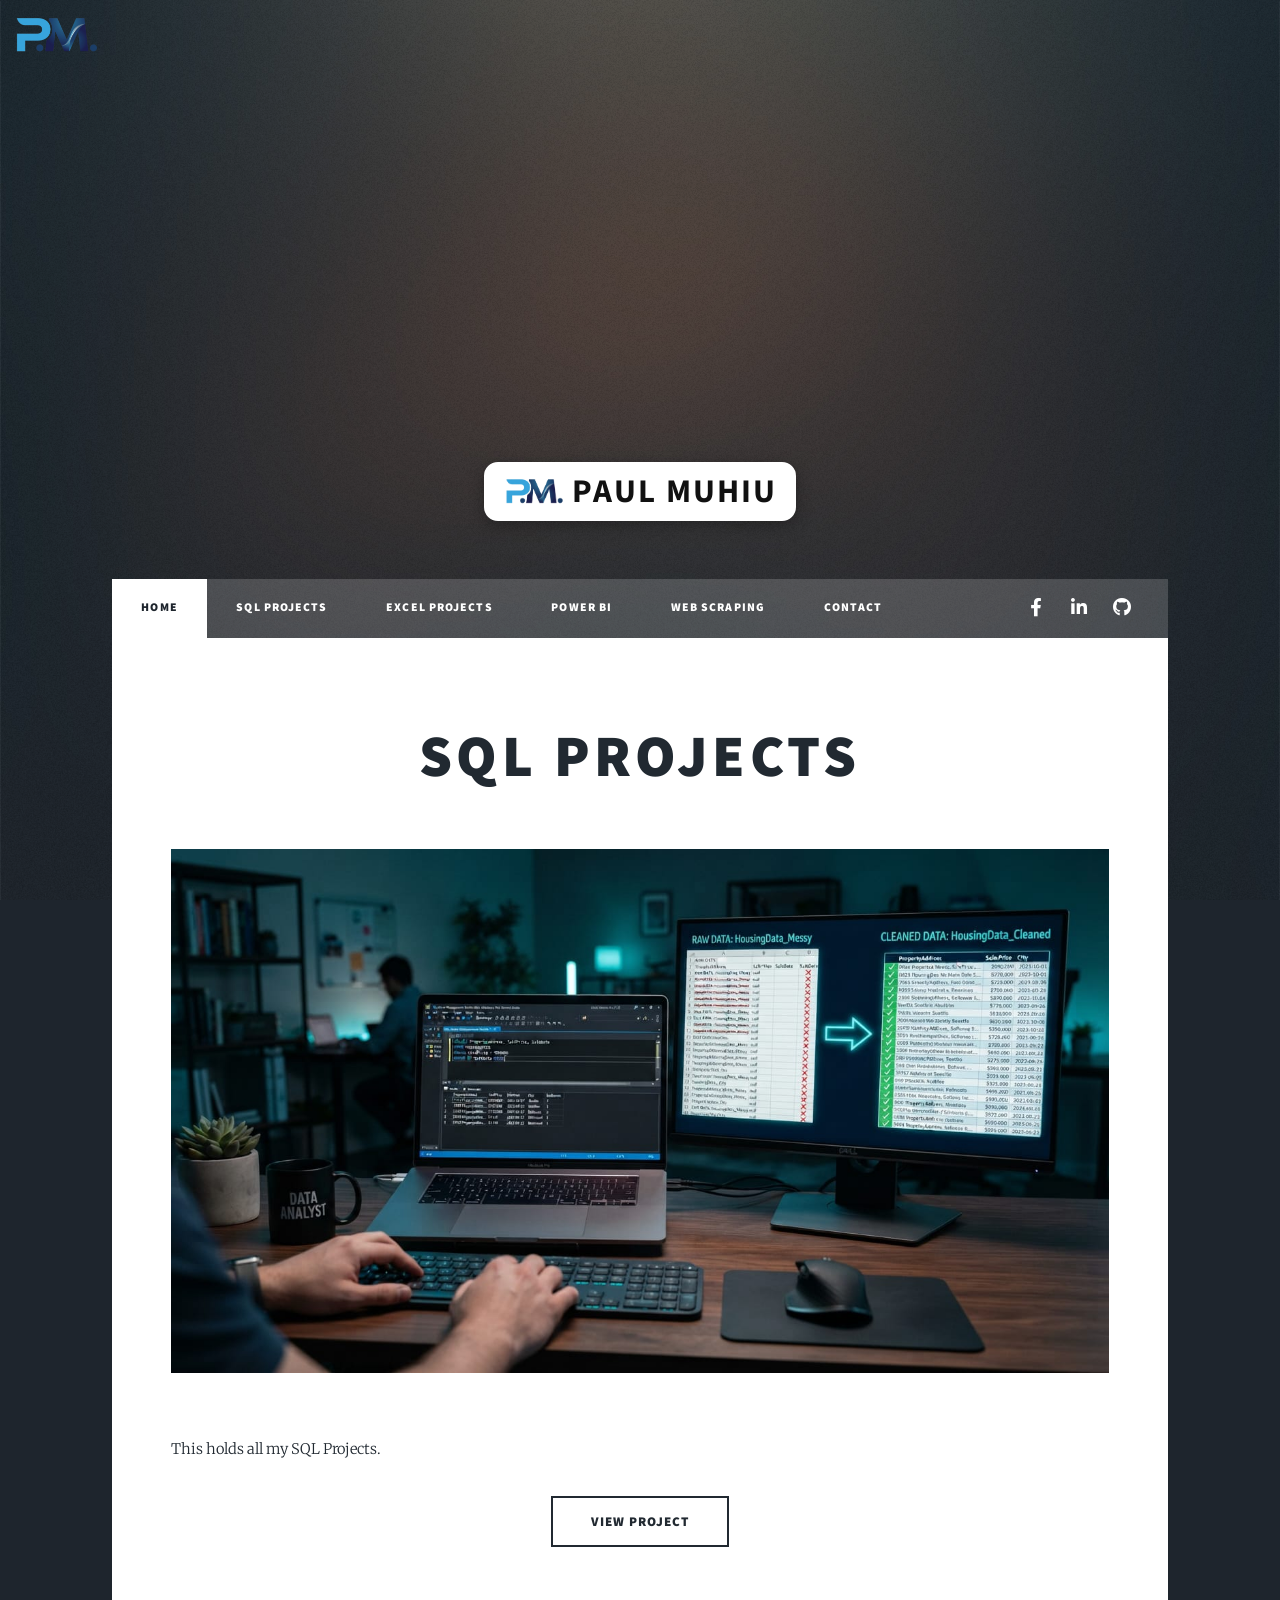
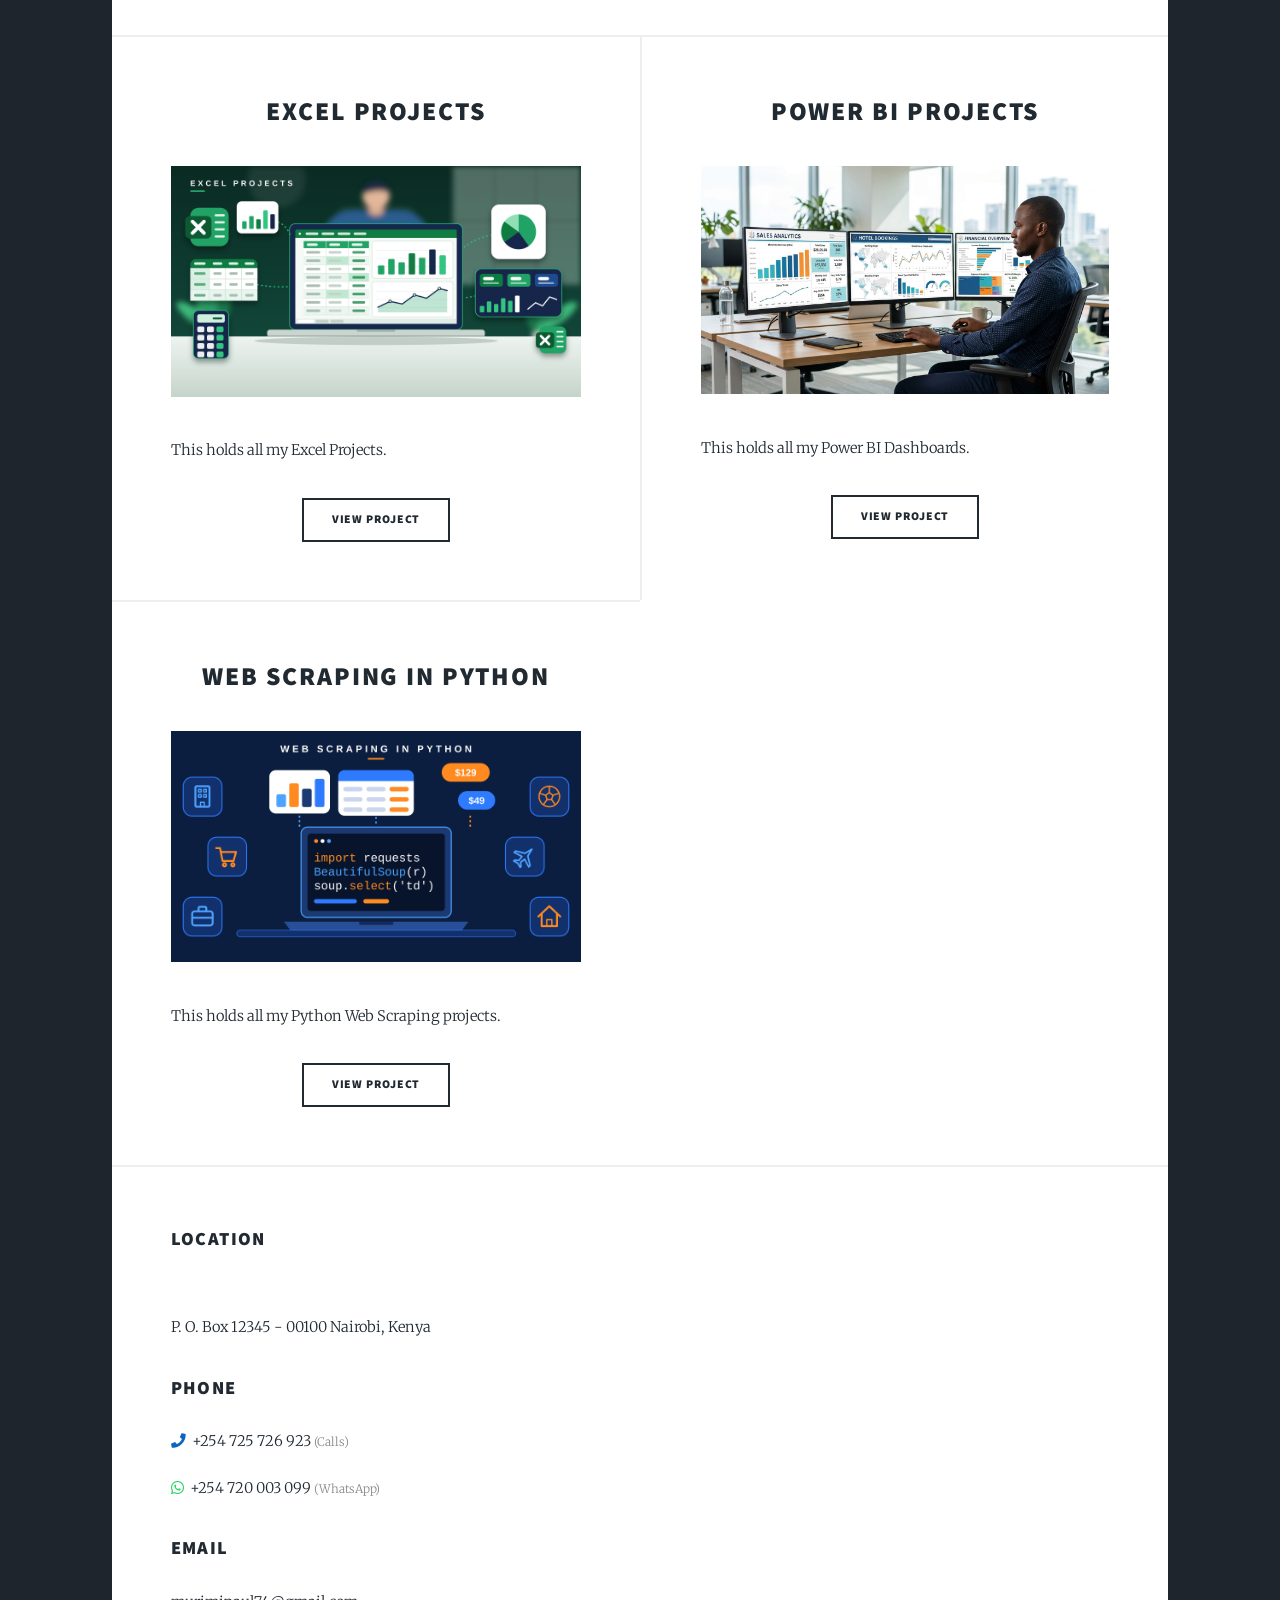
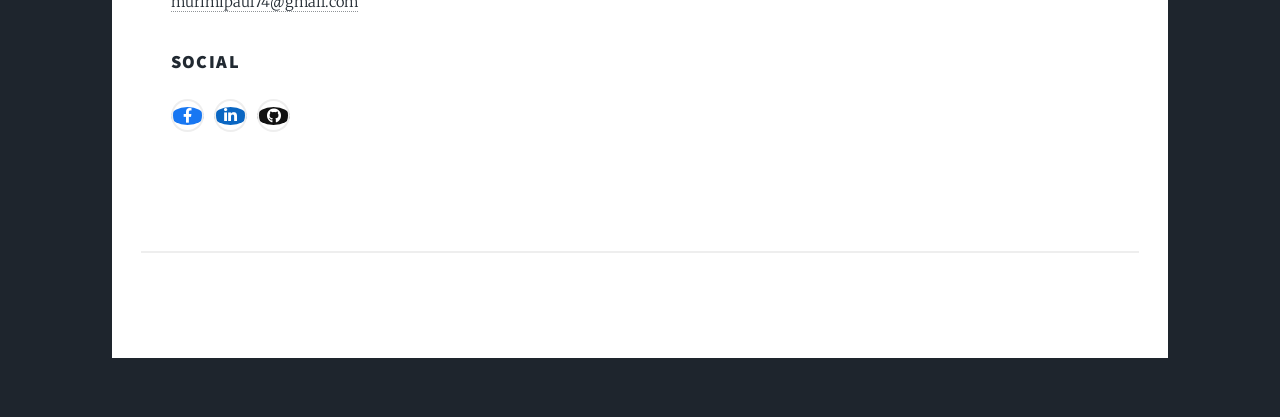
<file: index.html>
<!DOCTYPE HTML>
<!--
	Massively by HTML5 UP
	html5up.net | @ajlkn
	Free for personal and commercial use under the CCA 3.0 license (html5up.net/license)
-->
<html>
	<style>
.floating-logo{
    position: fixed !important;
    top: 12px !important;
    left: 12px !important;
    z-index: 10000 !important;
    display: block !important;
    background: none !important;
    border: none !important;
    box-shadow: none !important;
    padding: 0 !important;
}
.floating-logo img{
    height: 45px !important;
    width: auto !important;
    display: block !important;
}
</style>
	<head>
		<title>Paul Muhiu The Analyst Portfolio</title>
		<meta charset="utf-8" />
		<meta name="viewport" content="width=device-width, initial-scale=1, user-scalable=no" />
		<link rel="stylesheet" href="assets/css/main.css" />
		<noscript><link rel="stylesheet" href="assets/css/noscript.css" /></noscript>
	</head>
	<body class="is-preload">
     <a href="index.html" class="floating-logo"><img src="images/paul_Muhiu-r.png" alt="Paul Murimi Logo"></a>
		<!-- Wrapper -->
			<div id="wrapper" class="fade-in">

				<!-- Intro -->
					<div id="intro" style="padding: 3rem 1rem 2rem 1rem !important; min-height: 55vh !important;">
						<img src="images/Paul_image.png" alt="Paul Muhiu - Data Analyst" style="width:160px; height:160px; object-fit:cover; border-radius:50%; border:3px solid white; display:block; margin:0 auto 15px auto;" />
						<h1>Paul Muhiu The Analyst Portfolio<br />
						</h1>
						<p>Paul Murimi Muhiu is a Data Analyst based in Nairobi, Kenya. 
With a BSc in Mathematics (Statistics) from Kisii University, he turns 
complex data into clear, actionable insights using Excel, SQL, R, Power BI and Python.  <a href="https://www.linkedin.com/in/paul-murimi">@PaulMuhiuTheAnalyst</a>
						</p>
						<ul class="actions">
							<li><a href="#header" class="button icon solid solo fa-arrow-down scrolly">Continue</a></li>
						</ul>
					</div>

				<!-- Header -->
					<header id="header">
						<a href="index.html" class="logo" style="background:#ffffff !important; padding:8px 14px !important; border-radius:14px !important; display:inline-flex !important; align-items:center !important; gap:8px !important; box-shadow:0 4px 15px rgba(0,0,0,0.3);"><img src="images/paul_Muhiu-r.png" alt="Paul Muhiu Logo" style="height:32px !important; width:auto;" /><span style="color:#111111 !important; font-weight:700; letter-spacing:2px;">PAUL MUHIU</span></a>
					</header>

				<!-- Nav -->
					<nav id="nav">
    <ul class="links">
        <li class="active"><a href="index.html">Home</a></li>
        <li><a href="#sql">SQL Projects</a></li>
        <li><a href="#excel">Excel Projects</a></li>
        <li><a href="#powerbi">Power BI</a></li>
        <li><a href="#webscrap">Web Scraping</a></li>
        <li><a href="#contact">Contact</a></li>
    </ul>
    <ul class="icons">
        <li><a href="https://www.facebook.com/profile.php?id=100080500853997" class="icon brands fa-facebook-f"><span class="label">Facebook</span></a></li>
        <li><a href="https://www.linkedin.com/in/paul-murimi" class="icon brands fa-linkedin-in"><span class="label">LinkedIn</span></a></li>
        <li><a href="https://github.com/drpaulm" class="icon brands fa-github"><span class="label">GitHub</span></a></li>
    </ul>
</nav>

				<!-- Main -->
					<div id="main">

						<!-- Featured Post -->
							<article id="sql" class="post featured">
								<header class="major">
									
									<h2><a href="sql-cleaning.html">SQL Projects<br />
									</a></h2>
								</header>
								<a href="sql-cleaning.html" class="image main"><img src="images/Cleaning-sql.jpeg" alt="" /></a>
								<p> This holds all my SQL Projects.</p>
								<ul class="actions special">
									<li><a href="sql-cleaning.html" class="button large">View Project</a></li>
								</ul>
							</article>

						<!-- Posts -->
							<section class="posts"> 
								<article id="excel">
  <header>
    <h2><a href="excel.html">Excel Projects</a></h2>
  </header>
  <a href="excel.html" class="image fit"><img src="images/excel-projects-cover.jpg" alt="" /></a>
  <p>This holds all my Excel Projects.</p>
  <ul class="actions special">
    <li><a href="excel.html" class="button">View Project</a></li>
  </ul>
</article>
								<article id="powerbi">
									<header>
										
						    		<h2><a href="powerbi.html">Power BI Projects<br /></a></h2>
										</a></h2>
									</header>
									<a href="powerbi.html" class="image fit"><img src="images/PowerBI.jpeg" alt="" /></a>
									<p>This holds all my Power BI Dashboards. </p>
									<ul class="actions special">
										<li><a href="powerbi.html" class="button">View Project</a></li>
									</ul>
								</article>
								
										<article id="webscrap">
					  <header>
					    <h2><a href="web-scraping.html">Web Scraping in Python</a></h2>
					  </header>
					 <a href="web-scraping.html" class="image fit"><img src="images/web-scraping-cover.jpg" alt="" /></a>
					  <p>This holds all my Python Web Scraping projects.</p>
					  <ul class="actions special">
					   <li><a href="web-scraping.html" class="button">View Project</a></li>
					  </ul>
					</article>
												</section>
						<section id="contact" class="split contact">
							<section class="alt">
								<h3>Location</h3>
								<p><br />
								P. O. Box 12345 - 00100  Nairobi,  Kenya</p>
							</section>
							<section>
    <h3>Phone</h3>
    <p>
        <a href="tel:+254725726923" style="display:block; margin-bottom:12px; border-bottom:0;"><span class="icon solid fa-phone" style="color:#0A66C2;"></span>&nbsp; +254 725 726 923 <span style="font-size:0.8em; color:#888;">(Calls)</span></a>
        <a href="https://wa.me/254720003099" style="display:block; border-bottom:0;"><span class="icon brands fa-whatsapp" style="color:#25D366;"></span>&nbsp; +254 720 003 099 <span style="font-size:0.8em; color:#888;">(WhatsApp)</span></a>
    </p>
</section>
							<section>
								<h3>Email</h3>
								<p><a href="mailto:murimipaul74@gmail.com">murimipaul74@gmail.com</a></p>
							</section> 
							<section>
								<h3>Social</h3>
								<ul class="icons alt">
									<li><a href="https://www.facebook.com/profile.php?id=100080500853997" class="icon brands fa-facebook-f" style="background:#1877F2 !important; color:white !important; border-radius:50% !important;"><span class="label">Facebook</span></a></li>
<li><a href="https://www.linkedin.com/in/paul-murimi" class="icon brands fa-linkedin-in" style="background:#0A66C2 !important; color:white !important; border-radius:50% !important;"><span class="label">LinkedIn</span></a></li>
<li><a href="https://github.com/drpaulm" class="icon brands fa-github" style="background:#111111 !important; color:white !important; border-radius:50% !important;"><span class="label">GitHub</span></a></li>
									
								</ul>
							</section>
						</section>
					</footer>

				<!-- Copyright -->
					<div id="copyright">
						<ul><li>&copy; Untitled</li><li>Design: <a href="https://html5up.net">HTML5 UP</a></li></ul>
					</div>

			</div>

		<!-- Scripts -->
			<script src="assets/js/jquery.min.js"></script>
			<script src="assets/js/jquery.scrollex.min.js"></script>
			<script src="assets/js/jquery.scrolly.min.js"></script>
			<script src="assets/js/browser.min.js"></script>
			<script src="assets/js/breakpoints.min.js"></script>
			<script src="assets/js/util.js"></script>
			<script src="assets/js/main.js"></script>

	</body>
</html>
</file>
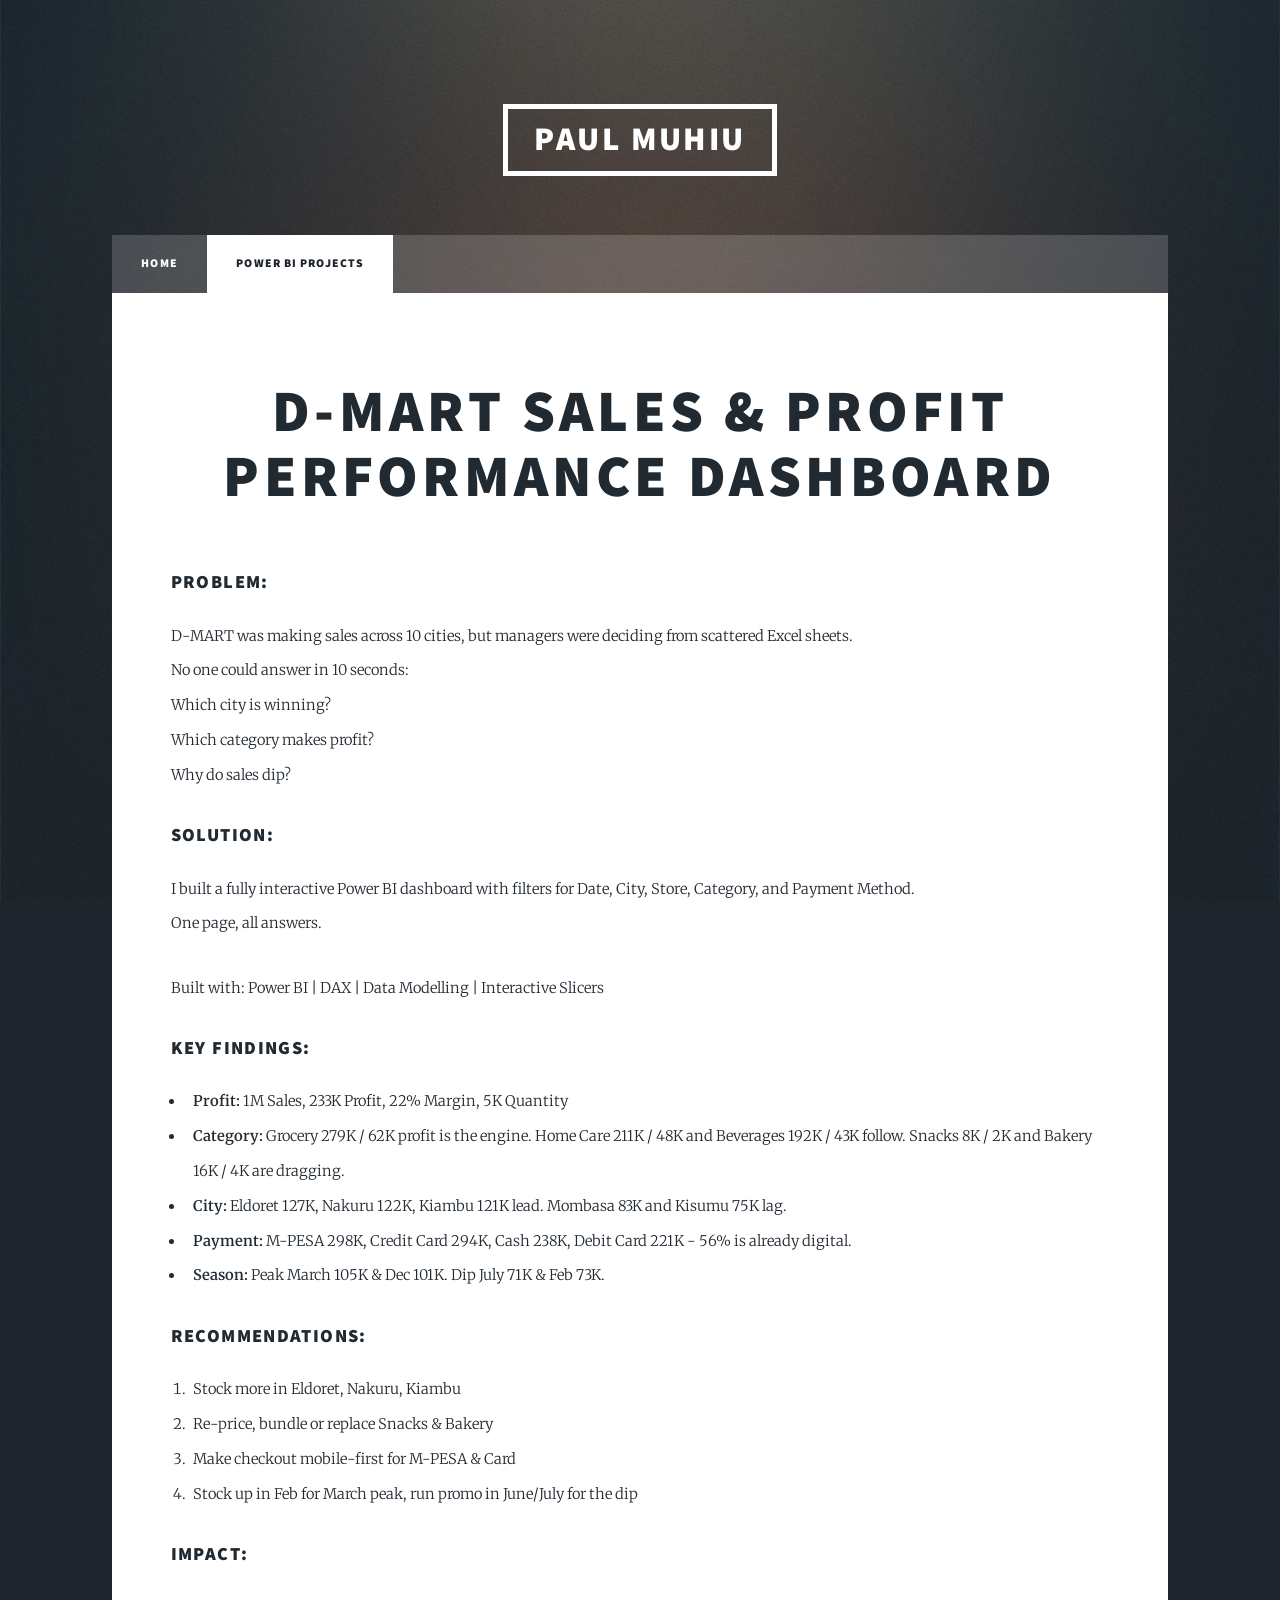
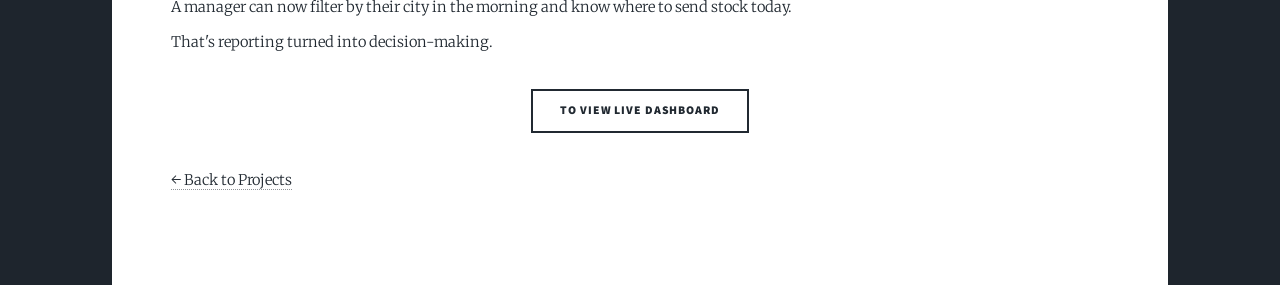
<file: dmart.html>
<!DOCTYPE HTML>
<html>
<head>
<title>D-MART Dashboard - Paul Muhiu</title>
<meta charset="utf-8" />
<meta name="viewport" content="width=device-width, initial-scale=1, user-scalable=no" />
<link rel="stylesheet" href="assets/css/main.css" />
</head>
<body class="is-preload">
<div id="wrapper">
<header id="header"><a href="index.html" class="logo">Paul Muhiu</a></header>
<nav id="nav">
<ul class="links"><li><a href="index.html">Home</a></li><li class="active"><a href="powerbi.html">Power BI Projects</a></li></ul>
</nav>
<div id="main">
<section class="post">
<header class="major"><h1>D-MART Sales & Profit Performance Dashboard</h1></header>

<h3>Problem:</h3>
<p>D-MART was making sales across 10 cities, but managers were deciding from scattered Excel sheets.<br>
No one could answer in 10 seconds:<br>
Which city is winning?<br>
Which category makes profit?<br>
Why do sales dip?</p>

<h3>Solution:</h3>
<p>I built a fully interactive Power BI dashboard with filters for Date, City, Store, Category, and Payment Method.<br>
One page, all answers.</p>
<p>Built with: Power BI | DAX | Data Modelling | Interactive Slicers</p>

<h3>Key Findings:</h3>
<ul>
<li><strong>Profit:</strong> 1M Sales, 233K Profit, 22% Margin, 5K Quantity</li>
<li><strong>Category:</strong> Grocery 279K / 62K profit is the engine. Home Care 211K / 48K and Beverages 192K / 43K follow. Snacks 8K / 2K and Bakery 16K / 4K are dragging.</li>
<li><strong>City:</strong> Eldoret 127K, Nakuru 122K, Kiambu 121K lead. Mombasa 83K and Kisumu 75K lag.</li>
<li><strong>Payment:</strong> M-PESA 298K, Credit Card 294K, Cash 238K, Debit Card 221K - 56% is already digital.</li>
<li><strong>Season:</strong> Peak March 105K & Dec 101K. Dip July 71K & Feb 73K.</li>
</ul>

<h3>Recommendations:</h3>
<ol>
<li>Stock more in Eldoret, Nakuru, Kiambu</li>
<li>Re-price, bundle or replace Snacks & Bakery</li>
<li>Make checkout mobile-first for M-PESA & Card</li>
<li>Stock up in Feb for March peak, run promo in June/July for the dip</li>
</ol>

<h3>Impact:</h3>
<p>A manager can now filter by their city in the morning and know where to send stock today.<br>
That's reporting turned into decision-making.</p>

<ul class="actions special"><li><a href="https://app.powerbi.com/view?r=eyJrIjoiNTgwOTYyZjctZjIzMS00NzAxLWIxYzUtYjBhNTdhOTdkMGRiIiwidCI6ImY1Njc0NGRjLTJlMTktNGNhOS1iYTg4LTcxYmI1N2VmMjE4YyJ9" class="button">TO VIEW LIVE DASHBOARD</a></li></ul>

<p><a href="powerbi.html">← Back to Projects</a></p>
</section>
</div>
</div>
<script src="assets/js/jquery.min.js"></script><script src="assets/js/jquery.scrollex.min.js"></script><script src="assets/js/jquery.scrolly.min.js"></script><script src="assets/js/browser.min.js"></script><script src="assets/js/breakpoints.min.js"></script><script src="assets/js/util.js"></script><script src="assets/js/main.js"></script>
</body>
</html>
</file>
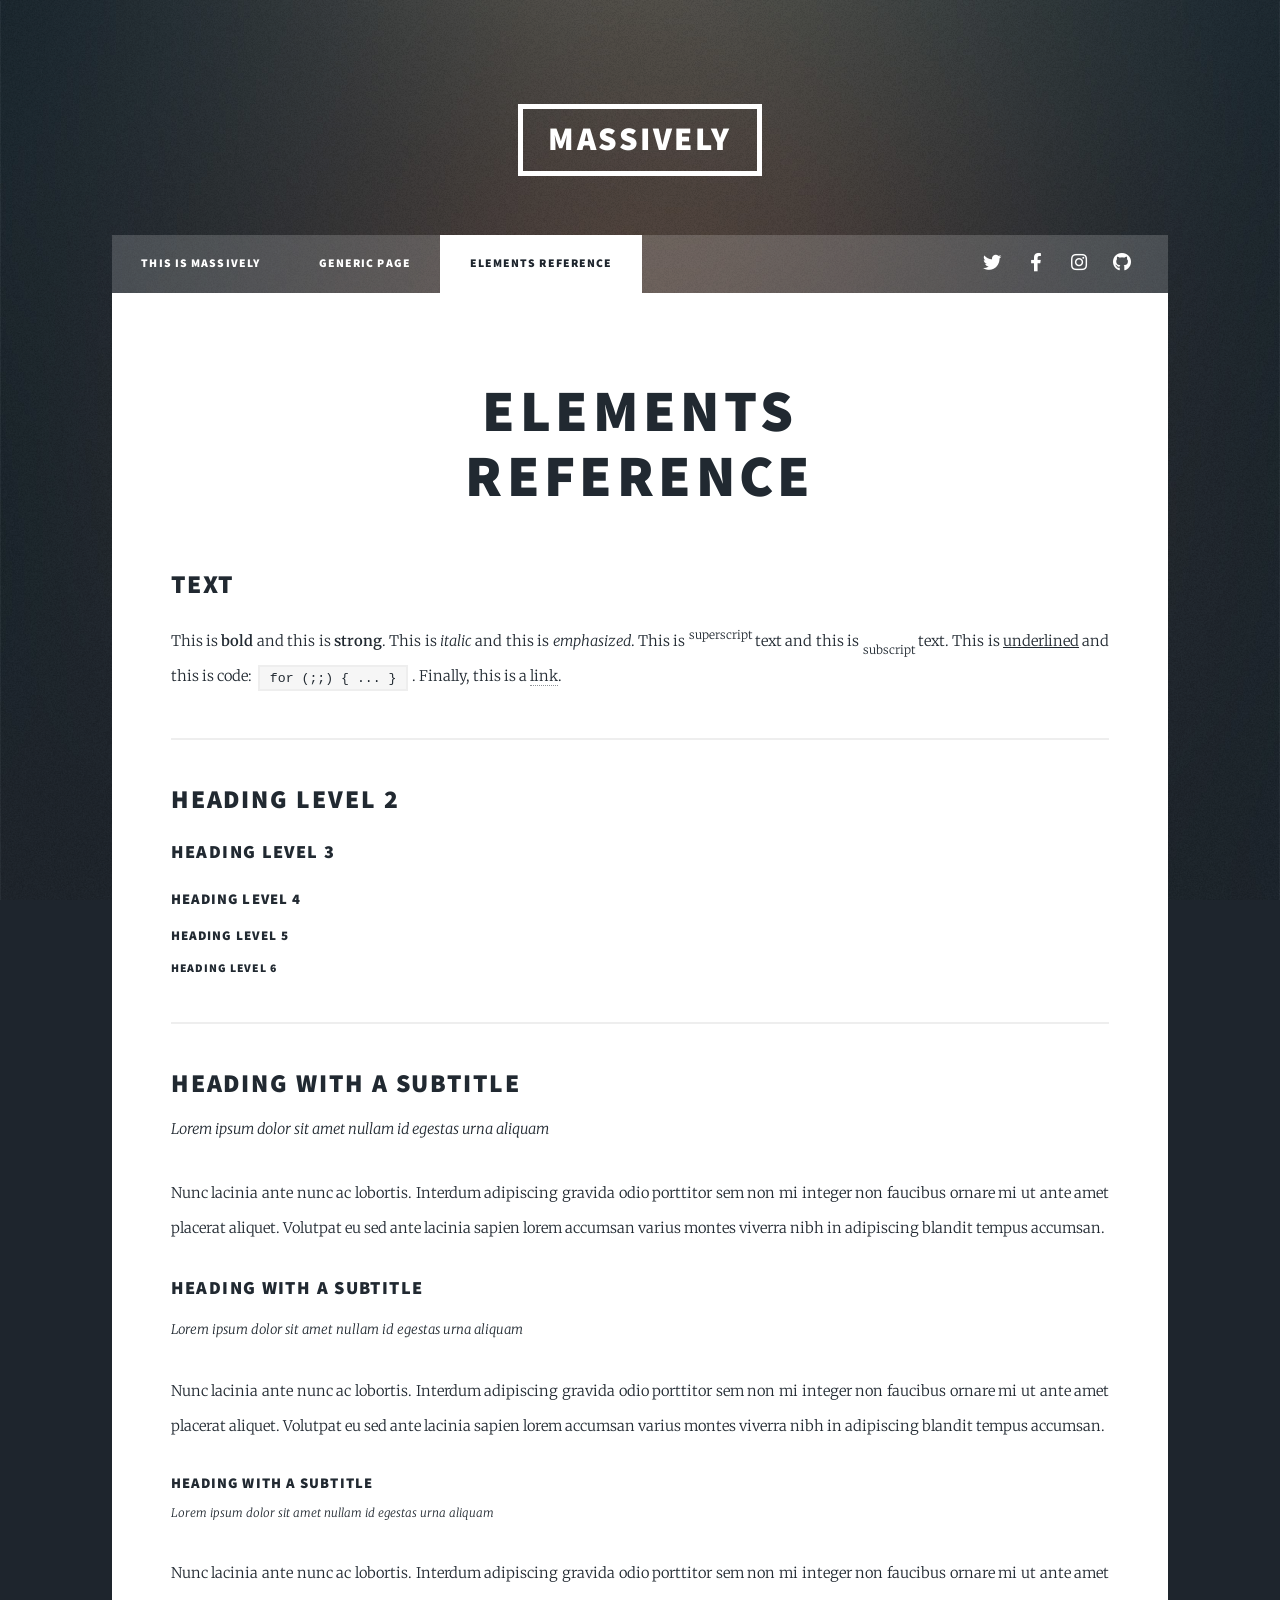
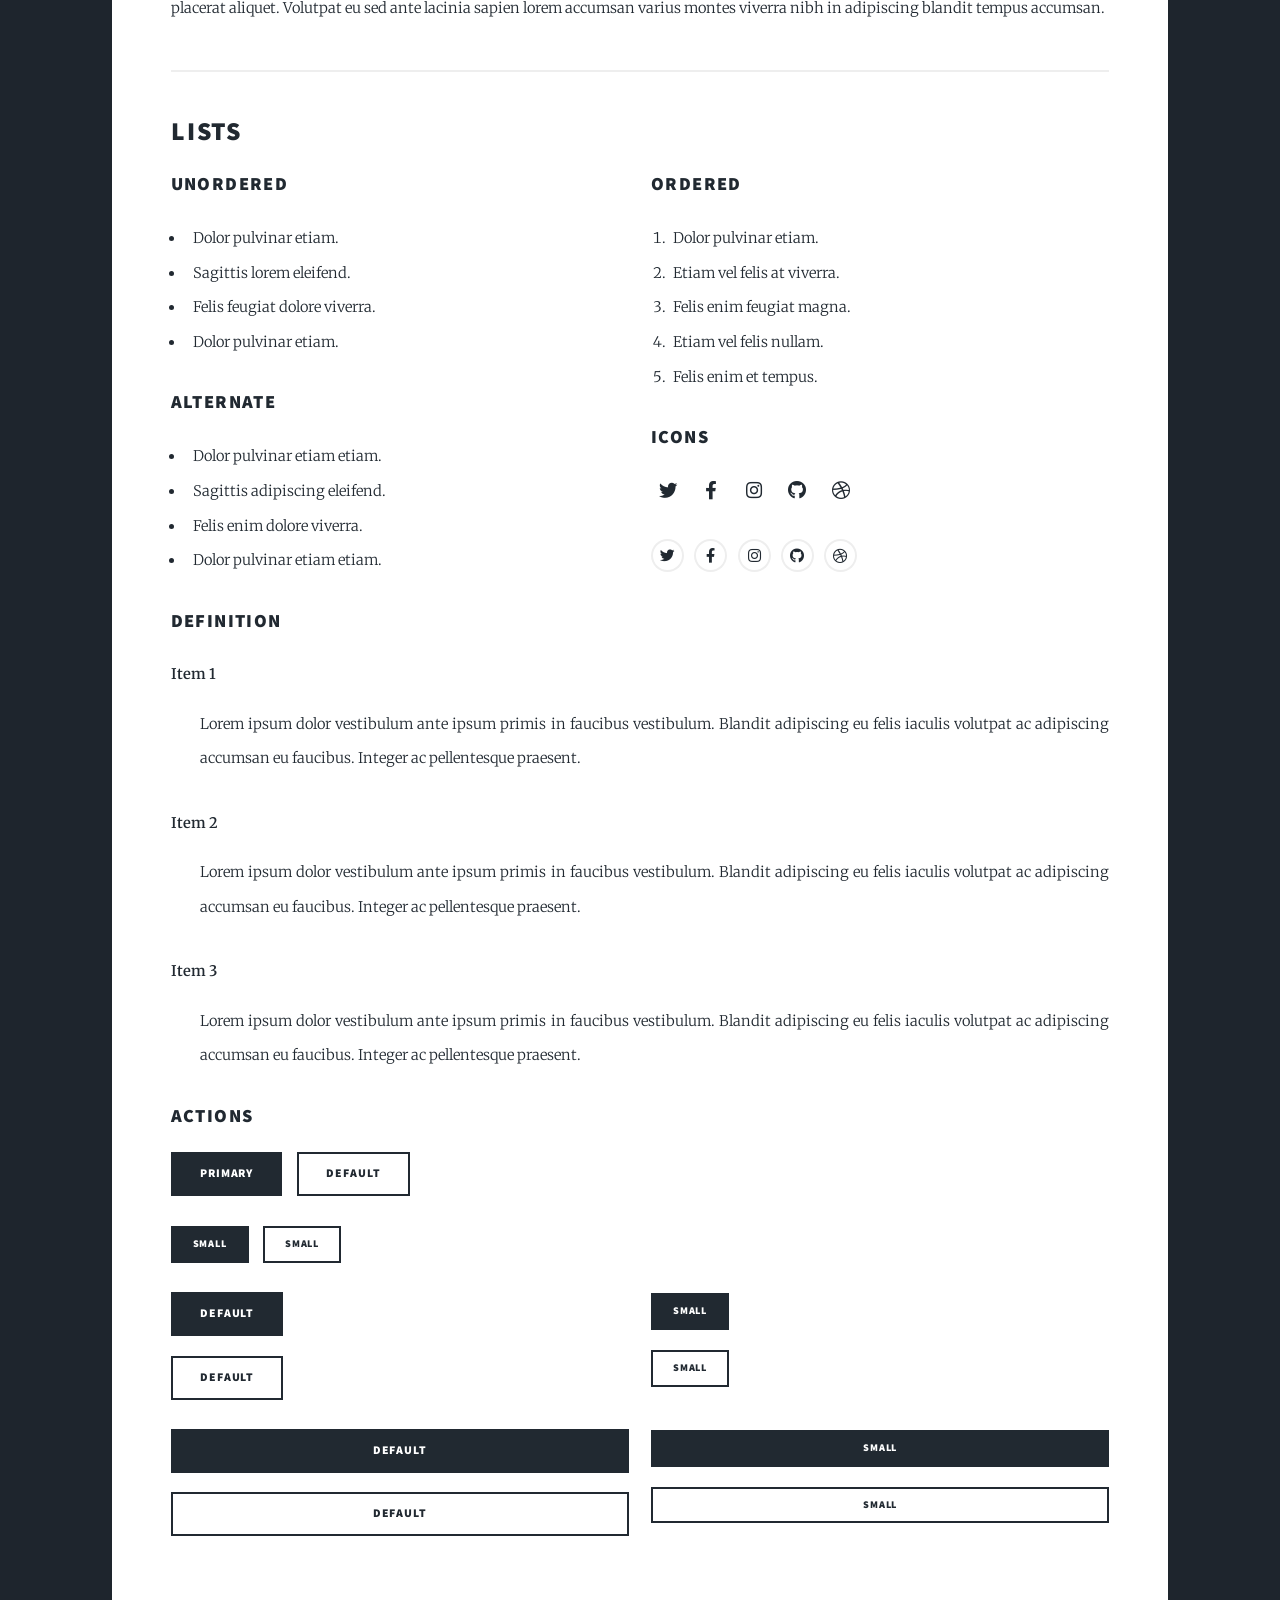
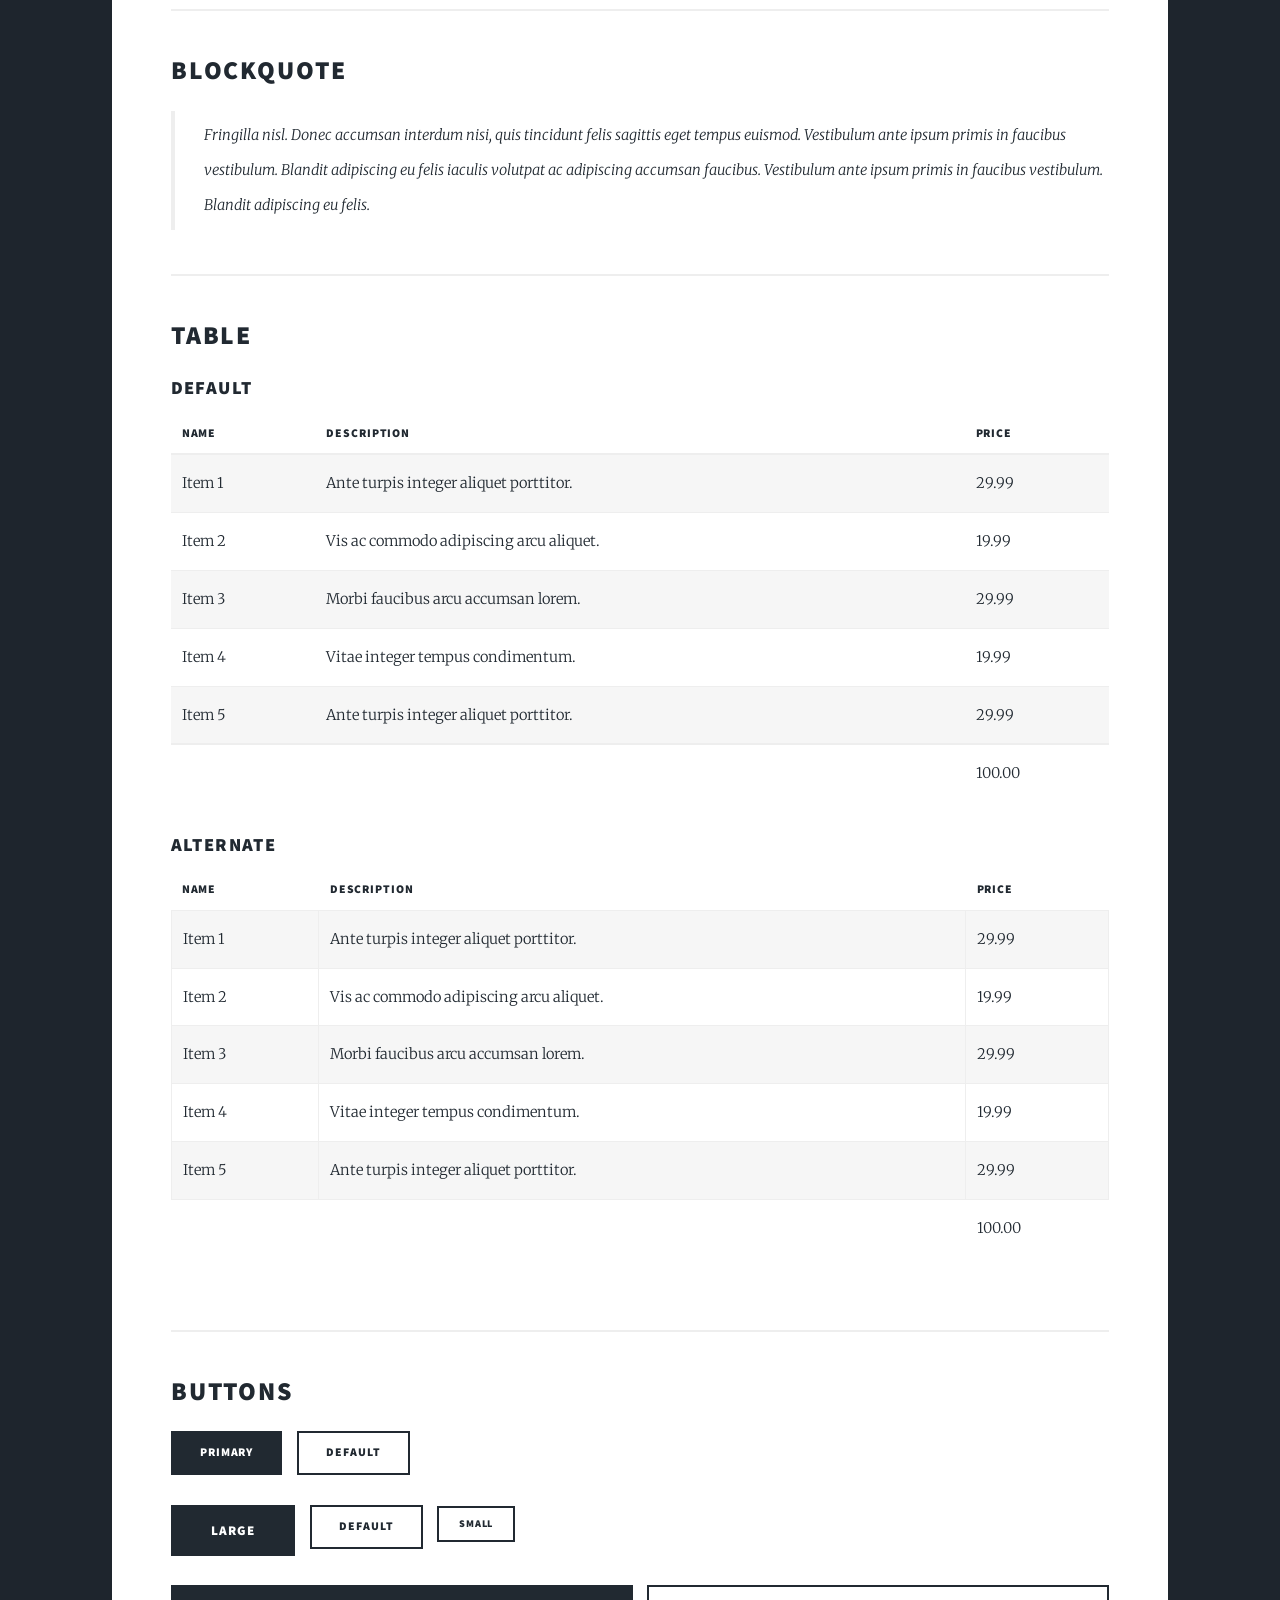
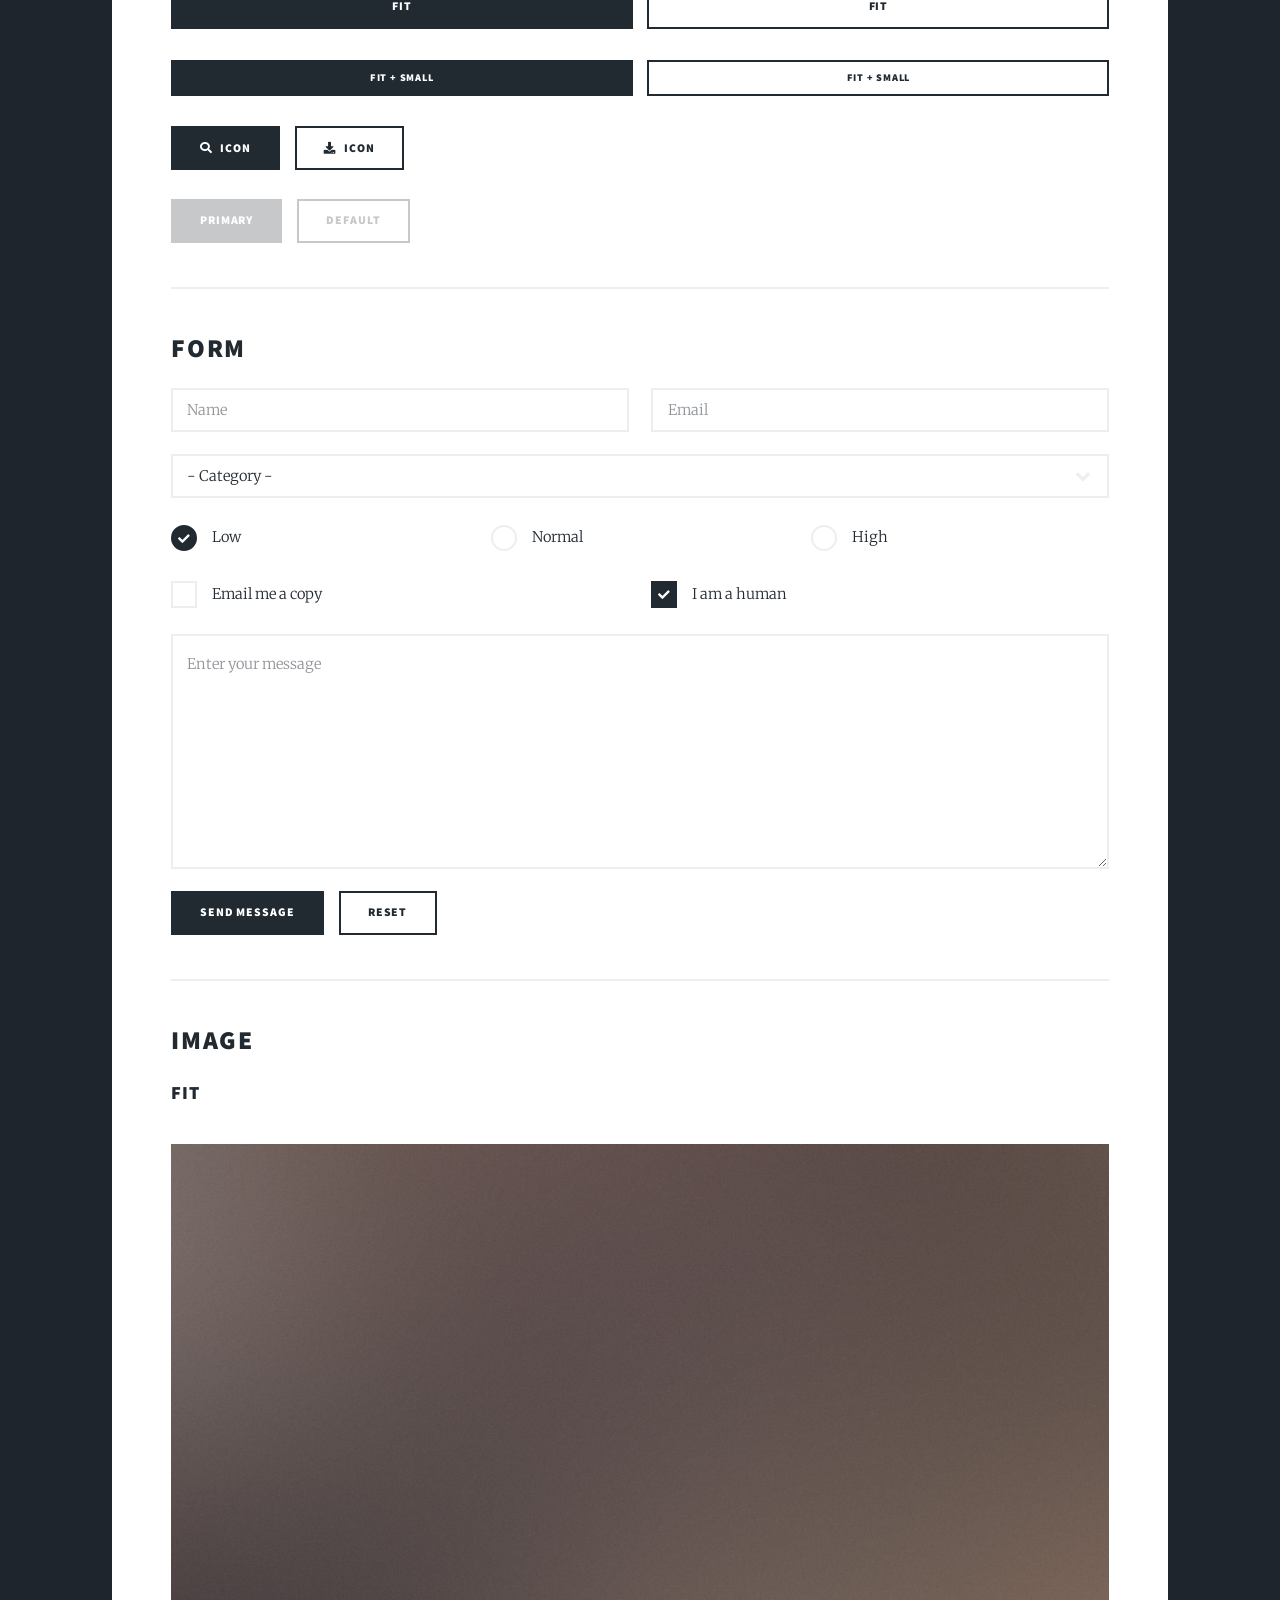
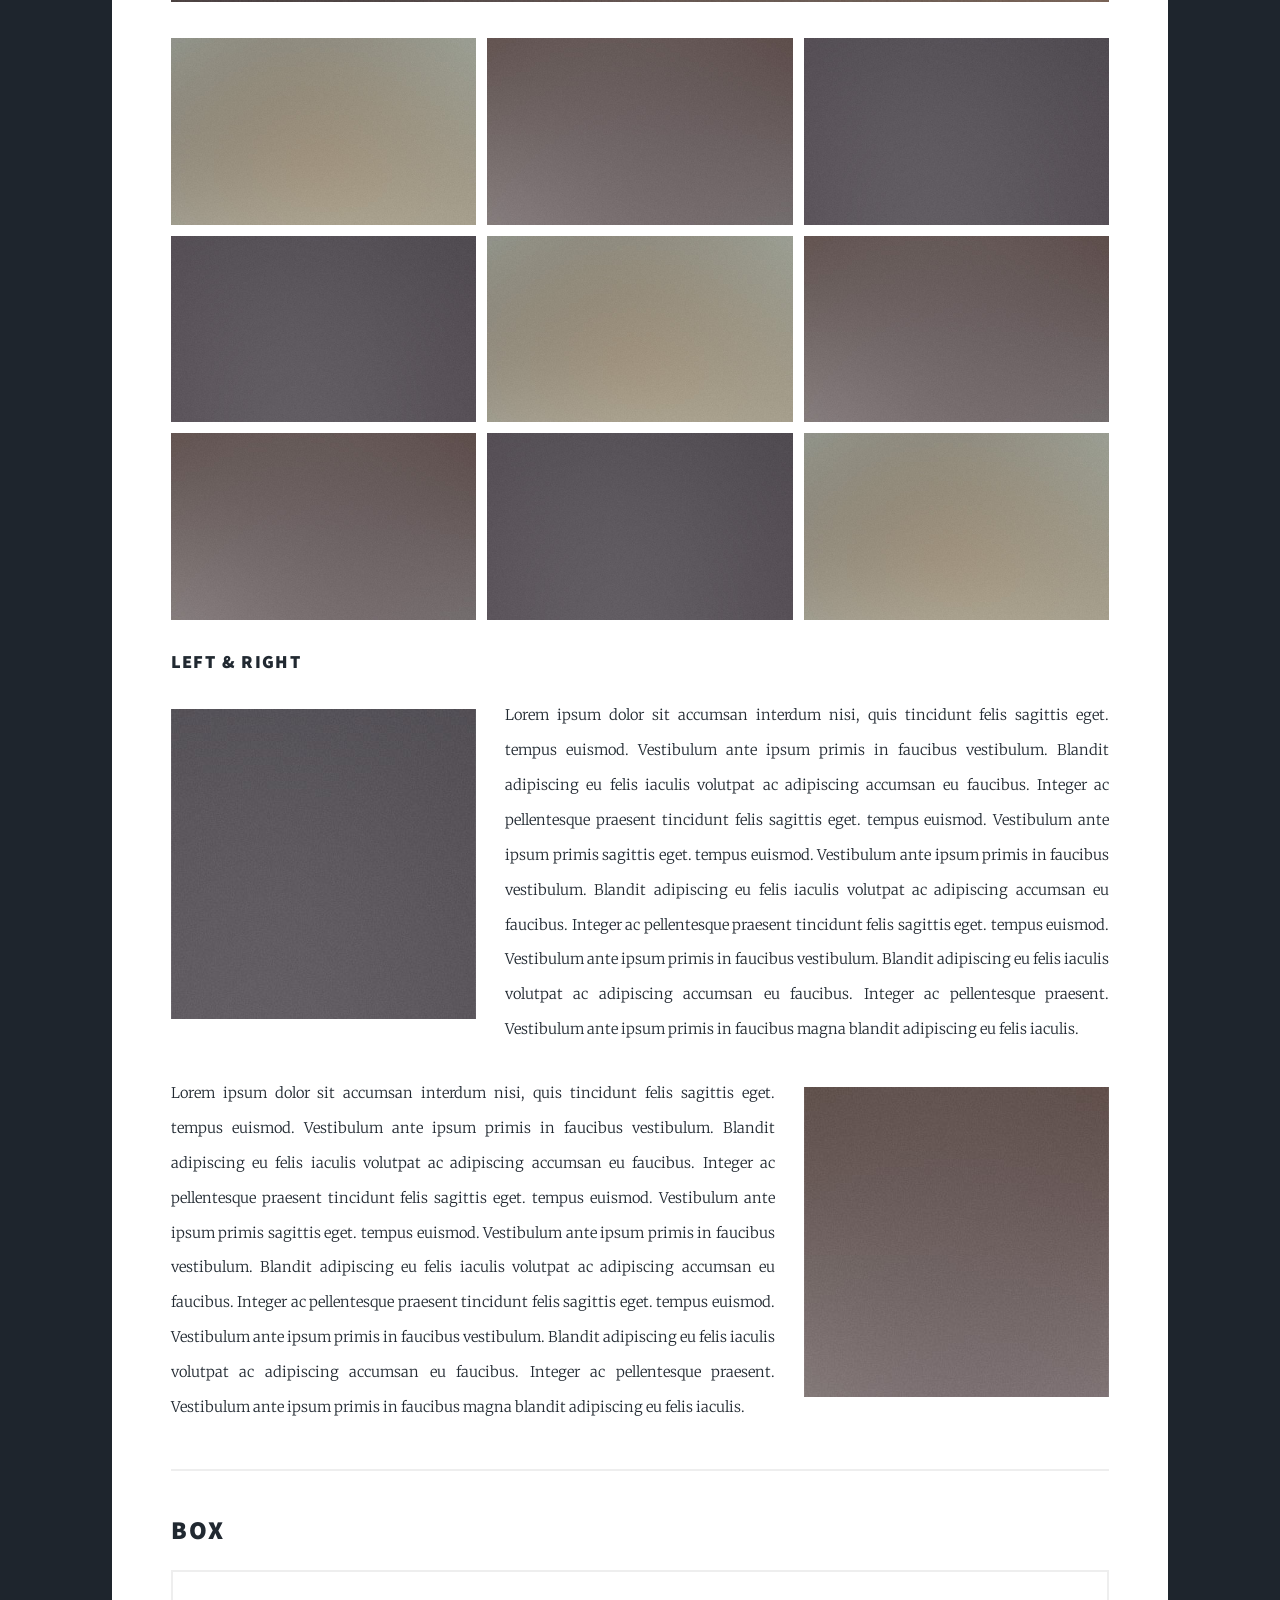
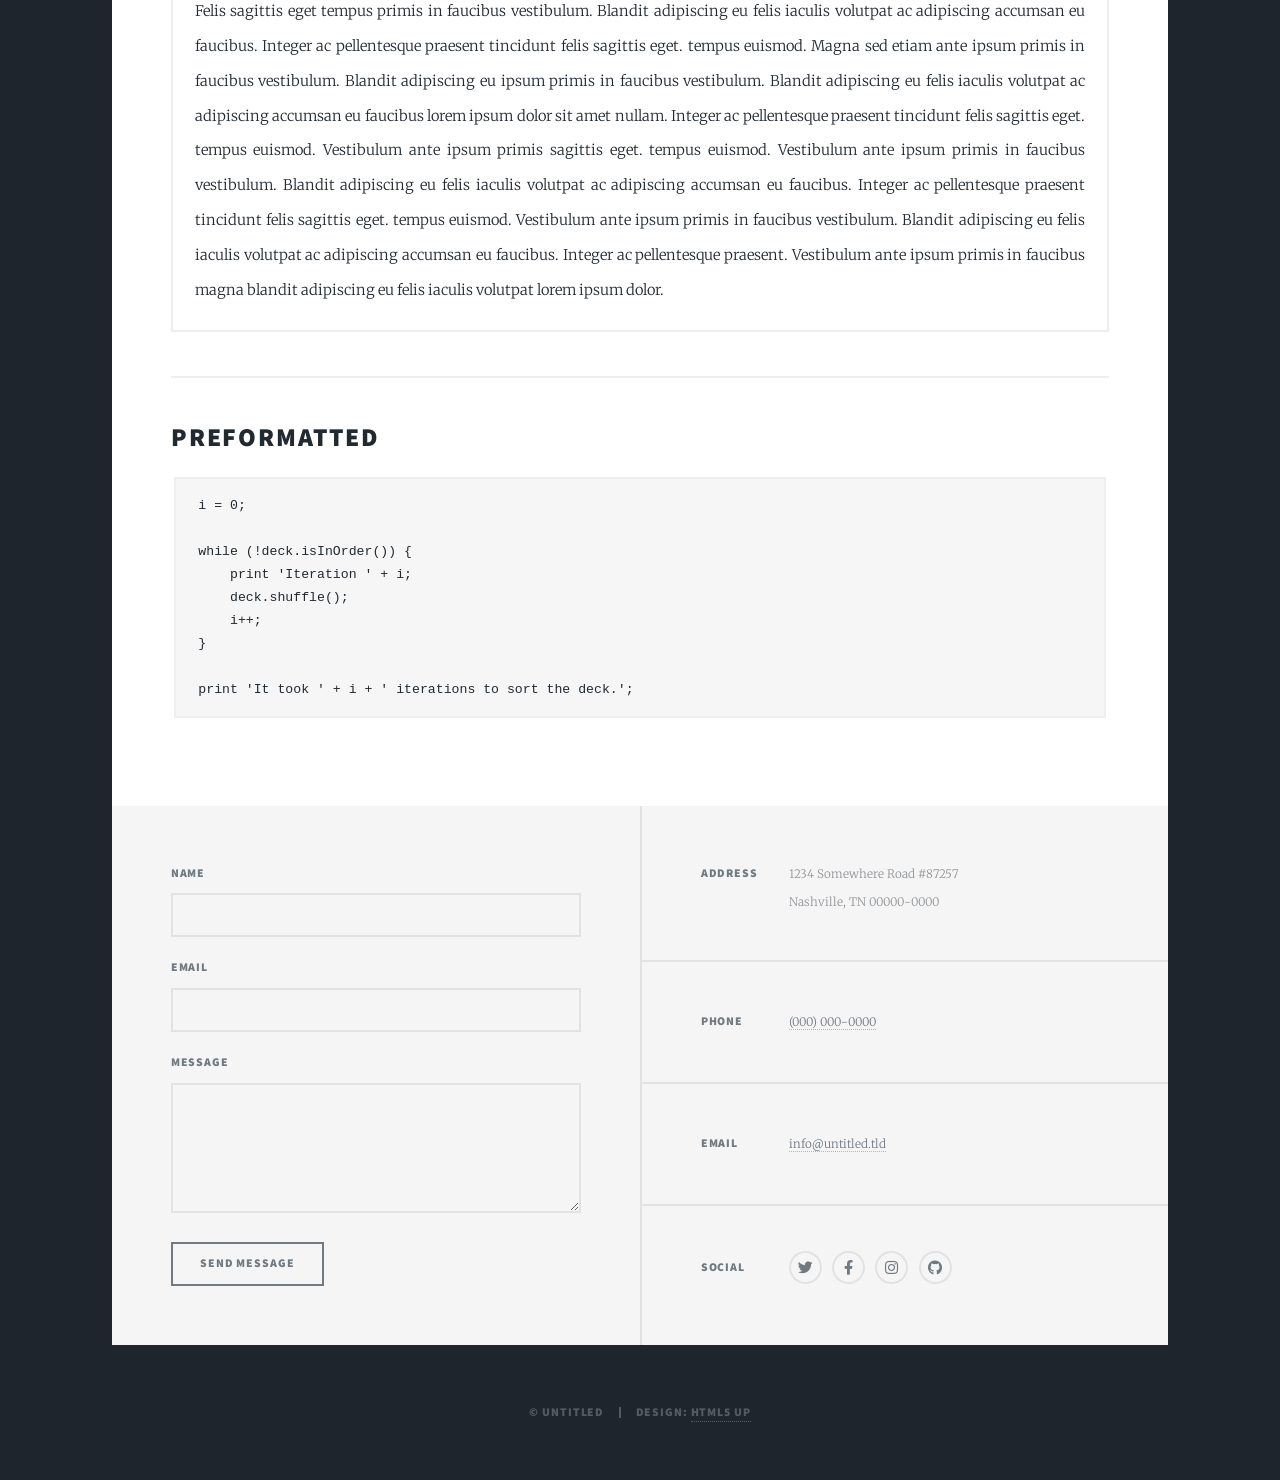
<file: elements.html>
<!DOCTYPE HTML>
<!--
	Massively by HTML5 UP
	html5up.net | @ajlkn
	Free for personal and commercial use under the CCA 3.0 license (html5up.net/license)
-->
<html>
	<head>
		<title>Elements Reference - Massively by HTML5 UP</title>
		<meta charset="utf-8" />
		<meta name="viewport" content="width=device-width, initial-scale=1, user-scalable=no" />
		<link rel="stylesheet" href="assets/css/main.css" />
		<noscript><link rel="stylesheet" href="assets/css/noscript.css" /></noscript>
	</head>
	<body class="is-preload">

		<!-- Wrapper -->
			<div id="wrapper">

				<!-- Header -->
					<header id="header">
						<a href="index.html" class="logo">Massively</a>
					</header>

				<!-- Nav -->
					<nav id="nav">
						<ul class="links">
							<li><a href="index.html">This is Massively</a></li>
							<li><a href="generic.html">Generic Page</a></li>
							<li class="active"><a href="elements.html">Elements Reference</a></li>
						</ul>
						<ul class="icons">
							<li><a href="#" class="icon brands fa-twitter"><span class="label">Twitter</span></a></li>
							<li><a href="#" class="icon brands fa-facebook-f"><span class="label">Facebook</span></a></li>
							<li><a href="#" class="icon brands fa-instagram"><span class="label">Instagram</span></a></li>
							<li><a href="#" class="icon brands fa-github"><span class="label">GitHub</span></a></li>
						</ul>
					</nav>

				<!-- Main -->
					<div id="main">

						<!-- Post -->
							<section class="post">
								<header class="major">
									<h1>Elements<br />
									Reference</h1>
								</header>

								<!-- Text stuff -->
									<h2>Text</h2>
									<p>This is <b>bold</b> and this is <strong>strong</strong>. This is <i>italic</i> and this is <em>emphasized</em>.
									This is <sup>superscript</sup> text and this is <sub>subscript</sub> text.
									This is <u>underlined</u> and this is code: <code>for (;;) { ... }</code>.
									Finally, this is a <a href="#">link</a>.</p>
									<hr />
									<h2>Heading Level 2</h2>
									<h3>Heading Level 3</h3>
									<h4>Heading Level 4</h4>
									<h5>Heading Level 5</h5>
									<h6>Heading Level 6</h6>
									<hr />
									<header>
										<h2>Heading with a Subtitle</h2>
										<p>Lorem ipsum dolor sit amet nullam id egestas urna aliquam</p>
									</header>
									<p>Nunc lacinia ante nunc ac lobortis. Interdum adipiscing gravida odio porttitor sem non mi integer non faucibus ornare mi ut ante amet placerat aliquet. Volutpat eu sed ante lacinia sapien lorem accumsan varius montes viverra nibh in adipiscing blandit tempus accumsan.</p>
									<header>
										<h3>Heading with a Subtitle</h3>
										<p>Lorem ipsum dolor sit amet nullam id egestas urna aliquam</p>
									</header>
									<p>Nunc lacinia ante nunc ac lobortis. Interdum adipiscing gravida odio porttitor sem non mi integer non faucibus ornare mi ut ante amet placerat aliquet. Volutpat eu sed ante lacinia sapien lorem accumsan varius montes viverra nibh in adipiscing blandit tempus accumsan.</p>
									<header>
										<h4>Heading with a Subtitle</h4>
										<p>Lorem ipsum dolor sit amet nullam id egestas urna aliquam</p>
									</header>
									<p>Nunc lacinia ante nunc ac lobortis. Interdum adipiscing gravida odio porttitor sem non mi integer non faucibus ornare mi ut ante amet placerat aliquet. Volutpat eu sed ante lacinia sapien lorem accumsan varius montes viverra nibh in adipiscing blandit tempus accumsan.</p>

									<hr />

								<!-- Lists -->
									<h2>Lists</h2>
									<div class="row">
										<div class="col-6 col-12-small">

											<h3>Unordered</h3>
											<ul>
												<li>Dolor pulvinar etiam.</li>
												<li>Sagittis lorem eleifend.</li>
												<li>Felis feugiat dolore viverra.</li>
												<li>Dolor pulvinar etiam.</li>
											</ul>

											<h3>Alternate</h3>
											<ul class="alt">
												<li>Dolor pulvinar etiam etiam.</li>
												<li>Sagittis adipiscing eleifend.</li>
												<li>Felis enim dolore viverra.</li>
												<li>Dolor pulvinar etiam etiam.</li>
											</ul>

										</div>
										<div class="col-6 col-12-small">

											<h3>Ordered</h3>
											<ol>
												<li>Dolor pulvinar etiam.</li>
												<li>Etiam vel felis at viverra.</li>
												<li>Felis enim feugiat magna.</li>
												<li>Etiam vel felis nullam.</li>
												<li>Felis enim et tempus.</li>
											</ol>

											<h3>Icons</h3>
											<ul class="icons">
												<li><a href="#" class="icon brands fa-twitter"><span class="label">Twitter</span></a></li>
												<li><a href="#" class="icon brands fa-facebook-f"><span class="label">Facebook</span></a></li>
												<li><a href="#" class="icon brands fa-instagram"><span class="label">Instagram</span></a></li>
												<li><a href="#" class="icon brands fa-github"><span class="label">Github</span></a></li>
												<li><a href="#" class="icon brands fa-dribbble"><span class="label">Dribbble</span></a></li>
											</ul>
											<ul class="icons alt">
												<li><a href="#" class="icon brands alt fa-twitter"><span class="label">Twitter</span></a></li>
												<li><a href="#" class="icon brands alt fa-facebook-f"><span class="label">Facebook</span></a></li>
												<li><a href="#" class="icon brands alt fa-instagram"><span class="label">Instagram</span></a></li>
												<li><a href="#" class="icon brands alt fa-github"><span class="label">Github</span></a></li>
												<li><a href="#" class="icon brands alt fa-dribbble"><span class="label">Dribbble</span></a></li>
											</ul>

										</div>
									</div>
									<h3>Definition</h3>
									<dl>
										<dt>Item 1</dt>
										<dd>
											<p>Lorem ipsum dolor vestibulum ante ipsum primis in faucibus vestibulum. Blandit adipiscing eu felis iaculis volutpat ac adipiscing accumsan eu faucibus. Integer ac pellentesque praesent.</p>
										</dd>
										<dt>Item 2</dt>
										<dd>
											<p>Lorem ipsum dolor vestibulum ante ipsum primis in faucibus vestibulum. Blandit adipiscing eu felis iaculis volutpat ac adipiscing accumsan eu faucibus. Integer ac pellentesque praesent.</p>
										</dd>
										<dt>Item 3</dt>
										<dd>
											<p>Lorem ipsum dolor vestibulum ante ipsum primis in faucibus vestibulum. Blandit adipiscing eu felis iaculis volutpat ac adipiscing accumsan eu faucibus. Integer ac pellentesque praesent.</p>
										</dd>
									</dl>

									<h3>Actions</h3>
									<ul class="actions">
										<li><a href="#" class="button primary">Primary</a></li>
										<li><a href="#" class="button">Default</a></li>
									</ul>
									<ul class="actions small">
										<li><a href="#" class="button primary small">Small</a></li>
										<li><a href="#" class="button small">Small</a></li>
									</ul>
									<div class="row">
										<div class="col-6 col-12-small">
											<ul class="actions stacked">
												<li><a href="#" class="button primary">Default</a></li>
												<li><a href="#" class="button">Default</a></li>
											</ul>
										</div>
										<div class="col-6 col-12-small">
											<ul class="actions stacked">
												<li><a href="#" class="button primary small">Small</a></li>
												<li><a href="#" class="button small">Small</a></li>
											</ul>
										</div>
									</div>
									<div class="row">
										<div class="col-6 col-12-small">
											<ul class="actions stacked">
												<li><a href="#" class="button primary fit">Default</a></li>
												<li><a href="#" class="button fit">Default</a></li>
											</ul>
										</div>
										<div class="col-6 col-12-small">
											<ul class="actions stacked">
												<li><a href="#" class="button primary small fit">Small</a></li>
												<li><a href="#" class="button small fit">Small</a></li>
											</ul>
										</div>
									</div>

									<hr />

								<!-- Blockquote -->
									<h2>Blockquote</h2>
									<blockquote>Fringilla nisl. Donec accumsan interdum nisi, quis tincidunt felis sagittis eget tempus euismod. Vestibulum ante ipsum primis in faucibus vestibulum. Blandit adipiscing eu felis iaculis volutpat ac adipiscing accumsan faucibus. Vestibulum ante ipsum primis in faucibus vestibulum. Blandit adipiscing eu felis.</blockquote>

									<hr />

								<!-- Table -->
									<h2>Table</h2>

									<h3>Default</h3>
									<div class="table-wrapper">
										<table>
											<thead>
												<tr>
													<th>Name</th>
													<th>Description</th>
													<th>Price</th>
												</tr>
											</thead>
											<tbody>
												<tr>
													<td>Item 1</td>
													<td>Ante turpis integer aliquet porttitor.</td>
													<td>29.99</td>
												</tr>
												<tr>
													<td>Item 2</td>
													<td>Vis ac commodo adipiscing arcu aliquet.</td>
													<td>19.99</td>
												</tr>
												<tr>
													<td>Item 3</td>
													<td> Morbi faucibus arcu accumsan lorem.</td>
													<td>29.99</td>
												</tr>
												<tr>
													<td>Item 4</td>
													<td>Vitae integer tempus condimentum.</td>
													<td>19.99</td>
												</tr>
												<tr>
													<td>Item 5</td>
													<td>Ante turpis integer aliquet porttitor.</td>
													<td>29.99</td>
												</tr>
											</tbody>
											<tfoot>
												<tr>
													<td colspan="2"></td>
													<td>100.00</td>
												</tr>
											</tfoot>
										</table>
									</div>

									<h3>Alternate</h3>
									<div class="table-wrapper">
										<table class="alt">
											<thead>
												<tr>
													<th>Name</th>
													<th>Description</th>
													<th>Price</th>
												</tr>
											</thead>
											<tbody>
												<tr>
													<td>Item 1</td>
													<td>Ante turpis integer aliquet porttitor.</td>
													<td>29.99</td>
												</tr>
												<tr>
													<td>Item 2</td>
													<td>Vis ac commodo adipiscing arcu aliquet.</td>
													<td>19.99</td>
												</tr>
												<tr>
													<td>Item 3</td>
													<td> Morbi faucibus arcu accumsan lorem.</td>
													<td>29.99</td>
												</tr>
												<tr>
													<td>Item 4</td>
													<td>Vitae integer tempus condimentum.</td>
													<td>19.99</td>
												</tr>
												<tr>
													<td>Item 5</td>
													<td>Ante turpis integer aliquet porttitor.</td>
													<td>29.99</td>
												</tr>
											</tbody>
											<tfoot>
												<tr>
													<td colspan="2"></td>
													<td>100.00</td>
												</tr>
											</tfoot>
										</table>
									</div>

									<hr />

								<!-- Buttons -->
									<h2>Buttons</h2>
									<ul class="actions">
										<li><a href="#" class="button primary">Primary</a></li>
										<li><a href="#" class="button">Default</a></li>
									</ul>
									<ul class="actions">
										<li><a href="#" class="button primary large">Large</a></li>
										<li><a href="#" class="button">Default</a></li>
										<li><a href="#" class="button small">Small</a></li>
									</ul>
									<ul class="actions fit">
										<li><a href="#" class="button primary fit">Fit</a></li>
										<li><a href="#" class="button fit">Fit</a></li>
									</ul>
									<ul class="actions fit small">
										<li><a href="#" class="button primary fit small">Fit + Small</a></li>
										<li><a href="#" class="button fit small">Fit + Small</a></li>
									</ul>
									<ul class="actions">
										<li><a href="#" class="button primary icon solid fa-search">Icon</a></li>
										<li><a href="#" class="button icon solid fa-download">Icon</a></li>
									</ul>
									<ul class="actions">
										<li><span class="button primary disabled">Primary</span></li>
										<li><span class="button disabled">Default</span></li>
									</ul>

									<hr />

								<!-- Form -->
									<h2>Form</h2>

									<form method="post" action="#">
										<div class="row gtr-uniform">
											<div class="col-6 col-12-xsmall">
												<input type="text" name="demo-name" id="demo-name" value="" placeholder="Name" />
											</div>
											<div class="col-6 col-12-xsmall">
												<input type="email" name="demo-email" id="demo-email" value="" placeholder="Email" />
											</div>
											<!-- Break -->
											<div class="col-12">
												<select name="demo-category" id="demo-category">
													<option value="">- Category -</option>
													<option value="1">Manufacturing</option>
													<option value="1">Shipping</option>
													<option value="1">Administration</option>
													<option value="1">Human Resources</option>
												</select>
											</div>
											<!-- Break -->
											<div class="col-4 col-12-small">
												<input type="radio" id="demo-priority-low" name="demo-priority" checked>
												<label for="demo-priority-low">Low</label>
											</div>
											<div class="col-4 col-12-small">
												<input type="radio" id="demo-priority-normal" name="demo-priority">
												<label for="demo-priority-normal">Normal</label>
											</div>
											<div class="col-4 col-12-small">
												<input type="radio" id="demo-priority-high" name="demo-priority">
												<label for="demo-priority-high">High</label>
											</div>
											<!-- Break -->
											<div class="col-6 col-12-small">
												<input type="checkbox" id="demo-copy" name="demo-copy">
												<label for="demo-copy">Email me a copy</label>
											</div>
											<div class="col-6 col-12-small">
												<input type="checkbox" id="demo-human" name="demo-human" checked>
												<label for="demo-human">I am a human</label>
											</div>
											<!-- Break -->
											<div class="col-12">
												<textarea name="demo-message" id="demo-message" placeholder="Enter your message" rows="6"></textarea>
											</div>
											<!-- Break -->
											<div class="col-12">
												<ul class="actions">
													<li><input type="submit" value="Send Message" class="primary" /></li>
													<li><input type="reset" value="Reset" /></li>
												</ul>
											</div>
										</div>
									</form>

									<hr />

								<!-- Image -->
									<h2>Image</h2>

									<h3>Fit</h3>
									<span class="image fit"><img src="images/pic01.jpg" alt="" /></span>
									<div class="box alt">
										<div class="row gtr-50 gtr-uniform">
											<div class="col-4"><span class="image fit"><img src="images/pic02.jpg" alt="" /></span></div>
											<div class="col-4"><span class="image fit"><img src="images/pic03.jpg" alt="" /></span></div>
											<div class="col-4"><span class="image fit"><img src="images/pic04.jpg" alt="" /></span></div>
											<!-- Break -->
											<div class="col-4"><span class="image fit"><img src="images/pic04.jpg" alt="" /></span></div>
											<div class="col-4"><span class="image fit"><img src="images/pic02.jpg" alt="" /></span></div>
											<div class="col-4"><span class="image fit"><img src="images/pic03.jpg" alt="" /></span></div>
											<!-- Break -->
											<div class="col-4"><span class="image fit"><img src="images/pic03.jpg" alt="" /></span></div>
											<div class="col-4"><span class="image fit"><img src="images/pic04.jpg" alt="" /></span></div>
											<div class="col-4"><span class="image fit"><img src="images/pic02.jpg" alt="" /></span></div>
										</div>
									</div>

									<h3>Left &amp; Right</h3>
									<p><span class="image left"><img src="images/pic08.jpg" alt="" /></span>Lorem ipsum dolor sit accumsan interdum nisi, quis tincidunt felis sagittis eget. tempus euismod. Vestibulum ante ipsum primis in faucibus vestibulum. Blandit adipiscing eu felis iaculis volutpat ac adipiscing accumsan eu faucibus. Integer ac pellentesque praesent tincidunt felis sagittis eget. tempus euismod. Vestibulum ante ipsum primis sagittis eget. tempus euismod. Vestibulum ante ipsum primis in faucibus vestibulum. Blandit adipiscing eu felis iaculis volutpat ac adipiscing accumsan eu faucibus. Integer ac pellentesque praesent tincidunt felis sagittis eget. tempus euismod. Vestibulum ante ipsum primis in faucibus vestibulum. Blandit adipiscing eu felis iaculis volutpat ac adipiscing accumsan eu faucibus. Integer ac pellentesque praesent. Vestibulum ante ipsum primis in faucibus magna blandit adipiscing eu felis iaculis.</p>
									<p><span class="image right"><img src="images/pic09.jpg" alt="" /></span>Lorem ipsum dolor sit accumsan interdum nisi, quis tincidunt felis sagittis eget. tempus euismod. Vestibulum ante ipsum primis in faucibus vestibulum. Blandit adipiscing eu felis iaculis volutpat ac adipiscing accumsan eu faucibus. Integer ac pellentesque praesent tincidunt felis sagittis eget. tempus euismod. Vestibulum ante ipsum primis sagittis eget. tempus euismod. Vestibulum ante ipsum primis in faucibus vestibulum. Blandit adipiscing eu felis iaculis volutpat ac adipiscing accumsan eu faucibus. Integer ac pellentesque praesent tincidunt felis sagittis eget. tempus euismod. Vestibulum ante ipsum primis in faucibus vestibulum. Blandit adipiscing eu felis iaculis volutpat ac adipiscing accumsan eu faucibus. Integer ac pellentesque praesent. Vestibulum ante ipsum primis in faucibus magna blandit adipiscing eu felis iaculis.</p>

									<hr />

								<!-- Box -->
									<h2>Box</h2>
									<div class="box">
										<p>Felis sagittis eget tempus primis in faucibus vestibulum. Blandit adipiscing eu felis iaculis volutpat ac adipiscing accumsan eu faucibus. Integer ac pellentesque praesent tincidunt felis sagittis eget. tempus euismod. Magna sed etiam ante ipsum primis in faucibus vestibulum. Blandit adipiscing eu ipsum primis in faucibus vestibulum. Blandit adipiscing eu felis iaculis volutpat ac adipiscing accumsan eu faucibus lorem ipsum dolor sit amet nullam. Integer ac pellentesque praesent tincidunt felis sagittis eget. tempus euismod. Vestibulum ante ipsum primis sagittis eget. tempus euismod. Vestibulum ante ipsum primis in faucibus vestibulum. Blandit adipiscing eu felis iaculis volutpat ac adipiscing accumsan eu faucibus. Integer ac pellentesque praesent tincidunt felis sagittis eget. tempus euismod. Vestibulum ante ipsum primis in faucibus vestibulum. Blandit adipiscing eu felis iaculis volutpat ac adipiscing accumsan eu faucibus. Integer ac pellentesque praesent. Vestibulum ante ipsum primis in faucibus magna blandit adipiscing eu felis iaculis volutpat lorem ipsum dolor.</p>
									</div>

									<hr />

								<!-- Preformatted Code -->
									<h2>Preformatted</h2>
									<pre><code>i = 0;

while (!deck.isInOrder()) {
    print 'Iteration ' + i;
    deck.shuffle();
    i++;
}

print 'It took ' + i + ' iterations to sort the deck.';
</code></pre>

							</section>

					</div>

				<!-- Footer -->
					<footer id="footer">
						<section>
							<form method="post" action="#">
								<div class="fields">
									<div class="field">
										<label for="name">Name</label>
										<input type="text" name="name" id="name" />
									</div>
									<div class="field">
										<label for="email">Email</label>
										<input type="text" name="email" id="email" />
									</div>
									<div class="field">
										<label for="message">Message</label>
										<textarea name="message" id="message" rows="3"></textarea>
									</div>
								</div>
								<ul class="actions">
									<li><input type="submit" value="Send Message" /></li>
								</ul>
							</form>
						</section>
						<section class="split contact">
							<section class="alt">
								<h3>Address</h3>
								<p>1234 Somewhere Road #87257<br />
								Nashville, TN 00000-0000</p>
							</section>
							<section>
								<h3>Phone</h3>
								<p><a href="#">(000) 000-0000</a></p>
							</section>
							<section>
								<h3>Email</h3>
								<p><a href="#">info@untitled.tld</a></p>
							</section>
							<section>
								<h3>Social</h3>
								<ul class="icons alt">
									<li><a href="#" class="icon brands alt fa-twitter"><span class="label">Twitter</span></a></li>
									<li><a href="#" class="icon brands alt fa-facebook-f"><span class="label">Facebook</span></a></li>
									<li><a href="#" class="icon brands alt fa-instagram"><span class="label">Instagram</span></a></li>
									<li><a href="#" class="icon brands alt fa-github"><span class="label">GitHub</span></a></li>
								</ul>
							</section>
						</section>
					</footer>

				<!-- Copyright -->
					<div id="copyright">
						<ul><li>&copy; Untitled</li><li>Design: <a href="https://html5up.net">HTML5 UP</a></li></ul>
					</div>

			</div>

		<!-- Scripts -->
			<script src="assets/js/jquery.min.js"></script>
			<script src="assets/js/jquery.scrollex.min.js"></script>
			<script src="assets/js/jquery.scrolly.min.js"></script>
			<script src="assets/js/browser.min.js"></script>
			<script src="assets/js/breakpoints.min.js"></script>
			<script src="assets/js/util.js"></script>
			<script src="assets/js/main.js"></script>

	</body>
</html>
</file>
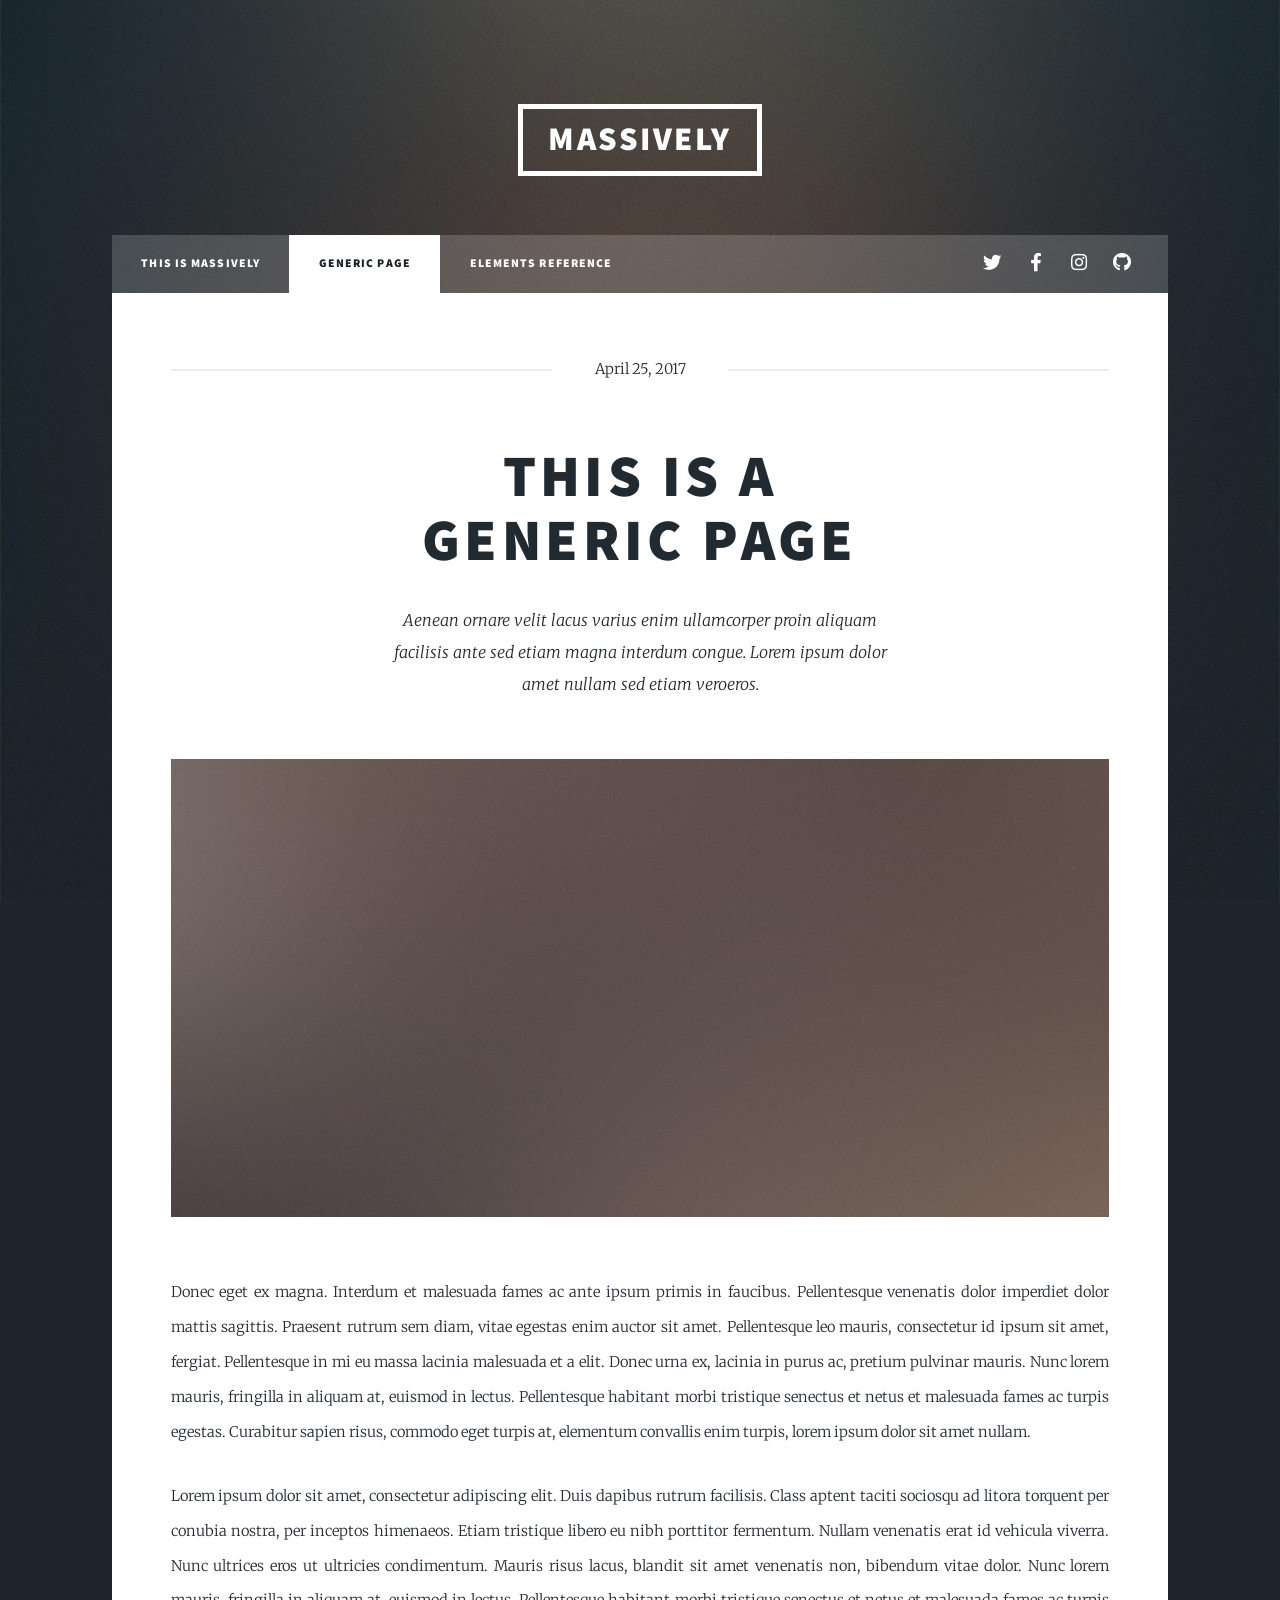
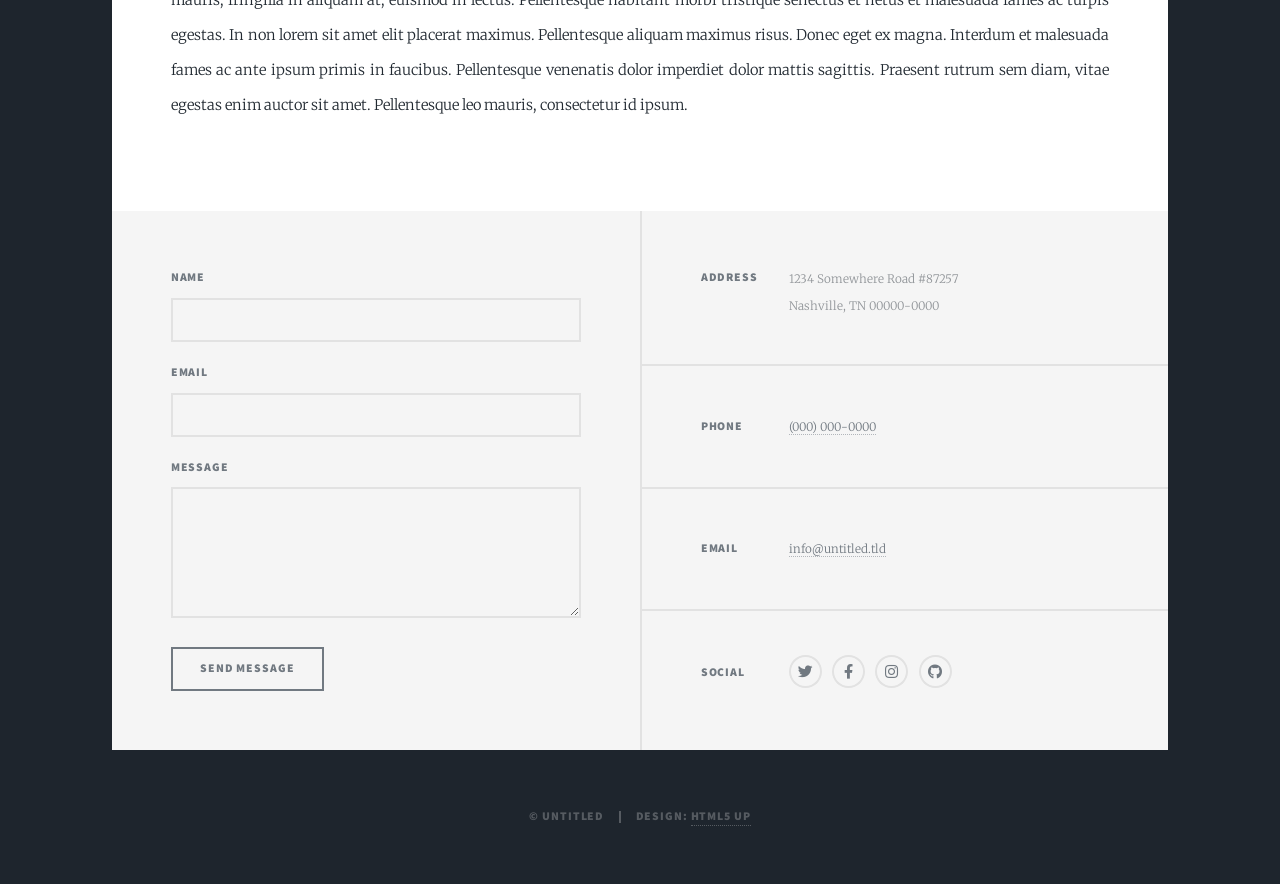
<file: generic.html>
<!DOCTYPE HTML>
<!--
	Massively by HTML5 UP
	html5up.net | @ajlkn
	Free for personal and commercial use under the CCA 3.0 license (html5up.net/license)
-->
<html>
	<head>
		<title>Generic Page - Massively by HTML5 UP</title>
		<meta charset="utf-8" />
		<meta name="viewport" content="width=device-width, initial-scale=1, user-scalable=no" />
		<link rel="stylesheet" href="assets/css/main.css" />
		<noscript><link rel="stylesheet" href="assets/css/noscript.css" /></noscript>
	</head>
	<body class="is-preload">

		<!-- Wrapper -->
			<div id="wrapper">

				<!-- Header -->
					<header id="header">
						<a href="index.html" class="logo">Massively</a>
					</header>

				<!-- Nav -->
					<nav id="nav">
						<ul class="links">
							<li><a href="index.html">This is Massively</a></li>
							<li class="active"><a href="generic.html">Generic Page</a></li>
							<li><a href="elements.html">Elements Reference</a></li>
						</ul>
						<ul class="icons">
							<li><a href="#" class="icon brands fa-twitter"><span class="label">Twitter</span></a></li>
							<li><a href="#" class="icon brands fa-facebook-f"><span class="label">Facebook</span></a></li>
							<li><a href="#" class="icon brands fa-instagram"><span class="label">Instagram</span></a></li>
							<li><a href="#" class="icon brands fa-github"><span class="label">GitHub</span></a></li>
						</ul>
					</nav>

				<!-- Main -->
					<div id="main">

						<!-- Post -->
							<section class="post">
								<header class="major">
									<span class="date">April 25, 2017</span>
									<h1>This is a<br />
									Generic Page</h1>
									<p>Aenean ornare velit lacus varius enim ullamcorper proin aliquam<br />
									facilisis ante sed etiam magna interdum congue. Lorem ipsum dolor<br />
									amet nullam sed etiam veroeros.</p>
								</header>
								<div class="image main"><img src="images/pic01.jpg" alt="" /></div>
								<p>Donec eget ex magna. Interdum et malesuada fames ac ante ipsum primis in faucibus. Pellentesque venenatis dolor imperdiet dolor mattis sagittis. Praesent rutrum sem diam, vitae egestas enim auctor sit amet. Pellentesque leo mauris, consectetur id ipsum sit amet, fergiat. Pellentesque in mi eu massa lacinia malesuada et a elit. Donec urna ex, lacinia in purus ac, pretium pulvinar mauris. Nunc lorem mauris, fringilla in aliquam at, euismod in lectus. Pellentesque habitant morbi tristique senectus et netus et malesuada fames ac turpis egestas. Curabitur sapien risus, commodo eget turpis at, elementum convallis enim turpis, lorem ipsum dolor sit amet nullam.</p>
								<p>Lorem ipsum dolor sit amet, consectetur adipiscing elit. Duis dapibus rutrum facilisis. Class aptent taciti sociosqu ad litora torquent per conubia nostra, per inceptos himenaeos. Etiam tristique libero eu nibh porttitor fermentum. Nullam venenatis erat id vehicula viverra. Nunc ultrices eros ut ultricies condimentum. Mauris risus lacus, blandit sit amet venenatis non, bibendum vitae dolor. Nunc lorem mauris, fringilla in aliquam at, euismod in lectus. Pellentesque habitant morbi tristique senectus et netus et malesuada fames ac turpis egestas. In non lorem sit amet elit placerat maximus. Pellentesque aliquam maximus risus. Donec eget ex magna. Interdum et malesuada fames ac ante ipsum primis in faucibus. Pellentesque venenatis dolor imperdiet dolor mattis sagittis. Praesent rutrum sem diam, vitae egestas enim auctor sit amet. Pellentesque leo mauris, consectetur id ipsum.</p>
							</section>

					</div>

				<!-- Footer -->
					<footer id="footer">
						<section>
							<form method="post" action="#">
								<div class="fields">
									<div class="field">
										<label for="name">Name</label>
										<input type="text" name="name" id="name" />
									</div>
									<div class="field">
										<label for="email">Email</label>
										<input type="text" name="email" id="email" />
									</div>
									<div class="field">
										<label for="message">Message</label>
										<textarea name="message" id="message" rows="3"></textarea>
									</div>
								</div>
								<ul class="actions">
									<li><input type="submit" value="Send Message" /></li>
								</ul>
							</form>
						</section>
						<section class="split contact">
							<section class="alt">
								<h3>Address</h3>
								<p>1234 Somewhere Road #87257<br />
								Nashville, TN 00000-0000</p>
							</section>
							<section>
								<h3>Phone</h3>
								<p><a href="#">(000) 000-0000</a></p>
							</section>
							<section>
								<h3>Email</h3>
								<p><a href="#">info@untitled.tld</a></p>
							</section>
							<section>
								<h3>Social</h3>
								<ul class="icons alt">
									<li><a href="#" class="icon brands alt fa-twitter"><span class="label">Twitter</span></a></li>
									<li><a href="#" class="icon brands alt fa-facebook-f"><span class="label">Facebook</span></a></li>
									<li><a href="#" class="icon brands alt fa-instagram"><span class="label">Instagram</span></a></li>
									<li><a href="#" class="icon brands alt fa-github"><span class="label">GitHub</span></a></li>
								</ul>
							</section>
						</section>
					</footer>

				<!-- Copyright -->
					<div id="copyright">
						<ul><li>&copy; Untitled</li><li>Design: <a href="https://html5up.net">HTML5 UP</a></li></ul>
					</div>

			</div>

		<!-- Scripts -->
			<script src="assets/js/jquery.min.js"></script>
			<script src="assets/js/jquery.scrollex.min.js"></script>
			<script src="assets/js/jquery.scrolly.min.js"></script>
			<script src="assets/js/browser.min.js"></script>
			<script src="assets/js/breakpoints.min.js"></script>
			<script src="assets/js/util.js"></script>
			<script src="assets/js/main.js"></script>

	</body>
</html>
</file>
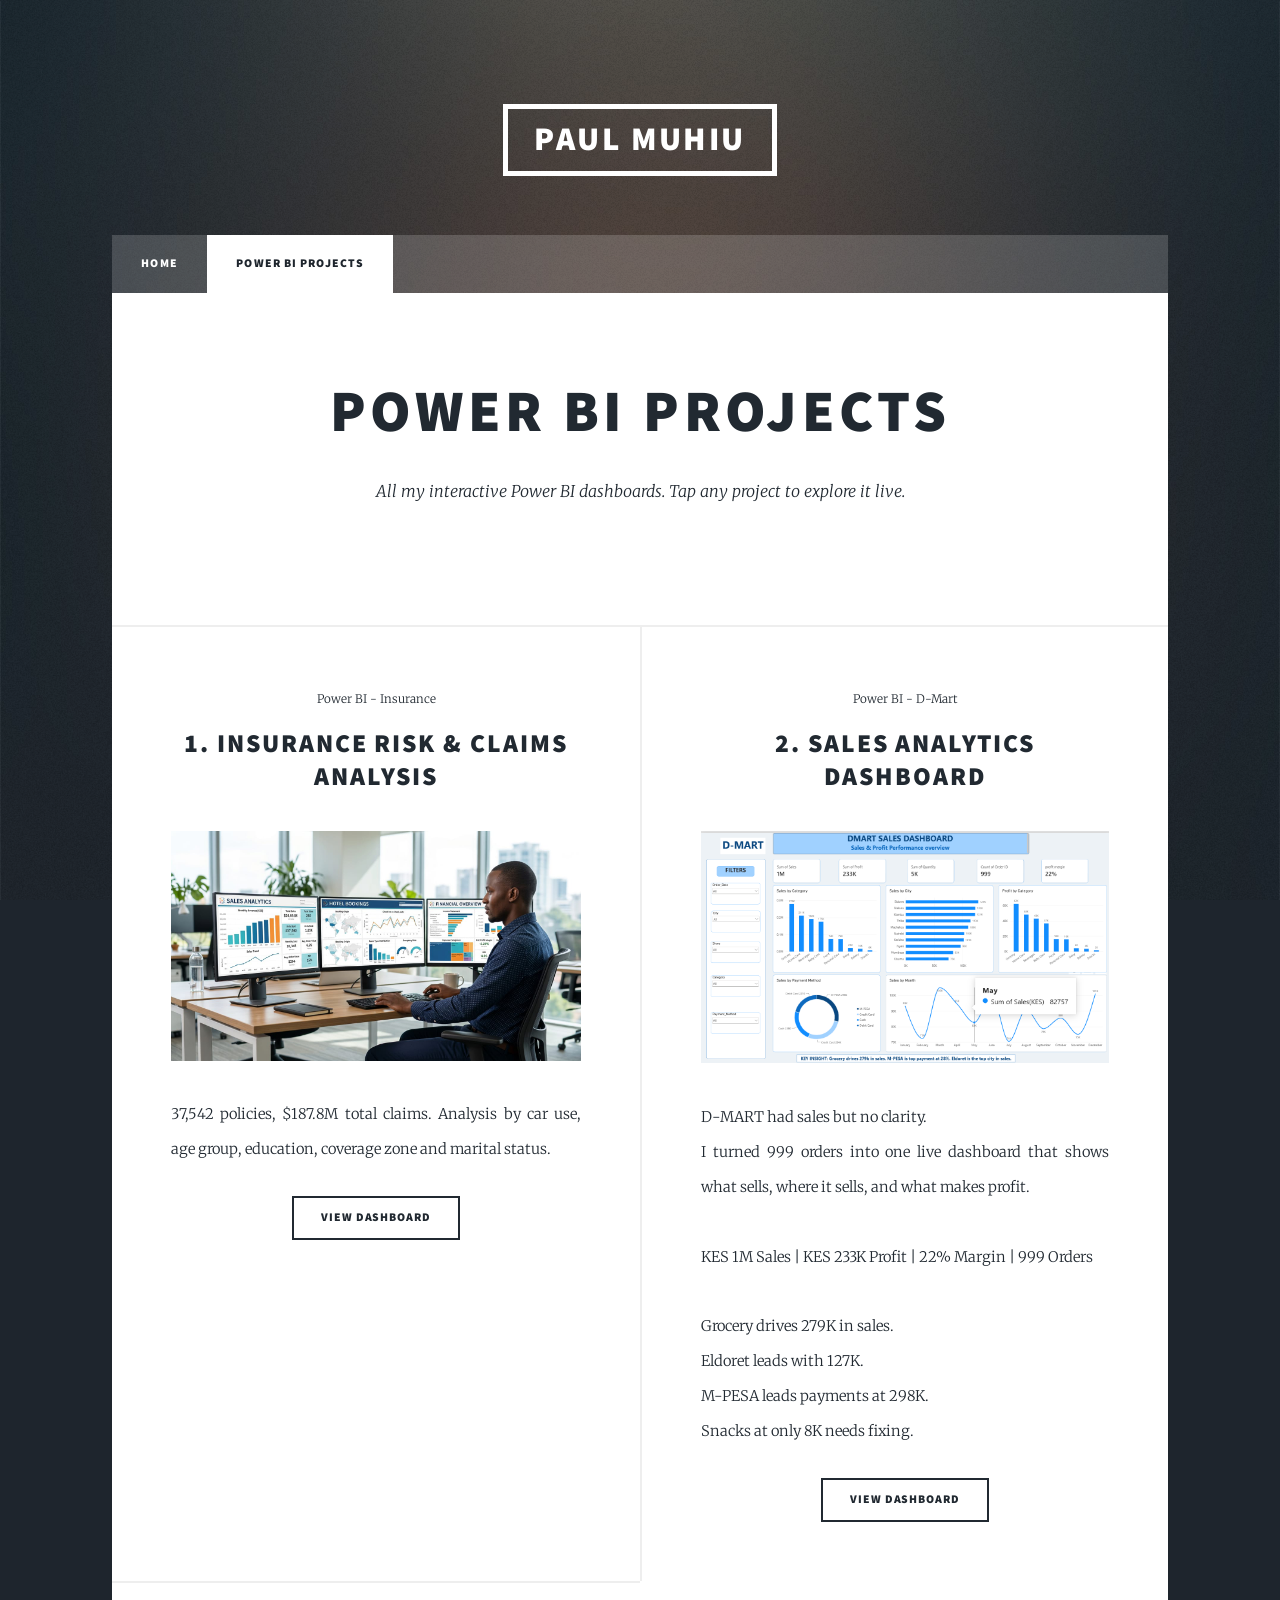
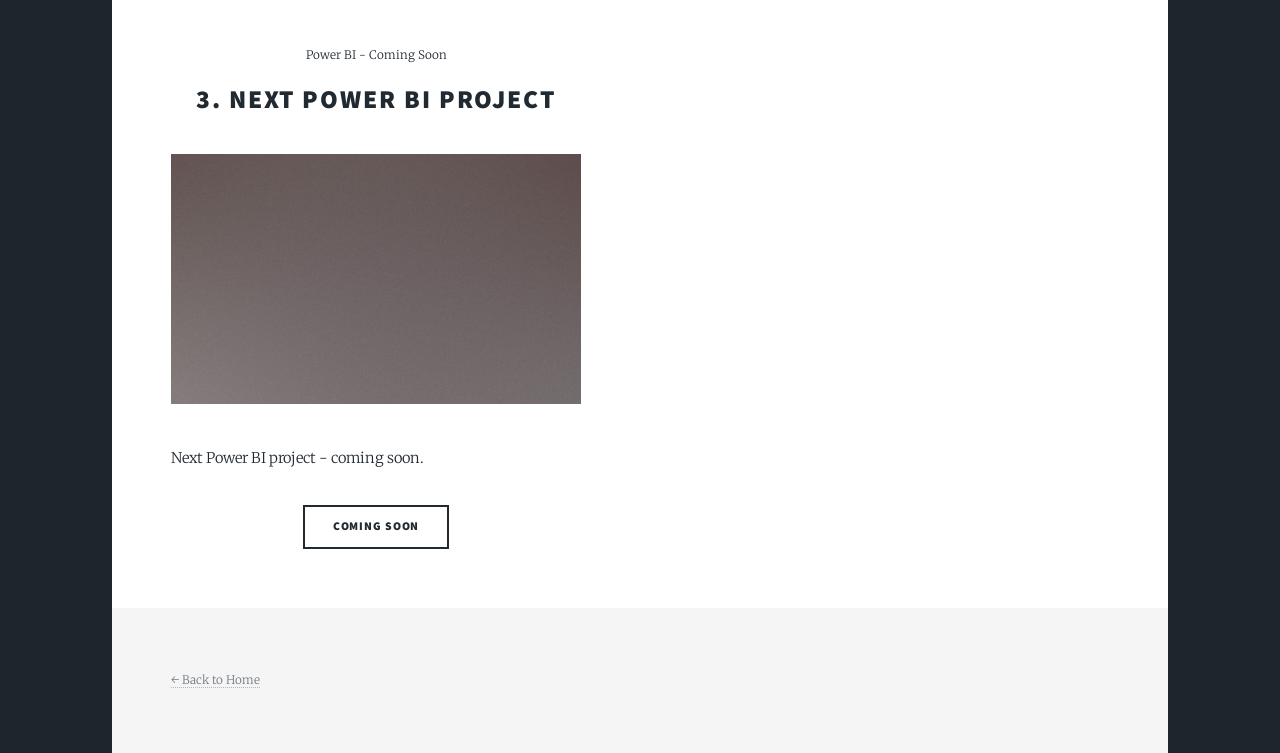
<file: powerbi.html>
<!DOCTYPE HTML>
<html>
<head>
<title>Power BI Projects - Paul Muhiu</title>
<meta charset="utf-8" />
<meta name="viewport" content="width=device-width, initial-scale=1, user-scalable=no" />
<link rel="stylesheet" href="assets/css/main.css" />
</head>
<body class="is-preload">
<div id="wrapper">
<header id="header"><a href="index.html" class="logo">Paul Muhiu</a></header>
<nav id="nav">
<ul class="links"><li><a href="index.html">Home</a></li><li class="active"><a href="powerbi.html">Power BI Projects</a></li></ul>
</nav>
<div id="main">
<section class="post">
<header class="major"><h1>Power BI Projects</h1><p>All my interactive Power BI dashboards. Tap any project to explore it live.</p></header>
</section>

<section class="posts">
<article>
<header><span class="date">Power BI - Insurance</span><h2><a href="https://app.powerbi.com/view?r=eyJrIjoiMTIyMDMwMTAtZTM4ZC00ZmUxLWE4OTAtN2NiYjE4NjIxZTY0IiwidCI6ImY1Njc0NGRjLTJlMTktNGNhOS1iYTg4LTcxYmI1N2VmMjE4YyJ9">1. Insurance Risk & Claims Analysis</a></h2></header>
<a href="https://app.powerbi.com/view?r=eyJrIjoiMTIyMDMwMTAtZTM4ZC00ZmUxLWE4OTAtN2NiYjE4NjIxZTY0IiwidCI6ImY1Njc0NGRjLTJlMTktNGNhOS1iYTg4LTcxYmI1N2VmMjE4YyJ9" class="image fit"><img src="images/PowerBI.jpeg" alt="" /></a>
<p>37,542 policies, $187.8M total claims. Analysis by car use, age group, education, coverage zone and marital status.</p>
<ul class="actions special"><li><a href="https://app.powerbi.com/view?r=eyJrIjoiMTIyMDMwMTAtZTM4ZC00ZmUxLWE4OTAtN2NiYjE4NjIxZTY0IiwidCI6ImY1Njc0NGRjLTJlMTktNGNhOS1iYTg4LTcxYmI1N2VmMjE4YyJ9" class="button">View Dashboard</a></li></ul>
</article>

<article>
<header><span class="date">Power BI - D-Mart</span><h2><a href="dmart.html">2. Sales Analytics Dashboard</a></h2></header>
<a href="dmart.html" class="image fit"><img src="images/D-Mart.png" alt="" /></a>
<p>
D-MART had sales but no clarity.<br>
I turned 999 orders into one live dashboard that shows what sells, where it sells, and what makes profit.<br><br>
KES 1M Sales | KES 233K Profit | 22% Margin | 999 Orders<br><br>
Grocery drives 279K in sales.<br>
Eldoret leads with 127K.<br>
M-PESA leads payments at 298K.<br>
Snacks at only 8K needs fixing.
</p>
<ul class="actions special"><li><a href="dmart.html" class="button">View Dashboard</a></li></ul>
</article>

<article>
<header><span class="date">Power BI - Coming Soon</span><h2><a href="#">3. Next Power Bi Project</a></h2></header>
<a href="#" class="image fit"><img src="images/pic03.jpg" alt="" /></a>
<p>Next Power BI project - coming soon.</p>
<ul class="actions special"><li><a href="#" class="button">Coming Soon</a></li></ul>
</article>
</section>
</div>
<footer id="footer"><section><p><a href="index.html">← Back to Home</a></p></section></footer>
</div>
<script src="assets/js/jquery.min.js"></script><script src="assets/js/jquery.scrollex.min.js"></script><script src="assets/js/jquery.scrolly.min.js"></script><script src="assets/js/browser.min.js"></script><script src="assets/js/breakpoints.min.js"></script><script src="assets/js/util.js"></script><script src="assets/js/main.js"></script>
</body>
</html>
</file>
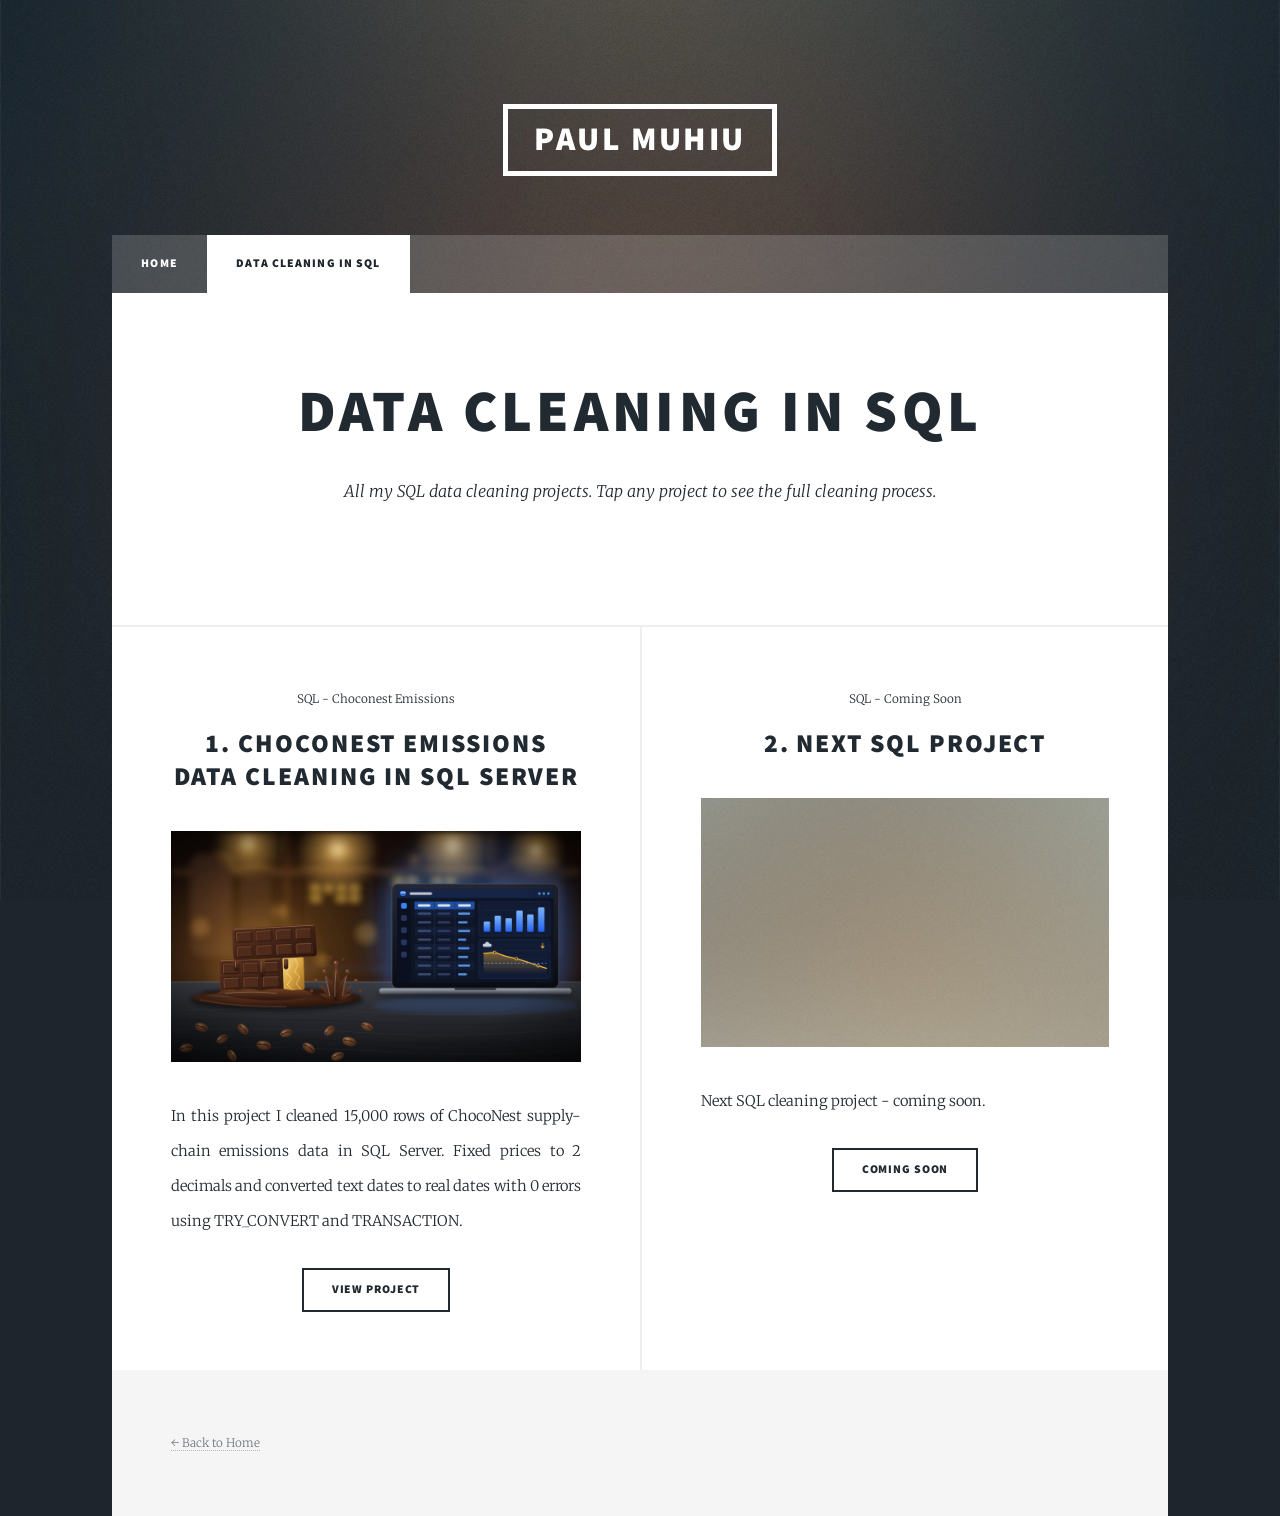
<file: sql-cleaning.html>
<!DOCTYPE HTML>
<html>
<head>
<title>Data Cleaning in SQL - Paul Muhiu</title>
<meta charset="utf-8" />
<meta name="viewport" content="width=device-width, initial-scale=1, user-scalable=no" />
<link rel="stylesheet" href="assets/css/main.css" />
</head>
<body class="is-preload">
<div id="wrapper">
<header id="header"><a href="index.html" class="logo">Paul Muhiu</a></header>
<nav id="nav">
<ul class="links"><li><a href="index.html">Home</a></li><li class="active"><a href="sql-cleaning.html">Data Cleaning in SQL</a></li></ul>
</nav>
<div id="main">
<section class="post">
<header class="major"><h1>Data Cleaning in SQL</h1><p>All my SQL data cleaning projects. Tap any project to see the full cleaning process.</p></header>
</section>
<section class="posts">
<article>
<header><span class="date">SQL - Choconest Emissions</span><h2><a href="https://github.com/drpaulmuhiu/PortfolioProjects/blob/main/Data%20Cleaning%20Project.sql">1. CHOCONEST EMISSIONS DATA CLEANING IN SQL SERVER</a></h2></header>
<a href="https://github.com/drpaulmuhiu/PortfolioProjects/blob/main/Data%20Cleaning%20Project.sql" class="image fit"><img src="images/chocolate-sql-cover.jpg" alt="" /></a>
<p>In this project I cleaned 15,000 rows of ChocoNest supply-chain emissions data in SQL Server. Fixed prices to 2 decimals and converted text dates to real dates with 0 errors using TRY_CONVERT and TRANSACTION.</p>
<ul class="actions special"><li><a href="view-choconest.html" class="button">View Project</a></li></ul>
</article>
<article>
<header><span class="date">SQL - Coming Soon</span><h2><a href="#">2. Next SQL project</a></h2></header>
<a href="#" class="image fit"><img src="images/pic02.jpg" alt="" /></a>
<p>Next SQL cleaning project - coming soon.</p>
<ul class="actions special"><li><a href="#" class="button">Coming Soon</a></li></ul>
</article>
</section>
</div>
<footer id="footer"><section><p><a href="index.html">← Back to Home</a></p></section></footer>
</div>
<script src="assets/js/jquery.min.js"></script><script src="assets/js/jquery.scrollex.min.js"></script><script src="assets/js/jquery.scrolly.min.js"></script><script src="assets/js/browser.min.js"></script><script src="assets/js/breakpoints.min.js"></script><script src="assets/js/util.js"></script><script src="assets/js/main.js"></script>
</body>
</html>
</file>
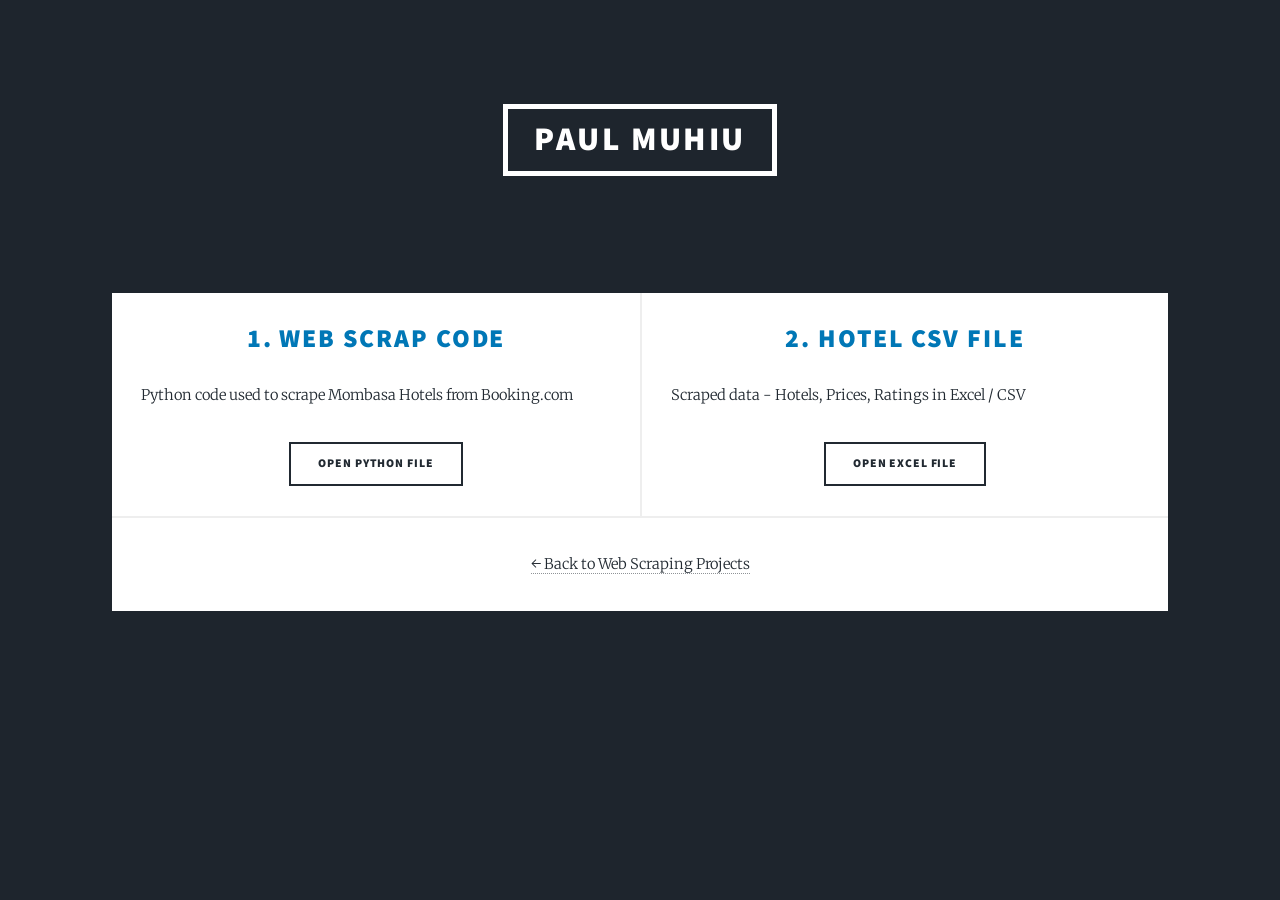
<file: view-booking-code.html>
<!DOCTYPE HTML>
<html>
<head>
<title>View Code - Mombasa Hotels Scraping</title>
<meta charset="utf-8" />
<meta name="viewport" content="width=device-width, initial-scale=1" />
<link rel="stylesheet" href="assets/css/main.css" />
  <style> h2 { color: #0077B6 !important; } </style>
</head>
<body>
<div id="wrapper">
<header id="header"><a href="index.html" class="logo">Paul Muhiu</a></header>
<div id="main">
<section class="posts">

<!-- TOP BOX - CODE FIRST -->
<article style="text-align:center; padding:2rem;">
<h2>1. Web Scrap Code</h2>
<p>Python code used to scrape Mombasa Hotels from Booking.com</p>
<a href="https://drive.google.com/file/d/1V55737NfJMW6C98rYQTtva73sXKxAV68/view?usp=drivesdk" class="button" target="_blank">Open Python File</a>
</article>

<!-- BOTTOM BOX - EXCEL SECOND -->
<article style="text-align:center; padding:2rem;">
<h2>2. Hotel CSV File</h2>
<p>Scraped data - Hotels, Prices, Ratings in Excel / CSV</p>
<a href="https://drive.google.com/file/d/1TPZro0Kd5C-nb2d3gIUgx6e608veXDHF/view?usp=drivesdk" class="button" target="_blank">Open Excel File</a>
</article>

</section>
<div style="text-align:center; padding:2rem;">
<a href="web-scraping.html">← Back to Web Scraping Projects</a>
</div>
</div>
</div>
</body>
</html>
</file>
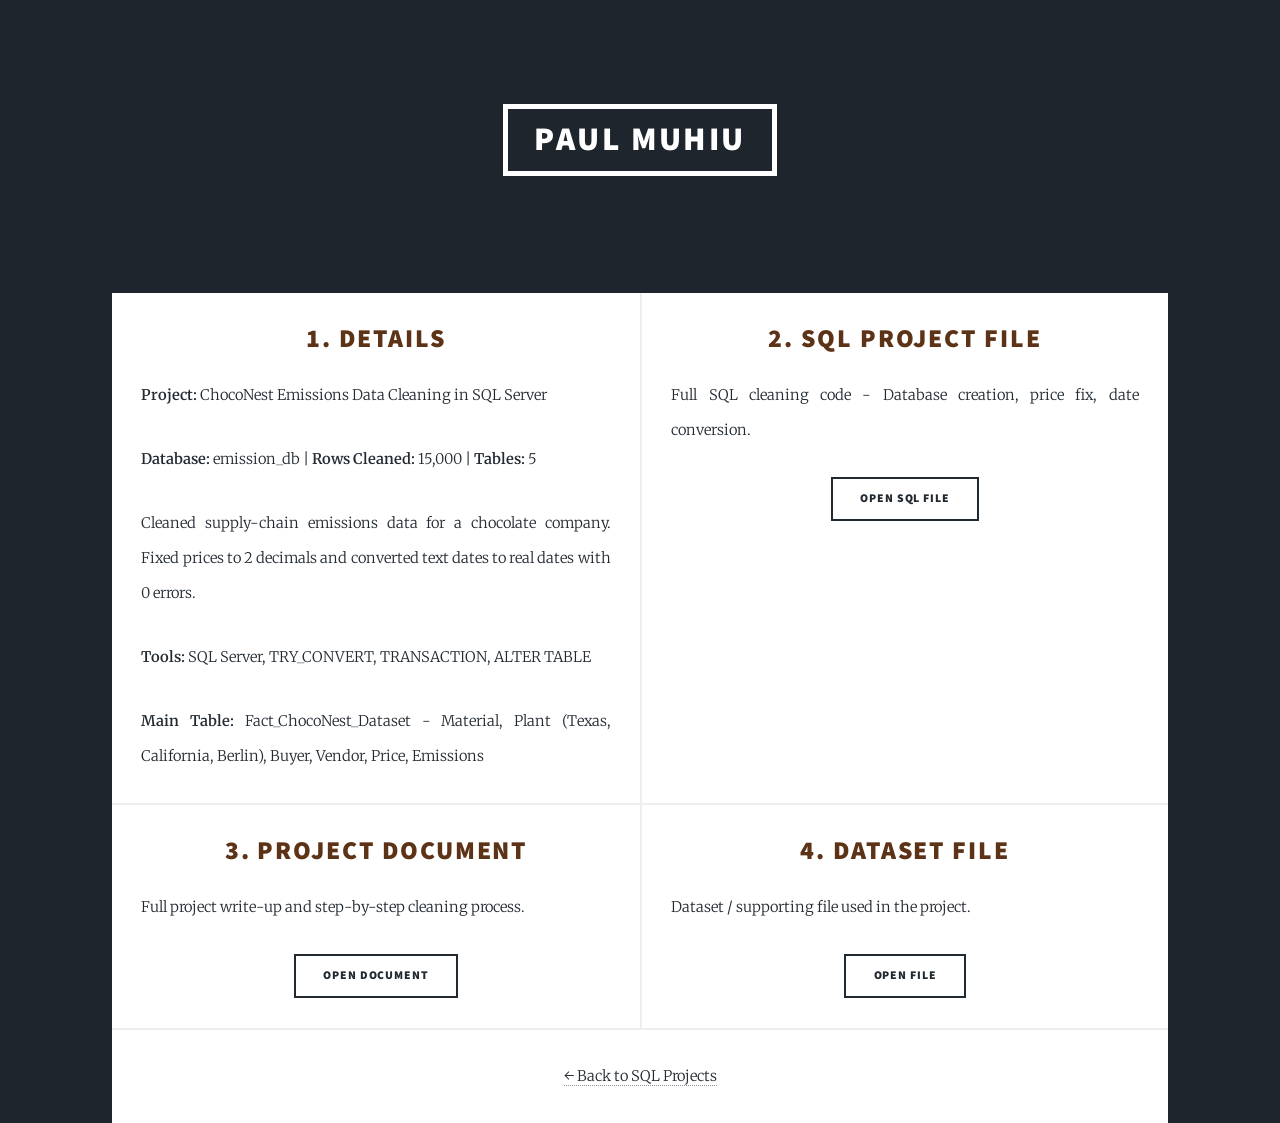
<file: view-choconest.html>
<!DOCTYPE HTML>
<html>
<head>
<title>ChocoNest Emissions - Data Cleaning in SQL</title>
<meta charset="utf-8" />
<meta name="viewport" content="width=device-width, initial-scale=1" />
<link rel="stylesheet" href="assets/css/main.css" />
  <style> h2 { color: #5C3317 !important; } </style>
</head>
<body>
<div id="wrapper">
<header id="header"><a href="index.html" class="logo">Paul Muhiu</a></header>
<div id="main">
<section class="posts">

<!-- 1. DETAILS -->
<article style="text-align:center; padding:2rem;">
<h2>1. Details</h2>
<p><b>Project:</b> ChocoNest Emissions Data Cleaning in SQL Server</p>
<p><b>Database:</b> emission_db | <b>Rows Cleaned:</b> 15,000 | <b>Tables:</b> 5</p>
<p>Cleaned supply-chain emissions data for a chocolate company. Fixed prices to 2 decimals and converted text dates to real dates with 0 errors.</p>
<p><b>Tools:</b> SQL Server, TRY_CONVERT, TRANSACTION, ALTER TABLE</p>
<p><b>Main Table:</b> Fact_ChocoNest_Dataset - Material, Plant (Texas, California, Berlin), Buyer, Vendor, Price, Emissions</p>
</article>

<!-- 2. SQL CODE / FILE 1 -->
<article style="text-align:center; padding:2rem;">
<h2>2. SQL Project File</h2>
<p>Full SQL cleaning code - Database creation, price fix, date conversion.</p>
<a href="https://drive.google.com/file/d/1TEr0NquHNR1KBBvrgvoia1yZeIfLdrza/view?usp=drivesdk" class="button" target="_blank">Open SQL File</a>
</article>

<!-- 3. PROJECT DOCUMENT -->
<article style="text-align:center; padding:2rem;">
<h2>3. Project Document</h2>
<p>Full project write-up and step-by-step cleaning process.</p>
<a href="https://docs.google.com/document/d/1H_wX9vc8HMUOOS29xQxX5U4YW7WMwqch/edit?usp=drivesdk&ouid=108471947852980998039&rtpof=true&sd=true" class="button" target="_blank">Open Document</a>
</article>

<!-- 4. DATASET / SUPPORTING FILE -->
<article style="text-align:center; padding:2rem;">
<h2>4. Dataset File</h2>
<p>Dataset / supporting file used in the project.</p>
<a href="https://drive.google.com/file/d/14orwzNd6ELeLcrMnNrePwUsnn2wOG_sc/view?usp=drivesdk" class="button" target="_blank">Open File</a>
</article>

</section>
<div style="text-align:center; padding:2rem;">
<a href="sql-cleaning.html">← Back to SQL Projects</a>
</div>
</div>
</div>
</body>
</html>
</file>
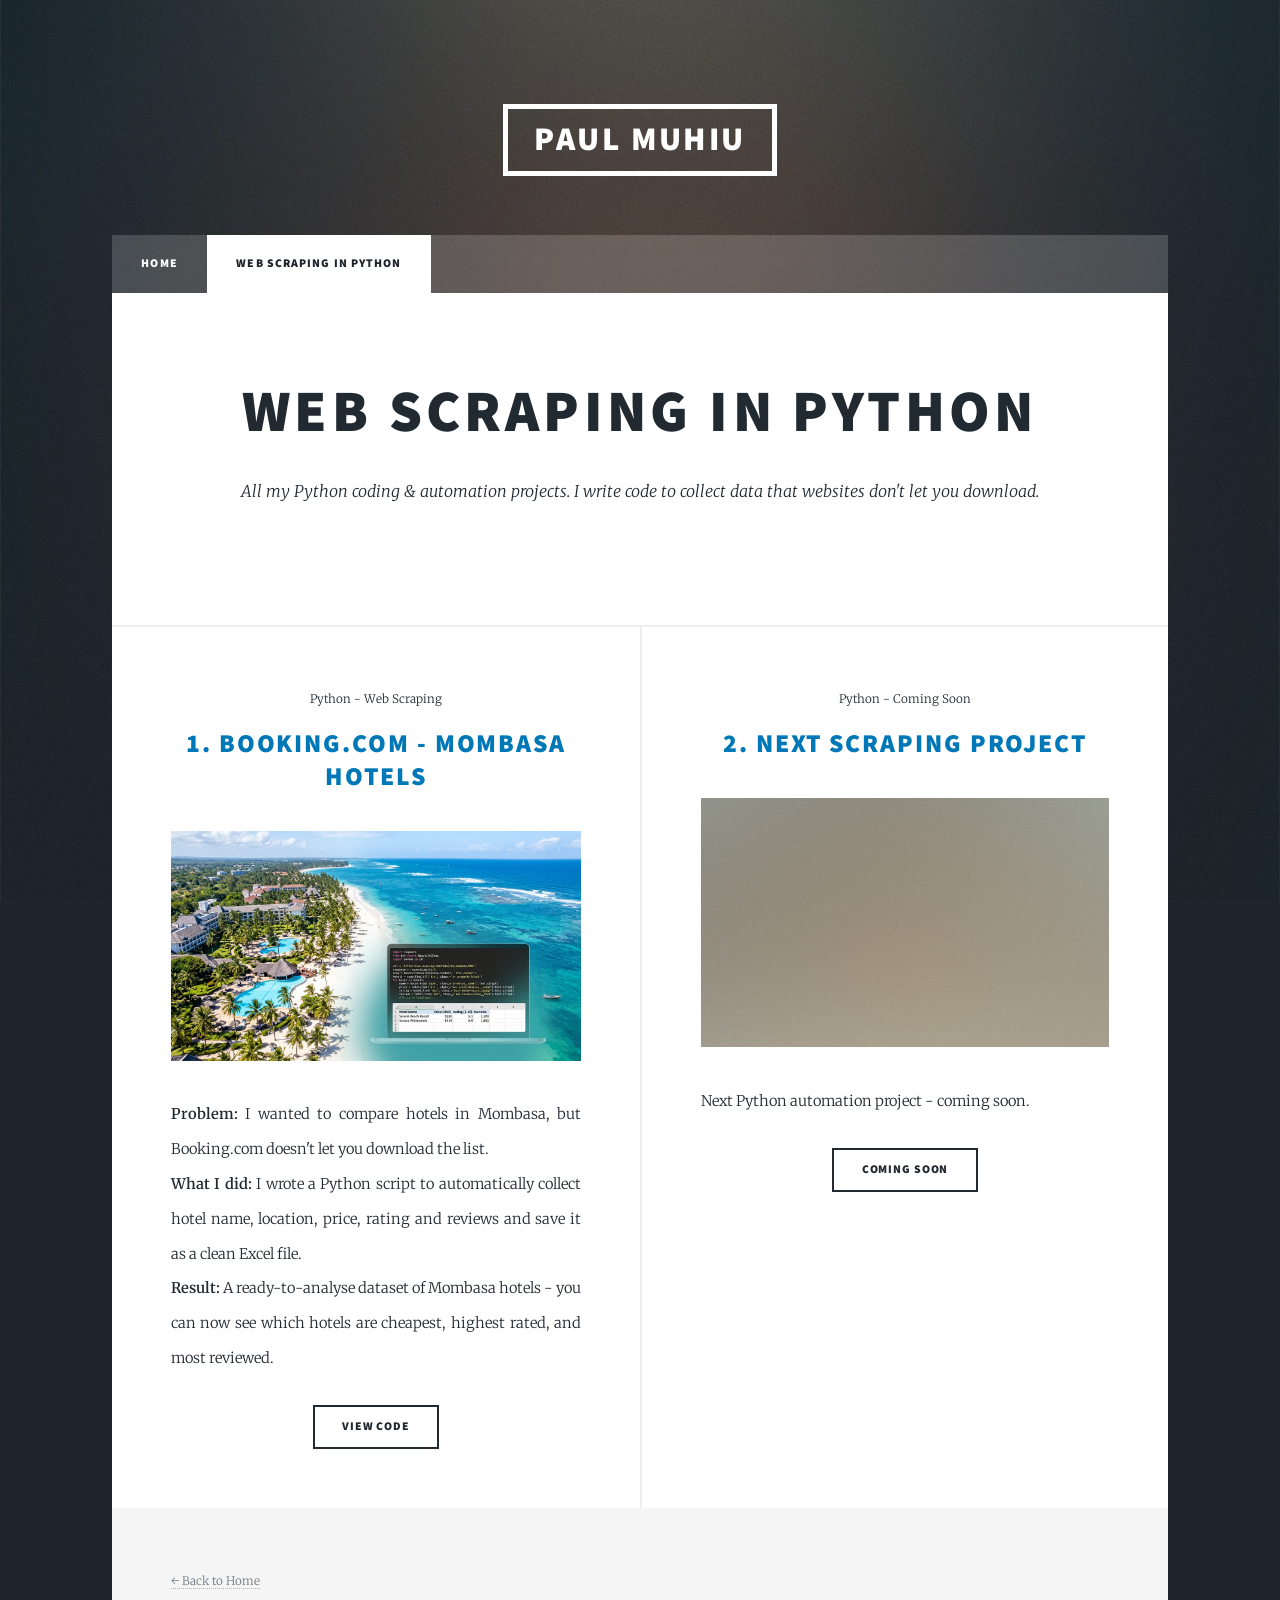
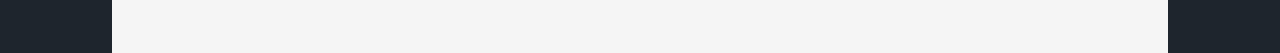
<file: web-scraping.html>
<!DOCTYPE HTML>
<html>
<head>
<title>Web Scraping in Python - Paul Muhiu</title>
<meta charset="utf-8" />
<meta name="viewport" content="width=device-width, initial-scale=1, user-scalable=no" />
<link rel="stylesheet" href="assets/css/main.css" />
  <style> h2 { color: #0077B6 !important; } </style>
</head>
<body class="is-preload">
<div id="wrapper">
<header id="header"><a href="index.html" class="logo">Paul Muhiu</a></header>
<nav id="nav">
<ul class="links"><li><a href="index.html">Home</a></li><li class="active"><a href="web-scraping.html">Web Scraping in Python</a></li></ul>
</nav>
<div id="main">
<section class="post">
<header class="major"><h1>Web Scraping in Python</h1><p>All my Python coding & automation projects. I write code to collect data that websites don't let you download.</p></header>
</section>
<section class="posts">
<article>
<header><span class="date">Python - Web Scraping</span><h2><a href="#">1. Booking.com - Mombasa Hotels</a></h2></header>
<a href="#" class="image fit"><img src="images/Mombasa-hotels.jpeg" alt="" /></a>
<p><b>Problem:</b> I wanted to compare hotels in Mombasa, but Booking.com doesn't let you download the list.<br><b>What I did:</b> I wrote a Python script to automatically collect hotel name, location, price, rating and reviews and save it as a clean Excel file.<br><b>Result:</b> A ready-to-analyse dataset of Mombasa hotels - you can now see which hotels are cheapest, highest rated, and most reviewed.</p>
<ul class="actions special"><li><a href="view-booking-code.html" class="button">View Code</a></li></ul>
</article>
<article>
<header><span class="date">Python - Coming Soon</span><h2><a href="#">2. Next Scraping Project</a></h2></header>
<a href="#" class="image fit"><img src="images/pic02.jpg" alt="" /></a>
<p>Next Python automation project - coming soon.</p>
<ul class="actions special"><li><a href="#" class="button">Coming Soon</a></li></ul>
</article>
</section>
</div>
<footer id="footer"><section><p><a href="index.html">← Back to Home</a></p></section></footer>
</div>
<script src="assets/js/jquery.min.js"></script><script src="assets/js/jquery.scrollex.min.js"></script><script src="assets/js/jquery.scrolly.min.js"></script><script src="assets/js/browser.min.js"></script><script src="assets/js/breakpoints.min.js"></script><script src="assets/js/util.js"></script><script src="assets/js/main.js"></script>
</body>
</html>
</file>
<file: assets/css/main.css>
@import url(fontawesome-all.min.css);
@import url("https://fonts.googleapis.com/css?family=Merriweather:300,700,300italic,700italic|Source+Sans+Pro:900");

/*
	Massively by HTML5 UP
	html5up.net | @ajlkn
	Free for personal and commercial use under the CCA 3.0 license (html5up.net/license)
*/

html, body, div, span, applet, object,
iframe, h1, h2, h3, h4, h5, h6, p, blockquote,
pre, a, abbr, acronym, address, big, cite,
code, del, dfn, em, img, ins, kbd, q, s, samp,
small, strike, strong, sub, sup, tt, var, b,
u, i, center, dl, dt, dd, ol, ul, li, fieldset,
form, label, legend, table, caption, tbody,
tfoot, thead, tr, th, td, article, aside,
canvas, details, embed, figure, figcaption,
footer, header, hgroup, menu, nav, output, ruby,
section, summary, time, mark, audio, video {
	margin: 0;
	padding: 0;
	border: 0;
	font-size: 100%;
	font: inherit;
	vertical-align: baseline;}

article, aside, details, figcaption, figure,
footer, header, hgroup, menu, nav, section {
	display: block;}

body {
	line-height: 1;
}

ol, ul {
	list-style: none;
}

blockquote, q {
	quotes: none;
}

	blockquote:before, blockquote:after, q:before, q:after {
		content: '';
		content: none;
	}

table {
	border-collapse: collapse;
	border-spacing: 0;
}

body {
	-webkit-text-size-adjust: none;
}

mark {
	background-color: transparent;
	color: inherit;
}

input::-moz-focus-inner {
	border: 0;
	padding: 0;
}

input, select, textarea {
	-moz-appearance: none;
	-webkit-appearance: none;
	-ms-appearance: none;
	appearance: none;
}

/* Basic */

	@-ms-viewport {
		width: device-width;
	}

	body {
		-ms-overflow-style: scrollbar;
	}

	@media screen and (max-width: 480px) {

		html, body {
			min-width: 320px;
		}

	}

	html {
		box-sizing: border-box;
	}

	*, *:before, *:after {
		box-sizing: inherit;
	}

	body {
		background-color: #1e252d;
	}

		body.is-preload *, body.is-preload *:before, body.is-preload *:after {
			-moz-animation: none !important;
			-webkit-animation: none !important;
			-ms-animation: none !important;
			animation: none !important;
			-moz-transition: none !important;
			-webkit-transition: none !important;
			-ms-transition: none !important;
			transition: none !important;
		}

/* Type */

	html {
		font-size: 16pt;
	}

		@media screen and (max-width: 1680px) {

			html {
				font-size: 12pt;
			}

		}

		@media screen and (max-width: 1280px) {

			html {
				font-size: 11pt;
			}

		}

		@media screen and (max-width: 360px) {

			html {
				font-size: 10pt;
			}

		}

	body {
		color: #212931;
	}

	body, input, select, textarea {
		font-family: "Merriweather", Georgia, serif;
		font-weight: 300;
		font-size: 1rem;
		line-height: 2.375;
	}

	a {
		-moz-transition: color 0.2s ease-in-out, background-color 0.2s ease-in-out, border-color 0.2s ease-in-out, box-shadow 0.2s ease-in-out;
		-webkit-transition: color 0.2s ease-in-out, background-color 0.2s ease-in-out, border-color 0.2s ease-in-out, box-shadow 0.2s ease-in-out;
		-ms-transition: color 0.2s ease-in-out, background-color 0.2s ease-in-out, border-color 0.2s ease-in-out, box-shadow 0.2s ease-in-out;
		transition: color 0.2s ease-in-out, background-color 0.2s ease-in-out, border-color 0.2s ease-in-out, box-shadow 0.2s ease-in-out;
		border-bottom: dotted 1px;
		text-decoration: none;
	}

		a:hover {
			border-bottom-color: transparent;
		}

	strong, b {
		font-weight: 600;
	}

	em, i {
		font-style: italic;
	}

	p {
		text-align: justify;
		margin: 0 0 2rem 0;
	}

	h1, h2, h3, h4, h5, h6 {
		font-family: "Source Sans Pro", Helvetica, sans-serif;
		font-weight: 900;
		line-height: 1.5;
		letter-spacing: 0.075em;
		text-transform: uppercase;
		margin: 0 0 1rem 0;
	}

		h1 a, h2 a, h3 a, h4 a, h5 a, h6 a {
			border-bottom: 0;
			color: inherit;
			text-decoration: none;
		}

	h1 {
		font-size: 4rem;
		line-height: 1.1;
		margin: 0 0 2rem 0;
	}

	h2 {
		font-size: 1.75rem;
		line-height: 1.3;
		margin: 0 0 1.5rem 0;
	}

	h3 {
		font-size: 1.25rem;
		margin: 0 0 1.5rem 0;
	}

	h4 {
		font-size: 1rem;
	}

	h5 {
		font-size: 0.9rem;
	}

	h6 {
		font-size: 0.8rem;
	}

	sub {
		font-size: 0.8rem;
		position: relative;
		top: 0.5rem;
	}

	sup {
		font-size: 0.8rem;
		position: relative;
		top: -0.5rem;
	}

	blockquote {
		border-left: solid 4px;
		font-style: italic;
		margin: 0 0 2rem 0;
		padding: 0.5rem 0 0.5rem 2rem;
	}

	code {
		border: solid 2px;
		font-family: "Courier New", monospace;
		font-size: 0.9rem;
		margin: 0 0.25rem;
		padding: 0.25rem 0.65rem;
	}

	pre {
		-webkit-overflow-scrolling: touch;
		font-family: "Courier New", monospace;
		font-size: 0.9rem;
		margin: 0 0 2rem 0;
	}

		pre code {
			display: block;
			line-height: 1.75;
			padding: 1rem 1.5rem;
			overflow-x: auto;
		}

	hr {
		border: 0;
		border-bottom: solid 2px;
		margin: 3rem 0;
	}

		hr.major {
			margin: 5rem 0;
		}

	.align-left {
		text-align: left;
	}

	.align-center {
		text-align: center;
	}

	.align-right {
		text-align: right;
	}

	input, select, textarea {
		color: #212931;
	}

	a {
		color: #212931;
		border-bottom-color: rgba(33, 41, 49, 0.5);
	}

		a:hover {
			border-bottom-color: transparent;
			color: #18bfef !important;
		}

	strong, b {
		color: #212931;
	}

	h1, h2, h3, h4, h5, h6 {
		color: #212931;
	}

	blockquote {
		border-left-color: #eeeeee;
	}

	code {
		background: rgba(220, 220, 220, 0.25);
		border-color: #eeeeee;
	}

	hr {
		border-bottom-color: #eeeeee;
	}

/* Row */

	.row {
		display: flex;
		flex-wrap: wrap;
		box-sizing: border-box;
		align-items: stretch;
	}

		.row > * {
			box-sizing: border-box;
		}

		.row.gtr-uniform > * > :last-child {
			margin-bottom: 0;
		}

		.row.aln-left {
			justify-content: flex-start;
		}

		.row.aln-center {
			justify-content: center;
		}

		.row.aln-right {
			justify-content: flex-end;
		}

		.row.aln-top {
			align-items: flex-start;
		}

		.row.aln-middle {
			align-items: center;
		}

		.row.aln-bottom {
			align-items: flex-end;
		}

		.row > .imp {
			order: -1;
		}

		.row > .col-1 {
			width: 8.33333%;
		}

		.row > .off-1 {
			margin-left: 8.33333%;
		}

		.row > .col-2 {
			width: 16.66667%;
		}

		.row > .off-2 {
			margin-left: 16.66667%;
		}

		.row > .col-3 {
			width: 25%;
		}

		.row > .off-3 {
			margin-left: 25%;
		}

		.row > .col-4 {
			width: 33.33333%;
		}

		.row > .off-4 {
			margin-left: 33.33333%;
		}

		.row > .col-5 {
			width: 41.66667%;
		}

		.row > .off-5 {
			margin-left: 41.66667%;
		}

		.row > .col-6 {
			width: 50%;
		}

		.row > .off-6 {
			margin-left: 50%;
		}

		.row > .col-7 {
			width: 58.33333%;
		}

		.row > .off-7 {
			margin-left: 58.33333%;
		}

		.row > .col-8 {
			width: 66.66667%;
		}

		.row > .off-8 {
			margin-left: 66.66667%;
		}

		.row > .col-9 {
			width: 75%;
		}

		.row > .off-9 {
			margin-left: 75%;
		}

		.row > .col-10 {
			width: 83.33333%;
		}

		.row > .off-10 {
			margin-left: 83.33333%;
		}

		.row > .col-11 {
			width: 91.66667%;
		}

		.row > .off-11 {
			margin-left: 91.66667%;
		}

		.row > .col-12 {
			width: 100%;
		}

		.row > .off-12 {
			margin-left: 100%;
		}

		.row.gtr-0 {
			margin-top: 0;
			margin-left: 0rem;
		}

			.row.gtr-0 > * {
				padding: 0 0 0 0rem;
			}

			.row.gtr-0.gtr-uniform {
				margin-top: 0rem;
			}

				.row.gtr-0.gtr-uniform > * {
					padding-top: 0rem;
				}

		.row.gtr-25 {
			margin-top: 0;
			margin-left: -0.375rem;
		}

			.row.gtr-25 > * {
				padding: 0 0 0 0.375rem;
			}

			.row.gtr-25.gtr-uniform {
				margin-top: -0.375rem;
			}

				.row.gtr-25.gtr-uniform > * {
					padding-top: 0.375rem;
				}

		.row.gtr-50 {
			margin-top: 0;
			margin-left: -0.75rem;
		}

			.row.gtr-50 > * {
				padding: 0 0 0 0.75rem;
			}

			.row.gtr-50.gtr-uniform {
				margin-top: -0.75rem;
			}

				.row.gtr-50.gtr-uniform > * {
					padding-top: 0.75rem;
				}

		.row {
			margin-top: 0;
			margin-left: -1.5rem;
		}

			.row > * {
				padding: 0 0 0 1.5rem;
			}

			.row.gtr-uniform {
				margin-top: -1.5rem;
			}

				.row.gtr-uniform > * {
					padding-top: 1.5rem;
				}

		.row.gtr-150 {
			margin-top: 0;
			margin-left: -2.25rem;
		}

			.row.gtr-150 > * {
				padding: 0 0 0 2.25rem;
			}

			.row.gtr-150.gtr-uniform {
				margin-top: -2.25rem;
			}

				.row.gtr-150.gtr-uniform > * {
					padding-top: 2.25rem;
				}

		.row.gtr-200 {
			margin-top: 0;
			margin-left: -3rem;
		}

			.row.gtr-200 > * {
				padding: 0 0 0 3rem;
			}

			.row.gtr-200.gtr-uniform {
				margin-top: -3rem;
			}

				.row.gtr-200.gtr-uniform > * {
					padding-top: 3rem;
				}

		@media screen and (max-width: 1680px) {

			.row {
				display: flex;
				flex-wrap: wrap;
				box-sizing: border-box;
				align-items: stretch;
			}

				.row > * {
					box-sizing: border-box;
				}

				.row.gtr-uniform > * > :last-child {
					margin-bottom: 0;
				}

				.row.aln-left {
					justify-content: flex-start;
				}

				.row.aln-center {
					justify-content: center;
				}

				.row.aln-right {
					justify-content: flex-end;
				}

				.row.aln-top {
					align-items: flex-start;
				}

				.row.aln-middle {
					align-items: center;
				}

				.row.aln-bottom {
					align-items: flex-end;
				}

				.row > .imp-xlarge {
					order: -1;
				}

				.row > .col-1-xlarge {
					width: 8.33333%;
				}

				.row > .off-1-xlarge {
					margin-left: 8.33333%;
				}

				.row > .col-2-xlarge {
					width: 16.66667%;
				}

				.row > .off-2-xlarge {
					margin-left: 16.66667%;
				}

				.row > .col-3-xlarge {
					width: 25%;
				}

				.row > .off-3-xlarge {
					margin-left: 25%;
				}

				.row > .col-4-xlarge {
					width: 33.33333%;
				}

				.row > .off-4-xlarge {
					margin-left: 33.33333%;
				}

				.row > .col-5-xlarge {
					width: 41.66667%;
				}

				.row > .off-5-xlarge {
					margin-left: 41.66667%;
				}

				.row > .col-6-xlarge {
					width: 50%;
				}

				.row > .off-6-xlarge {
					margin-left: 50%;
				}

				.row > .col-7-xlarge {
					width: 58.33333%;
				}

				.row > .off-7-xlarge {
					margin-left: 58.33333%;
				}

				.row > .col-8-xlarge {
					width: 66.66667%;
				}

				.row > .off-8-xlarge {
					margin-left: 66.66667%;
				}

				.row > .col-9-xlarge {
					width: 75%;
				}

				.row > .off-9-xlarge {
					margin-left: 75%;
				}

				.row > .col-10-xlarge {
					width: 83.33333%;
				}

				.row > .off-10-xlarge {
					margin-left: 83.33333%;
				}

				.row > .col-11-xlarge {
					width: 91.66667%;
				}

				.row > .off-11-xlarge {
					margin-left: 91.66667%;
				}

				.row > .col-12-xlarge {
					width: 100%;
				}

				.row > .off-12-xlarge {
					margin-left: 100%;
				}

				.row.gtr-0 {
					margin-top: 0;
					margin-left: 0rem;
				}

					.row.gtr-0 > * {
						padding: 0 0 0 0rem;
					}

					.row.gtr-0.gtr-uniform {
						margin-top: 0rem;
					}

						.row.gtr-0.gtr-uniform > * {
							padding-top: 0rem;
						}

				.row.gtr-25 {
					margin-top: 0;
					margin-left: -0.375rem;
				}

					.row.gtr-25 > * {
						padding: 0 0 0 0.375rem;
					}

					.row.gtr-25.gtr-uniform {
						margin-top: -0.375rem;
					}

						.row.gtr-25.gtr-uniform > * {
							padding-top: 0.375rem;
						}

				.row.gtr-50 {
					margin-top: 0;
					margin-left: -0.75rem;
				}

					.row.gtr-50 > * {
						padding: 0 0 0 0.75rem;
					}

					.row.gtr-50.gtr-uniform {
						margin-top: -0.75rem;
					}

						.row.gtr-50.gtr-uniform > * {
							padding-top: 0.75rem;
						}

				.row {
					margin-top: 0;
					margin-left: -1.5rem;
				}

					.row > * {
						padding: 0 0 0 1.5rem;
					}

					.row.gtr-uniform {
						margin-top: -1.5rem;
					}

						.row.gtr-uniform > * {
							padding-top: 1.5rem;
						}

				.row.gtr-150 {
					margin-top: 0;
					margin-left: -2.25rem;
				}

					.row.gtr-150 > * {
						padding: 0 0 0 2.25rem;
					}

					.row.gtr-150.gtr-uniform {
						margin-top: -2.25rem;
					}

						.row.gtr-150.gtr-uniform > * {
							padding-top: 2.25rem;
						}

				.row.gtr-200 {
					margin-top: 0;
					margin-left: -3rem;
				}

					.row.gtr-200 > * {
						padding: 0 0 0 3rem;
					}

					.row.gtr-200.gtr-uniform {
						margin-top: -3rem;
					}

						.row.gtr-200.gtr-uniform > * {
							padding-top: 3rem;
						}

		}

		@media screen and (max-width: 1280px) {

			.row {
				display: flex;
				flex-wrap: wrap;
				box-sizing: border-box;
				align-items: stretch;
			}

				.row > * {
					box-sizing: border-box;
				}

				.row.gtr-uniform > * > :last-child {
					margin-bottom: 0;
				}

				.row.aln-left {
					justify-content: flex-start;
				}

				.row.aln-center {
					justify-content: center;
				}

				.row.aln-right {
					justify-content: flex-end;
				}

				.row.aln-top {
					align-items: flex-start;
				}

				.row.aln-middle {
					align-items: center;
				}

				.row.aln-bottom {
					align-items: flex-end;
				}

				.row > .imp-large {
					order: -1;
				}

				.row > .col-1-large {
					width: 8.33333%;
				}

				.row > .off-1-large {
					margin-left: 8.33333%;
				}

				.row > .col-2-large {
					width: 16.66667%;
				}

				.row > .off-2-large {
					margin-left: 16.66667%;
				}

				.row > .col-3-large {
					width: 25%;
				}

				.row > .off-3-large {
					margin-left: 25%;
				}

				.row > .col-4-large {
					width: 33.33333%;
				}

				.row > .off-4-large {
					margin-left: 33.33333%;
				}

				.row > .col-5-large {
					width: 41.66667%;
				}

				.row > .off-5-large {
					margin-left: 41.66667%;
				}

				.row > .col-6-large {
					width: 50%;
				}

				.row > .off-6-large {
					margin-left: 50%;
				}

				.row > .col-7-large {
					width: 58.33333%;
				}

				.row > .off-7-large {
					margin-left: 58.33333%;
				}

				.row > .col-8-large {
					width: 66.66667%;
				}

				.row > .off-8-large {
					margin-left: 66.66667%;
				}

				.row > .col-9-large {
					width: 75%;
				}

				.row > .off-9-large {
					margin-left: 75%;
				}

				.row > .col-10-large {
					width: 83.33333%;
				}

				.row > .off-10-large {
					margin-left: 83.33333%;
				}

				.row > .col-11-large {
					width: 91.66667%;
				}

				.row > .off-11-large {
					margin-left: 91.66667%;
				}

				.row > .col-12-large {
					width: 100%;
				}

				.row > .off-12-large {
					margin-left: 100%;
				}

				.row.gtr-0 {
					margin-top: 0;
					margin-left: 0rem;
				}

					.row.gtr-0 > * {
						padding: 0 0 0 0rem;
					}

					.row.gtr-0.gtr-uniform {
						margin-top: 0rem;
					}

						.row.gtr-0.gtr-uniform > * {
							padding-top: 0rem;
						}

				.row.gtr-25 {
					margin-top: 0;
					margin-left: -0.375rem;
				}

					.row.gtr-25 > * {
						padding: 0 0 0 0.375rem;
					}

					.row.gtr-25.gtr-uniform {
						margin-top: -0.375rem;
					}

						.row.gtr-25.gtr-uniform > * {
							padding-top: 0.375rem;
						}

				.row.gtr-50 {
					margin-top: 0;
					margin-left: -0.75rem;
				}

					.row.gtr-50 > * {
						padding: 0 0 0 0.75rem;
					}

					.row.gtr-50.gtr-uniform {
						margin-top: -0.75rem;
					}

						.row.gtr-50.gtr-uniform > * {
							padding-top: 0.75rem;
						}

				.row {
					margin-top: 0;
					margin-left: -1.5rem;
				}

					.row > * {
						padding: 0 0 0 1.5rem;
					}

					.row.gtr-uniform {
						margin-top: -1.5rem;
					}

						.row.gtr-uniform > * {
							padding-top: 1.5rem;
						}

				.row.gtr-150 {
					margin-top: 0;
					margin-left: -2.25rem;
				}

					.row.gtr-150 > * {
						padding: 0 0 0 2.25rem;
					}

					.row.gtr-150.gtr-uniform {
						margin-top: -2.25rem;
					}

						.row.gtr-150.gtr-uniform > * {
							padding-top: 2.25rem;
						}

				.row.gtr-200 {
					margin-top: 0;
					margin-left: -3rem;
				}

					.row.gtr-200 > * {
						padding: 0 0 0 3rem;
					}

					.row.gtr-200.gtr-uniform {
						margin-top: -3rem;
					}

						.row.gtr-200.gtr-uniform > * {
							padding-top: 3rem;
						}

		}

		@media screen and (max-width: 980px) {

			.row {
				display: flex;
				flex-wrap: wrap;
				box-sizing: border-box;
				align-items: stretch;
			}

				.row > * {
					box-sizing: border-box;
				}

				.row.gtr-uniform > * > :last-child {
					margin-bottom: 0;
				}

				.row.aln-left {
					justify-content: flex-start;
				}

				.row.aln-center {
					justify-content: center;
				}

				.row.aln-right {
					justify-content: flex-end;
				}

				.row.aln-top {
					align-items: flex-start;
				}

				.row.aln-middle {
					align-items: center;
				}

				.row.aln-bottom {
					align-items: flex-end;
				}

				.row > .imp-medium {
					order: -1;
				}

				.row > .col-1-medium {
					width: 8.33333%;
				}

				.row > .off-1-medium {
					margin-left: 8.33333%;
				}

				.row > .col-2-medium {
					width: 16.66667%;
				}

				.row > .off-2-medium {
					margin-left: 16.66667%;
				}

				.row > .col-3-medium {
					width: 25%;
				}

				.row > .off-3-medium {
					margin-left: 25%;
				}

				.row > .col-4-medium {
					width: 33.33333%;
				}

				.row > .off-4-medium {
					margin-left: 33.33333%;
				}

				.row > .col-5-medium {
					width: 41.66667%;
				}

				.row > .off-5-medium {
					margin-left: 41.66667%;
				}

				.row > .col-6-medium {
					width: 50%;
				}

				.row > .off-6-medium {
					margin-left: 50%;
				}

				.row > .col-7-medium {
					width: 58.33333%;
				}

				.row > .off-7-medium {
					margin-left: 58.33333%;
				}

				.row > .col-8-medium {
					width: 66.66667%;
				}

				.row > .off-8-medium {
					margin-left: 66.66667%;
				}

				.row > .col-9-medium {
					width: 75%;
				}

				.row > .off-9-medium {
					margin-left: 75%;
				}

				.row > .col-10-medium {
					width: 83.33333%;
				}

				.row > .off-10-medium {
					margin-left: 83.33333%;
				}

				.row > .col-11-medium {
					width: 91.66667%;
				}

				.row > .off-11-medium {
					margin-left: 91.66667%;
				}

				.row > .col-12-medium {
					width: 100%;
				}

				.row > .off-12-medium {
					margin-left: 100%;
				}

				.row.gtr-0 {
					margin-top: 0;
					margin-left: 0rem;
				}

					.row.gtr-0 > * {
						padding: 0 0 0 0rem;
					}

					.row.gtr-0.gtr-uniform {
						margin-top: 0rem;
					}

						.row.gtr-0.gtr-uniform > * {
							padding-top: 0rem;
						}

				.row.gtr-25 {
					margin-top: 0;
					margin-left: -0.375rem;
				}

					.row.gtr-25 > * {
						padding: 0 0 0 0.375rem;
					}

					.row.gtr-25.gtr-uniform {
						margin-top: -0.375rem;
					}

						.row.gtr-25.gtr-uniform > * {
							padding-top: 0.375rem;
						}

				.row.gtr-50 {
					margin-top: 0;
					margin-left: -0.75rem;
				}

					.row.gtr-50 > * {
						padding: 0 0 0 0.75rem;
					}

					.row.gtr-50.gtr-uniform {
						margin-top: -0.75rem;
					}

						.row.gtr-50.gtr-uniform > * {
							padding-top: 0.75rem;
						}

				.row {
					margin-top: 0;
					margin-left: -1.5rem;
				}

					.row > * {
						padding: 0 0 0 1.5rem;
					}

					.row.gtr-uniform {
						margin-top: -1.5rem;
					}

						.row.gtr-uniform > * {
							padding-top: 1.5rem;
						}

				.row.gtr-150 {
					margin-top: 0;
					margin-left: -2.25rem;
				}

					.row.gtr-150 > * {
						padding: 0 0 0 2.25rem;
					}

					.row.gtr-150.gtr-uniform {
						margin-top: -2.25rem;
					}

						.row.gtr-150.gtr-uniform > * {
							padding-top: 2.25rem;
						}

				.row.gtr-200 {
					margin-top: 0;
					margin-left: -3rem;
				}

					.row.gtr-200 > * {
						padding: 0 0 0 3rem;
					}

					.row.gtr-200.gtr-uniform {
						margin-top: -3rem;
					}

						.row.gtr-200.gtr-uniform > * {
							padding-top: 3rem;
						}

		}

		@media screen and (max-width: 736px) {

			.row {
				display: flex;
				flex-wrap: wrap;
				box-sizing: border-box;
				align-items: stretch;
			}

				.row > * {
					box-sizing: border-box;
				}

				.row.gtr-uniform > * > :last-child {
					margin-bottom: 0;
				}

				.row.aln-left {
					justify-content: flex-start;
				}

				.row.aln-center {
					justify-content: center;
				}

				.row.aln-right {
					justify-content: flex-end;
				}

				.row.aln-top {
					align-items: flex-start;
				}

				.row.aln-middle {
					align-items: center;
				}

				.row.aln-bottom {
					align-items: flex-end;
				}

				.row > .imp-small {
					order: -1;
				}

				.row > .col-1-small {
					width: 8.33333%;
				}

				.row > .off-1-small {
					margin-left: 8.33333%;
				}

				.row > .col-2-small {
					width: 16.66667%;
				}

				.row > .off-2-small {
					margin-left: 16.66667%;
				}

				.row > .col-3-small {
					width: 25%;
				}

				.row > .off-3-small {
					margin-left: 25%;
				}

				.row > .col-4-small {
					width: 33.33333%;
				}

				.row > .off-4-small {
					margin-left: 33.33333%;
				}

				.row > .col-5-small {
					width: 41.66667%;
				}

				.row > .off-5-small {
					margin-left: 41.66667%;
				}

				.row > .col-6-small {
					width: 50%;
				}

				.row > .off-6-small {
					margin-left: 50%;
				}

				.row > .col-7-small {
					width: 58.33333%;
				}

				.row > .off-7-small {
					margin-left: 58.33333%;
				}

				.row > .col-8-small {
					width: 66.66667%;
				}

				.row > .off-8-small {
					margin-left: 66.66667%;
				}

				.row > .col-9-small {
					width: 75%;
				}

				.row > .off-9-small {
					margin-left: 75%;
				}

				.row > .col-10-small {
					width: 83.33333%;
				}

				.row > .off-10-small {
					margin-left: 83.33333%;
				}

				.row > .col-11-small {
					width: 91.66667%;
				}

				.row > .off-11-small {
					margin-left: 91.66667%;
				}

				.row > .col-12-small {
					width: 100%;
				}

				.row > .off-12-small {
					margin-left: 100%;
				}

				.row.gtr-0 {
					margin-top: 0;
					margin-left: 0rem;
				}

					.row.gtr-0 > * {
						padding: 0 0 0 0rem;
					}

					.row.gtr-0.gtr-uniform {
						margin-top: 0rem;
					}

						.row.gtr-0.gtr-uniform > * {
							padding-top: 0rem;
						}

				.row.gtr-25 {
					margin-top: 0;
					margin-left: -0.375rem;
				}

					.row.gtr-25 > * {
						padding: 0 0 0 0.375rem;
					}

					.row.gtr-25.gtr-uniform {
						margin-top: -0.375rem;
					}

						.row.gtr-25.gtr-uniform > * {
							padding-top: 0.375rem;
						}

				.row.gtr-50 {
					margin-top: 0;
					margin-left: -0.75rem;
				}

					.row.gtr-50 > * {
						padding: 0 0 0 0.75rem;
					}

					.row.gtr-50.gtr-uniform {
						margin-top: -0.75rem;
					}

						.row.gtr-50.gtr-uniform > * {
							padding-top: 0.75rem;
						}

				.row {
					margin-top: 0;
					margin-left: -1.5rem;
				}

					.row > * {
						padding: 0 0 0 1.5rem;
					}

					.row.gtr-uniform {
						margin-top: -1.5rem;
					}

						.row.gtr-uniform > * {
							padding-top: 1.5rem;
						}

				.row.gtr-150 {
					margin-top: 0;
					margin-left: -2.25rem;
				}

					.row.gtr-150 > * {
						padding: 0 0 0 2.25rem;
					}

					.row.gtr-150.gtr-uniform {
						margin-top: -2.25rem;
					}

						.row.gtr-150.gtr-uniform > * {
							padding-top: 2.25rem;
						}

				.row.gtr-200 {
					margin-top: 0;
					margin-left: -3rem;
				}

					.row.gtr-200 > * {
						padding: 0 0 0 3rem;
					}

					.row.gtr-200.gtr-uniform {
						margin-top: -3rem;
					}

						.row.gtr-200.gtr-uniform > * {
							padding-top: 3rem;
						}

		}

		@media screen and (max-width: 480px) {

			.row {
				display: flex;
				flex-wrap: wrap;
				box-sizing: border-box;
				align-items: stretch;
			}

				.row > * {
					box-sizing: border-box;
				}

				.row.gtr-uniform > * > :last-child {
					margin-bottom: 0;
				}

				.row.aln-left {
					justify-content: flex-start;
				}

				.row.aln-center {
					justify-content: center;
				}

				.row.aln-right {
					justify-content: flex-end;
				}

				.row.aln-top {
					align-items: flex-start;
				}

				.row.aln-middle {
					align-items: center;
				}

				.row.aln-bottom {
					align-items: flex-end;
				}

				.row > .imp-xsmall {
					order: -1;
				}

				.row > .col-1-xsmall {
					width: 8.33333%;
				}

				.row > .off-1-xsmall {
					margin-left: 8.33333%;
				}

				.row > .col-2-xsmall {
					width: 16.66667%;
				}

				.row > .off-2-xsmall {
					margin-left: 16.66667%;
				}

				.row > .col-3-xsmall {
					width: 25%;
				}

				.row > .off-3-xsmall {
					margin-left: 25%;
				}

				.row > .col-4-xsmall {
					width: 33.33333%;
				}

				.row > .off-4-xsmall {
					margin-left: 33.33333%;
				}

				.row > .col-5-xsmall {
					width: 41.66667%;
				}

				.row > .off-5-xsmall {
					margin-left: 41.66667%;
				}

				.row > .col-6-xsmall {
					width: 50%;
				}

				.row > .off-6-xsmall {
					margin-left: 50%;
				}

				.row > .col-7-xsmall {
					width: 58.33333%;
				}

				.row > .off-7-xsmall {
					margin-left: 58.33333%;
				}

				.row > .col-8-xsmall {
					width: 66.66667%;
				}

				.row > .off-8-xsmall {
					margin-left: 66.66667%;
				}

				.row > .col-9-xsmall {
					width: 75%;
				}

				.row > .off-9-xsmall {
					margin-left: 75%;
				}

				.row > .col-10-xsmall {
					width: 83.33333%;
				}

				.row > .off-10-xsmall {
					margin-left: 83.33333%;
				}

				.row > .col-11-xsmall {
					width: 91.66667%;
				}

				.row > .off-11-xsmall {
					margin-left: 91.66667%;
				}

				.row > .col-12-xsmall {
					width: 100%;
				}

				.row > .off-12-xsmall {
					margin-left: 100%;
				}

				.row.gtr-0 {
					margin-top: 0;
					margin-left: 0rem;
				}

					.row.gtr-0 > * {
						padding: 0 0 0 0rem;
					}

					.row.gtr-0.gtr-uniform {
						margin-top: 0rem;
					}

						.row.gtr-0.gtr-uniform > * {
							padding-top: 0rem;
						}

				.row.gtr-25 {
					margin-top: 0;
					margin-left: -0.375rem;
				}

					.row.gtr-25 > * {
						padding: 0 0 0 0.375rem;
					}

					.row.gtr-25.gtr-uniform {
						margin-top: -0.375rem;
					}

						.row.gtr-25.gtr-uniform > * {
							padding-top: 0.375rem;
						}

				.row.gtr-50 {
					margin-top: 0;
					margin-left: -0.75rem;
				}

					.row.gtr-50 > * {
						padding: 0 0 0 0.75rem;
					}

					.row.gtr-50.gtr-uniform {
						margin-top: -0.75rem;
					}

						.row.gtr-50.gtr-uniform > * {
							padding-top: 0.75rem;
						}

				.row {
					margin-top: 0;
					margin-left: -1.5rem;
				}

					.row > * {
						padding: 0 0 0 1.5rem;
					}

					.row.gtr-uniform {
						margin-top: -1.5rem;
					}

						.row.gtr-uniform > * {
							padding-top: 1.5rem;
						}

				.row.gtr-150 {
					margin-top: 0;
					margin-left: -2.25rem;
				}

					.row.gtr-150 > * {
						padding: 0 0 0 2.25rem;
					}

					.row.gtr-150.gtr-uniform {
						margin-top: -2.25rem;
					}

						.row.gtr-150.gtr-uniform > * {
							padding-top: 2.25rem;
						}

				.row.gtr-200 {
					margin-top: 0;
					margin-left: -3rem;
				}

					.row.gtr-200 > * {
						padding: 0 0 0 3rem;
					}

					.row.gtr-200.gtr-uniform {
						margin-top: -3rem;
					}

						.row.gtr-200.gtr-uniform > * {
							padding-top: 3rem;
						}

		}

		@media screen and (max-width: 360px) {

			.row {
				display: flex;
				flex-wrap: wrap;
				box-sizing: border-box;
				align-items: stretch;
			}

				.row > * {
					box-sizing: border-box;
				}

				.row.gtr-uniform > * > :last-child {
					margin-bottom: 0;
				}

				.row.aln-left {
					justify-content: flex-start;
				}

				.row.aln-center {
					justify-content: center;
				}

				.row.aln-right {
					justify-content: flex-end;
				}

				.row.aln-top {
					align-items: flex-start;
				}

				.row.aln-middle {
					align-items: center;
				}

				.row.aln-bottom {
					align-items: flex-end;
				}

				.row > .imp-xxsmall {
					order: -1;
				}

				.row > .col-1-xxsmall {
					width: 8.33333%;
				}

				.row > .off-1-xxsmall {
					margin-left: 8.33333%;
				}

				.row > .col-2-xxsmall {
					width: 16.66667%;
				}

				.row > .off-2-xxsmall {
					margin-left: 16.66667%;
				}

				.row > .col-3-xxsmall {
					width: 25%;
				}

				.row > .off-3-xxsmall {
					margin-left: 25%;
				}

				.row > .col-4-xxsmall {
					width: 33.33333%;
				}

				.row > .off-4-xxsmall {
					margin-left: 33.33333%;
				}

				.row > .col-5-xxsmall {
					width: 41.66667%;
				}

				.row > .off-5-xxsmall {
					margin-left: 41.66667%;
				}

				.row > .col-6-xxsmall {
					width: 50%;
				}

				.row > .off-6-xxsmall {
					margin-left: 50%;
				}

				.row > .col-7-xxsmall {
					width: 58.33333%;
				}

				.row > .off-7-xxsmall {
					margin-left: 58.33333%;
				}

				.row > .col-8-xxsmall {
					width: 66.66667%;
				}

				.row > .off-8-xxsmall {
					margin-left: 66.66667%;
				}

				.row > .col-9-xxsmall {
					width: 75%;
				}

				.row > .off-9-xxsmall {
					margin-left: 75%;
				}

				.row > .col-10-xxsmall {
					width: 83.33333%;
				}

				.row > .off-10-xxsmall {
					margin-left: 83.33333%;
				}

				.row > .col-11-xxsmall {
					width: 91.66667%;
				}

				.row > .off-11-xxsmall {
					margin-left: 91.66667%;
				}

				.row > .col-12-xxsmall {
					width: 100%;
				}

				.row > .off-12-xxsmall {
					margin-left: 100%;
				}

				.row.gtr-0 {
					margin-top: 0;
					margin-left: 0rem;
				}

					.row.gtr-0 > * {
						padding: 0 0 0 0rem;
					}

					.row.gtr-0.gtr-uniform {
						margin-top: 0rem;
					}

						.row.gtr-0.gtr-uniform > * {
							padding-top: 0rem;
						}

				.row.gtr-25 {
					margin-top: 0;
					margin-left: -0.375rem;
				}

					.row.gtr-25 > * {
						padding: 0 0 0 0.375rem;
					}

					.row.gtr-25.gtr-uniform {
						margin-top: -0.375rem;
					}

						.row.gtr-25.gtr-uniform > * {
							padding-top: 0.375rem;
						}

				.row.gtr-50 {
					margin-top: 0;
					margin-left: -0.75rem;
				}

					.row.gtr-50 > * {
						padding: 0 0 0 0.75rem;
					}

					.row.gtr-50.gtr-uniform {
						margin-top: -0.75rem;
					}

						.row.gtr-50.gtr-uniform > * {
							padding-top: 0.75rem;
						}

				.row {
					margin-top: 0;
					margin-left: -1.5rem;
				}

					.row > * {
						padding: 0 0 0 1.5rem;
					}

					.row.gtr-uniform {
						margin-top: -1.5rem;
					}

						.row.gtr-uniform > * {
							padding-top: 1.5rem;
						}

				.row.gtr-150 {
					margin-top: 0;
					margin-left: -2.25rem;
				}

					.row.gtr-150 > * {
						padding: 0 0 0 2.25rem;
					}

					.row.gtr-150.gtr-uniform {
						margin-top: -2.25rem;
					}

						.row.gtr-150.gtr-uniform > * {
							padding-top: 2.25rem;
						}

				.row.gtr-200 {
					margin-top: 0;
					margin-left: -3rem;
				}

					.row.gtr-200 > * {
						padding: 0 0 0 3rem;
					}

					.row.gtr-200.gtr-uniform {
						margin-top: -3rem;
					}

						.row.gtr-200.gtr-uniform > * {
							padding-top: 3rem;
						}

		}

/* Box */

	.box {
		border: solid 2px;
		margin-bottom: 2rem;
		padding: 1.5rem;
	}

		.box > :last-child,
		.box > :last-child > :last-child,
		.box > :last-child > :last-child > :last-child {
			margin-bottom: 0;
		}

		.box.alt {
			border: 0;
			border-radius: 0;
			padding: 0;
		}

	.box {
		border-color: #eeeeee;
	}

/* Button */

	input[type="submit"],
	input[type="reset"],
	input[type="button"],
	button,
	.button {
		-moz-appearance: none;
		-webkit-appearance: none;
		-ms-appearance: none;
		appearance: none;
		-moz-transition: background-color 0.2s ease-in-out, box-shadow 0.2s ease-in-out, color 0.2s ease-in-out;
		-webkit-transition: background-color 0.2s ease-in-out, box-shadow 0.2s ease-in-out, color 0.2s ease-in-out;
		-ms-transition: background-color 0.2s ease-in-out, box-shadow 0.2s ease-in-out, color 0.2s ease-in-out;
		transition: background-color 0.2s ease-in-out, box-shadow 0.2s ease-in-out, color 0.2s ease-in-out;
		border: 0;
		border-radius: 0;
		cursor: pointer;
		display: inline-block;
		font-family: "Source Sans Pro", Helvetica, sans-serif;
		font-size: 0.8rem;
		font-weight: 900;
		letter-spacing: 0.075em;
		height: 3rem;
		line-height: 3rem;
		padding: 0 2rem;
		text-align: center;
		text-decoration: none;
		text-transform: uppercase;
		white-space: nowrap;
	}

		input[type="submit"].icon:before,
		input[type="reset"].icon:before,
		input[type="button"].icon:before,
		button.icon:before,
		.button.icon:before {
			margin-right: 0.5rem;
		}

		input[type="submit"].icon.solo,
		input[type="reset"].icon.solo,
		input[type="button"].icon.solo,
		button.icon.solo,
		.button.icon.solo {
			position: relative;
			width: 4rem;
			height: 4rem;
			line-height: 4rem;
			border-radius: 4rem;
			text-indent: 4rem;
			overflow: hidden;
			padding: 0;
			white-space: nowrap;
		}

			input[type="submit"].icon.solo:before,
			input[type="reset"].icon.solo:before,
			input[type="button"].icon.solo:before,
			button.icon.solo:before,
			.button.icon.solo:before {
				position: absolute;
				display: block;
				top: 0;
				left: 0;
				width: inherit;
				height: inherit;
				line-height: inherit;
				font-size: 1.25rem;
				margin-right: 0;
				text-align: center;
				text-indent: 0;
			}

		input[type="submit"].fit,
		input[type="reset"].fit,
		input[type="button"].fit,
		button.fit,
		.button.fit {
			width: 100%;
		}

		input[type="submit"].small,
		input[type="reset"].small,
		input[type="button"].small,
		button.small,
		.button.small {
			font-size: 0.7rem;
			height: 2.5rem;
			line-height: 2.5rem;
			padding: 0 1.5rem;
		}

		input[type="submit"].large,
		input[type="reset"].large,
		input[type="button"].large,
		button.large,
		.button.large {
			font-size: 0.9rem;
			height: 3.5rem;
			line-height: 3.5rem;
			padding: 0 2.75rem;
		}

		@media screen and (max-width: 980px) {

			input[type="submit"],
			input[type="reset"],
			input[type="button"],
			button,
			.button {
				font-size: 0.9rem;
				height: 3.25rem;
				line-height: 3.25rem;
			}

				input[type="submit"].large,
				input[type="reset"].large,
				input[type="button"].large,
				button.large,
				.button.large {
					font-size: 1rem;
					height: 3.75rem;
					line-height: 3.75rem;
				}

		}

		input[type="submit"].disabled, input[type="submit"]:disabled,
		input[type="reset"].disabled,
		input[type="reset"]:disabled,
		input[type="button"].disabled,
		input[type="button"]:disabled,
		button.disabled,
		button:disabled,
		.button.disabled,
		.button:disabled {
			pointer-events: none;
			opacity: 0.25;
		}

	input[type="submit"],
	input[type="reset"],
	input[type="button"],
	button,
	.button {
		background-color: transparent;
		box-shadow: inset 0 0 0 2px #212931;
		color: #212931 !important;
	}

		input[type="submit"]:hover,
		input[type="reset"]:hover,
		input[type="button"]:hover,
		button:hover,
		.button:hover {
			box-shadow: inset 0 0 0 2px #18bfef;
			color: #18bfef !important;
		}

		input[type="submit"].primary,
		input[type="reset"].primary,
		input[type="button"].primary,
		button.primary,
		.button.primary {
			background-color: #212931;
			box-shadow: none;
			color: #ffffff !important;
		}

			input[type="submit"].primary:hover,
			input[type="reset"].primary:hover,
			input[type="button"].primary:hover,
			button.primary:hover,
			.button.primary:hover {
				background-color: #18bfef;
			}

/* Form */

	form {
		margin: 0 0 2rem 0;
	}

		form > :last-child {
			margin-bottom: 0;
		}

		form > .fields {
			display: -moz-flex;
			display: -webkit-flex;
			display: -ms-flex;
			display: flex;
			-moz-flex-wrap: wrap;
			-webkit-flex-wrap: wrap;
			-ms-flex-wrap: wrap;
			flex-wrap: wrap;
			width: calc(100% + 3rem);
			margin: -1.5rem 0 2rem -1.5rem;
		}

			form > .fields > .field {
				-moz-flex-grow: 0;
				-webkit-flex-grow: 0;
				-ms-flex-grow: 0;
				flex-grow: 0;
				-moz-flex-shrink: 0;
				-webkit-flex-shrink: 0;
				-ms-flex-shrink: 0;
				flex-shrink: 0;
				padding: 1.5rem 0 0 1.5rem;
				width: calc(100% - 1.5rem);
			}

				form > .fields > .field.half {
					width: calc(50% - 0.75rem);
				}

				form > .fields > .field.third {
					width: calc(100%/3 - 0.5rem);
				}

				form > .fields > .field.quarter {
					width: calc(25% - 0.375rem);
				}

		@media screen and (max-width: 480px) {

			form > .fields {
				width: calc(100% + 3rem);
				margin: -1.5rem 0 2rem -1.5rem;
			}

				form > .fields > .field {
					padding: 1.5rem 0 0 1.5rem;
					width: calc(100% - 1.5rem);
				}

					form > .fields > .field.half {
						width: calc(100% - 1.5rem);
					}

					form > .fields > .field.third {
						width: calc(100% - 1.5rem);
					}

					form > .fields > .field.quarter {
						width: calc(100% - 1.5rem);
					}

		}

	label {
		display: block;
		font-family: "Source Sans Pro", Helvetica, sans-serif;
		font-weight: 900;
		line-height: 1.5;
		letter-spacing: 0.075em;
		font-size: 0.8rem;
		text-transform: uppercase;
		margin: 0 0 0.75rem 0;
	}

		@media screen and (max-width: 980px) {

			label {
				font-size: 0.9rem;
			}

		}

	input[type="text"],
	input[type="password"],
	input[type="email"],
	select,
	textarea {
		-moz-appearance: none;
		-webkit-appearance: none;
		-ms-appearance: none;
		appearance: none;
		background: transparent;
		border-radius: 0;
		border: solid 2px;
		color: inherit;
		display: block;
		outline: 0;
		padding: 0 1rem;
		text-decoration: none;
		width: 100%;
	}

		input[type="text"]:invalid,
		input[type="password"]:invalid,
		input[type="email"]:invalid,
		select:invalid,
		textarea:invalid {
			box-shadow: none;
		}

	select {
		background-size: 1.25rem;
		background-repeat: no-repeat;
		background-position: calc(100% - 1rem) center;
		height: 3rem;
		padding-right: 3rem;
		text-overflow: ellipsis;
	}

		select:focus::-ms-value {
			background-color: transparent;
		}

		select::-ms-expand {
			display: none;
		}

	input[type="text"],
	input[type="password"],
	input[type="email"],
	select {
		height: 3rem;
	}

	textarea {
		padding: 0.75rem 1rem;
	}

	input[type="checkbox"],
	input[type="radio"] {
		-moz-appearance: none;
		-webkit-appearance: none;
		-ms-appearance: none;
		appearance: none;
		display: block;
		float: left;
		margin-right: -2rem;
		opacity: 0;
		width: 1rem;
		z-index: -1;
	}

		input[type="checkbox"] + label,
		input[type="radio"] + label {
			text-decoration: none;
			cursor: pointer;
			display: inline-block;
			font-size: 1rem;
			letter-spacing: 0;
			font-family: "Merriweather", Georgia, serif;
			text-transform: none;
			font-weight: 300;
			padding-left: 2.8rem;
			padding-right: 1rem;
			position: relative;
		}

			input[type="checkbox"] + label:before,
			input[type="radio"] + label:before {
				-moz-osx-font-smoothing: grayscale;
				-webkit-font-smoothing: antialiased;
				display: inline-block;
				font-style: normal;
				font-variant: normal;
				text-rendering: auto;
				line-height: 1;
				text-transform: none !important;
				font-family: 'Font Awesome 5 Free';
				font-weight: 900;
			}

			input[type="checkbox"] + label:before,
			input[type="radio"] + label:before {
				border-radius: 0;
				border: solid 2px;
				content: '';
				display: inline-block;
				font-size: 0.8rem;
				height: 1.8rem;
				left: 0;
				line-height: 1.65rem;
				position: absolute;
				text-align: center;
				top: -0.125rem;
				width: 1.8rem;
			}

		input[type="checkbox"]:checked + label:before,
		input[type="radio"]:checked + label:before {
			content: '\f00c';
		}

	input[type="checkbox"] + label:before {
		border-radius: 0;
	}

	input[type="radio"] + label:before {
		border-radius: 100%;
	}

	::-webkit-input-placeholder {
		opacity: 1.0;
	}

	:-moz-placeholder {
		opacity: 1.0;
	}

	::-moz-placeholder {
		opacity: 1.0;
	}

	:-ms-input-placeholder {
		opacity: 1.0;
	}

	label {
		color: #212931;
	}

	input[type="text"],
	input[type="password"],
	input[type="email"],
	select,
	textarea {
		border-color: #eeeeee;
	}

		input[type="text"]:focus,
		input[type="password"]:focus,
		input[type="email"]:focus,
		select:focus,
		textarea:focus {
			border-color: #18bfef;
		}

	select {
		background-image: url("data:image/svg+xml;charset=utf8,%3Csvg xmlns='http://www.w3.org/2000/svg' width='40' height='40' preserveAspectRatio='none' viewBox='0 0 40 40'%3E%3Cpath d='M9.4,12.3l10.4,10.4l10.4-10.4c0.2-0.2,0.5-0.4,0.9-0.4c0.3,0,0.6,0.1,0.9,0.4l3.3,3.3c0.2,0.2,0.4,0.5,0.4,0.9 c0,0.4-0.1,0.6-0.4,0.9L20.7,31.9c-0.2,0.2-0.5,0.4-0.9,0.4c-0.3,0-0.6-0.1-0.9-0.4L4.3,17.3c-0.2-0.2-0.4-0.5-0.4-0.9 c0-0.4,0.1-0.6,0.4-0.9l3.3-3.3c0.2-0.2,0.5-0.4,0.9-0.4S9.1,12.1,9.4,12.3z' fill='%23eeeeee' /%3E%3C/svg%3E");
	}

		select option {
			background-color: #ffffff;
			color: #212931;
		}

	.select-wrapper:before {
		color: #eeeeee;
	}

	input[type="checkbox"] + label,
	input[type="radio"] + label {
		color: #212931;
	}

		input[type="checkbox"] + label:before,
		input[type="radio"] + label:before {
			border-color: #eeeeee;
		}

	input[type="checkbox"]:checked + label:before,
	input[type="radio"]:checked + label:before {
		background-color: #212931;
		border-color: #212931;
		color: #ffffff;
	}

	input[type="checkbox"]:focus + label:before,
	input[type="radio"]:focus + label:before {
		border-color: #18bfef;
	}

	::-webkit-input-placeholder {
		color: #909498 !important;
	}

	:-moz-placeholder {
		color: #909498 !important;
	}

	::-moz-placeholder {
		color: #909498 !important;
	}

	:-ms-input-placeholder {
		color: #909498 !important;
	}

	.formerize-placeholder {
		color: #909498 !important;
	}

/* Icon */

	.icon {
		text-decoration: none;
		border-bottom: none;
		position: relative;
	}

		.icon:before {
			-moz-osx-font-smoothing: grayscale;
			-webkit-font-smoothing: antialiased;
			display: inline-block;
			font-style: normal;
			font-variant: normal;
			text-rendering: auto;
			line-height: 1;
			text-transform: none !important;
			font-family: 'Font Awesome 5 Free';
			font-weight: 400;
		}

		.icon > .label {
			display: none;
		}

		.icon:before {
			line-height: inherit;
		}

		.icon.solid:before {
			font-weight: 900;
		}

		.icon.brands:before {
			font-family: 'Font Awesome 5 Brands';
		}

/* Image */

	.image {
		border: 0;
		display: inline-block;
		position: relative;
	}

		.image img {
			display: block;
		}

		.image.left, .image.right {
			max-width: 40%;
		}

			.image.left img, .image.right img {
				width: 100%;
			}

		.image.left {
			float: left;
			margin: 0 2rem 2rem 0;
			top: 0.75rem;
		}

		.image.right {
			float: right;
			margin: 0 0 2rem 2rem;
			top: 0.75rem;
		}

		.image.fit {
			display: block;
			margin: 2.5rem 0;
			width: 100%;
		}

			.image.fit:first-child {
				margin-top: 0;
			}

			.image.fit img {
				width: 100%;
			}

		.image.main {
			display: block;
			margin: 4rem 0;
			width: 100%;
		}

			.image.main:first-child {
				margin-top: 0;
			}

			.image.main img {
				width: 100%;
			}

		@media screen and (max-width: 736px) {

			.image.fit {
				margin: 2rem 0;
			}

			.image.main {
				margin: 2rem 0;
			}

		}

	a.image {
		overflow: hidden;
	}

		a.image img {
			-moz-transition: -moz-transform 0.2s ease-out;
			-webkit-transition: -webkit-transform 0.2s ease-out;
			-ms-transition: -ms-transform 0.2s ease-out;
			transition: transform 0.2s ease-out;
		}

		a.image:hover img {
			-moz-transform: scale(1.05);
			-webkit-transform: scale(1.05);
			-ms-transform: scale(1.05);
			transform: scale(1.05);
		}

/* Actions */

	ul.actions {
		display: -moz-flex;
		display: -webkit-flex;
		display: -ms-flex;
		display: flex;
		cursor: default;
		list-style: none;
		margin-left: -1rem;
		padding-left: 0;
	}

		ul.actions li {
			padding: 0 0 0 1rem;
			vertical-align: middle;
		}

		ul.actions.special {
			-moz-justify-content: center;
			-webkit-justify-content: center;
			-ms-justify-content: center;
			justify-content: center;
			width: 100%;
			margin-left: 0;
		}

			ul.actions.special li:first-child {
				padding-left: 0;
			}

		ul.actions.stacked {
			-moz-flex-direction: column;
			-webkit-flex-direction: column;
			-ms-flex-direction: column;
			flex-direction: column;
			margin-left: 0;
		}

			ul.actions.stacked li {
				padding: 1.3rem 0 0 0;
			}

				ul.actions.stacked li:first-child {
					padding-top: 0;
				}

		ul.actions.fit {
			width: calc(100% + 1rem);
		}

			ul.actions.fit li {
				-moz-flex-grow: 1;
				-webkit-flex-grow: 1;
				-ms-flex-grow: 1;
				flex-grow: 1;
				-moz-flex-shrink: 1;
				-webkit-flex-shrink: 1;
				-ms-flex-shrink: 1;
				flex-shrink: 1;
				width: 100%;
			}

				ul.actions.fit li > * {
					width: 100%;
				}

			ul.actions.fit.stacked {
				width: 100%;
			}

		@media screen and (max-width: 480px) {

			ul.actions:not(.fixed) {
				-moz-flex-direction: column;
				-webkit-flex-direction: column;
				-ms-flex-direction: column;
				flex-direction: column;
				margin-left: 0;
				width: 100% !important;
			}

				ul.actions:not(.fixed) li {
					-moz-flex-grow: 1;
					-webkit-flex-grow: 1;
					-ms-flex-grow: 1;
					flex-grow: 1;
					-moz-flex-shrink: 1;
					-webkit-flex-shrink: 1;
					-ms-flex-shrink: 1;
					flex-shrink: 1;
					padding: 1rem 0 0 0;
					text-align: center;
					width: 100%;
				}

					ul.actions:not(.fixed) li > * {
						width: 100%;
					}

					ul.actions:not(.fixed) li:first-child {
						padding-top: 0;
					}

					ul.actions:not(.fixed) li input[type="submit"],
					ul.actions:not(.fixed) li input[type="reset"],
					ul.actions:not(.fixed) li input[type="button"],
					ul.actions:not(.fixed) li button,
					ul.actions:not(.fixed) li .button {
						width: 100%;
					}

						ul.actions:not(.fixed) li input[type="submit"].icon:before,
						ul.actions:not(.fixed) li input[type="reset"].icon:before,
						ul.actions:not(.fixed) li input[type="button"].icon:before,
						ul.actions:not(.fixed) li button.icon:before,
						ul.actions:not(.fixed) li .button.icon:before {
							margin-left: -0.5rem;
						}

		}

/* Icons */

	ul.icons {
		cursor: default;
		list-style: none;
		padding-left: 0;
	}

		ul.icons li {
			display: inline-block;
			padding: 0 0.5rem 0 0;
			vertical-align: middle;
		}

			ul.icons li:last-child {
				padding-right: 0;
			}

			ul.icons li .icon:before {
				width: 2.25rem;
				height: 2.25rem;
				line-height: 2.25rem;
				display: inline-block;
				text-align: center;
				border-radius: 100%;
				font-size: 1.25rem;
			}

		ul.icons.alt li .icon:before {
			-moz-transition: color 0.2s ease-in-out, background-color 0.2s ease-in-out, border-color 0.2s ease-in-out, box-shadow 0.2s ease-in-out;
			-webkit-transition: color 0.2s ease-in-out, background-color 0.2s ease-in-out, border-color 0.2s ease-in-out, box-shadow 0.2s ease-in-out;
			-ms-transition: color 0.2s ease-in-out, background-color 0.2s ease-in-out, border-color 0.2s ease-in-out, box-shadow 0.2s ease-in-out;
			transition: color 0.2s ease-in-out, background-color 0.2s ease-in-out, border-color 0.2s ease-in-out, box-shadow 0.2s ease-in-out;
			font-size: 1rem;
		}

/* List */

	ol {
		list-style: decimal;
		margin: 0 0 2rem 0;
		padding-left: 1.25rem;
	}

		ol li {
			padding-left: 0.25rem;
		}

	ul {
		list-style: disc;
		margin: 0 0 2rem 0;
		padding-left: 1rem;
	}

		ul li {
			padding-left: 0.5rem;
		}

		ul.divided {
			list-style: none;
			padding-left: 0;
		}

			ul.divided li {
				border-top: solid 1px;
				padding: 0.5rem 0;
			}

				ul.divided li:first-child {
					border-top: 0;
					padding-top: 0;
				}

	dl {
		margin: 0 0 2rem 0;
	}

		dl dt {
			display: block;
			font-weight: 600;
			margin: 0 0 1rem 0;
		}

		dl dd {
			margin-left: 2rem;
		}

	ul.divided li {
		border-top-color: #eeeeee;
	}

	ul.icons li a.icon:hover:before {
		color: #18bfef;
	}

	ul.icons.alt li .icon:before {
		box-shadow: inset 0 0 0 2px #eeeeee;
	}

	ul.icons.alt li a.icon:hover:before {
		box-shadow: inset 0 0 0 2px #18bfef;
	}

/* Section/Article */

	section.special, article.special {
		text-align: center;
	}

	header {
		cursor: default;
	}

		header > .date {
			display: block;
			font-size: 0.8rem;
			height: 1;
			margin: 0 0 1rem 0;
			position: relative;
		}

		header > p {
			font-style: italic;
		}

		header > h1 + p {
			font-size: 1.1rem;
			margin-top: -0.5rem;
			line-height: 2;
		}

		header > h2 + p {
			font-size: 1rem;
			margin-top: -0.75rem;
		}

		header > h3 + p {
			font-size: 0.9rem;
			margin-top: -0.75rem;
		}

		header > h4 + p {
			font-size: 0.8rem;
			margin-top: -0.75rem;
		}

		header.major {
			margin: 0 0 4rem 0;
			text-align: center;
		}

			header.major > :last-child {
				margin-bottom: 0;
			}

			header.major > p {
				margin-top: 0;
				text-align: center;
			}

			header.major > .date {
				font-size: 1rem;
				margin: 0 0 4rem 0;
			}

				header.major > .date:before, header.major > .date:after {
					content: '';
					display: block;
					position: absolute;
					top: 50%;
					width: calc(50% - 6rem);
					border-top: solid 2px;
				}

				header.major > .date:before {
					left: 0;
				}

				header.major > .date:after {
					right: 0;
				}

		@media screen and (max-width: 980px) {

			header br {
				display: none;
			}

		}

		@media screen and (max-width: 736px) {

			header.major {
				margin: 0 0 2rem 0;
			}

		}

	header.major .date:before, header.major .date:after {
		border-top-color: #eeeeee;
	}

/* Table */

	.table-wrapper {
		-webkit-overflow-scrolling: touch;
		overflow-x: auto;
	}

	table {
		margin: 0 0 2rem 0;
		width: 100%;
	}

		table tbody tr {
			border: solid 1px;
			border-left: 0;
			border-right: 0;
		}

		table td {
			padding: 0.75rem 0.75rem;
		}

		table th {
			font-family: "Source Sans Pro", Helvetica, sans-serif;
			font-size: 0.8rem;
			font-weight: 900;
			letter-spacing: 0.075em;
			line-height: 1.5;
			padding: 0 0.75rem 0.75rem 0.75rem;
			text-align: left;
			text-transform: uppercase;
		}

			@media screen and (max-width: 980px) {

				table th {
					font-size: 0.9rem;
				}

			}

		table thead {
			border-bottom: solid 2px;
		}

		table tfoot {
			border-top: solid 2px;
		}

		table.alt {
			border-collapse: separate;
		}

			table.alt tbody tr td {
				border: solid 1px;
				border-left-width: 0;
				border-top-width: 0;
			}

				table.alt tbody tr td:first-child {
					border-left-width: 1px;
				}

			table.alt tbody tr:first-child td {
				border-top-width: 1px;
			}

			table.alt thead {
				border-bottom: 0;
			}

			table.alt tfoot {
				border-top: 0;
			}

	table tbody tr {
		border-color: #eeeeee;
	}

		table tbody tr:nth-child(2n + 1) {
			background-color: rgba(220, 220, 220, 0.25);
		}

	table th {
		color: #212931;
	}

	table thead {
		border-bottom-color: #eeeeee;
	}

	table tfoot {
		border-top-color: #eeeeee;
	}

	table.alt tbody tr td {
		border-color: #eeeeee;
	}

/* Pagination */

	.pagination {
		display: -moz-inline-flex;
		display: -webkit-inline-flex;
		display: -ms-inline-flex;
		display: inline-flex;
		-moz-user-select: none;
		-webkit-user-select: none;
		-ms-user-select: none;
		user-select: none;
		cursor: default;
		list-style: none;
		margin: 0 0 2rem 2px;
		padding: 0;
	}

		.pagination a, .pagination span {
			-moz-transition: background-color 0.2s ease-in-out, border-color 0.2s ease-in-out, box-shadow 0.2s ease-in-out, color 0.2s ease-in-out;
			-webkit-transition: background-color 0.2s ease-in-out, border-color 0.2s ease-in-out, box-shadow 0.2s ease-in-out, color 0.2s ease-in-out;
			-ms-transition: background-color 0.2s ease-in-out, border-color 0.2s ease-in-out, box-shadow 0.2s ease-in-out, color 0.2s ease-in-out;
			transition: background-color 0.2s ease-in-out, border-color 0.2s ease-in-out, box-shadow 0.2s ease-in-out, color 0.2s ease-in-out;
			border: solid 2px;
			display: inline-block;
			font-family: "Source Sans Pro", Helvetica, sans-serif;
			font-size: 0.8rem;
			font-weight: 900;
			height: 3rem;
			letter-spacing: 0.075em;
			line-height: calc(3rem - 4px);
			margin-left: -2px;
			min-width: 3rem;
			position: relative;
			text-align: center;
			text-decoration: none;
			text-transform: uppercase;
		}

		.pagination .next, .pagination .previous {
			text-decoration: none;
			padding: 0 1.75rem;
		}

			.pagination .next:before, .pagination .previous:before {
				-moz-osx-font-smoothing: grayscale;
				-webkit-font-smoothing: antialiased;
				display: inline-block;
				font-style: normal;
				font-variant: normal;
				text-rendering: auto;
				line-height: 1;
				text-transform: none !important;
				font-family: 'Font Awesome 5 Free';
				font-weight: 900;
			}

			.pagination .next:before, .pagination .previous:before {
				display: inline-block;
				color: inherit !important;
				line-height: inherit;
			}

		.pagination .previous:before {
			content: '\f104';
			margin-right: 0.9375em;
		}

		.pagination .next:before {
			content: '\f105';
			float: right;
			margin-left: 0.9375em;
		}

		@media screen and (max-width: 980px) {

			.pagination a, .pagination span {
				font-size: 0.9rem;
			}

		}

		@media screen and (max-width: 480px) {

			.pagination .page, .pagination .extra {
				display: none;
			}

		}

	.pagination a, .pagination span {
		border-color: #eeeeee;
	}

	.pagination a {
		color: #212931 !important;
	}

		.pagination a:hover {
			color: #18bfef !important;
			border-color: #18bfef;
			z-index: 1;
		}

			.pagination a:hover + a,
			.pagination a:hover + span {
				border-left-color: #18bfef;
			}

		.pagination a.active {
			background-color: #eeeeee;
		}

	.pagination span {
		color: #eeeeee;
	}

/* Wrapper */

	#wrapper {
		-moz-transition: opacity 0.5s ease;
		-webkit-transition: opacity 0.5s ease;
		-ms-transition: opacity 0.5s ease;
		transition: opacity 0.5s ease;
		position: relative;
		z-index: 1;
		overflow: hidden;
	}

		#wrapper > .bg {
			position: absolute;
			top: 0;
			left: 0;
			width: 100%;
			height: 100%;
			background-color: #212931;
			background-image: url("../../images/overlay.png"), linear-gradient(0deg, rgba(0, 0, 0, 0.1), rgba(0, 0, 0, 0.1)), url("../../images/bg.jpg");
			background-size: auto,								auto,														100% auto;
			background-position: center,								center,														top center;
			background-repeat: repeat,								no-repeat,													no-repeat;
			background-attachment: scroll,								scroll,														scroll;
			z-index: -1;
		}

			#wrapper > .bg.fixed {
				position: fixed;
				width: 100vw;
				height: 100vh;
			}

		#wrapper.fade-in:before {
			pointer-events: none;
			-moz-transition: opacity 1s ease-in-out;
			-webkit-transition: opacity 1s ease-in-out;
			-ms-transition: opacity 1s ease-in-out;
			transition: opacity 1s ease-in-out;
			-moz-transition-delay: 0.75s;
			-webkit-transition-delay: 0.75s;
			-ms-transition-delay: 0.75s;
			transition-delay: 0.75s;
			background: #1e252d;
			content: '';
			display: block;
			height: 100%;
			left: 0;
			opacity: 0;
			position: fixed;
			top: 0;
			width: 100%;
		}

		body.is-preload #wrapper.fade-in:before {
			opacity: 1;
		}

		@media screen and (orientation: portrait) {

			#wrapper > .bg {
				background-size: auto,								auto,														auto 175%;
			}

		}

/* Intro */

	#intro {
		color: #ffffff;
		padding: 8rem 4rem 6rem 4rem ;
		-moz-align-items: center;
		-webkit-align-items: center;
		-ms-align-items: center;
		align-items: center;
		display: -moz-flex;
		display: -webkit-flex;
		display: -ms-flex;
		display: flex;
		-moz-flex-direction: column;
		-webkit-flex-direction: column;
		-ms-flex-direction: column;
		flex-direction: column;
		-moz-justify-content: -moz-flex-end;
		-webkit-justify-content: -webkit-flex-end;
		-ms-justify-content: -ms-flex-end;
		justify-content: flex-end;
		-moz-transition: opacity 1s ease, -moz-transform 1s ease;
		-webkit-transition: opacity 1s ease, -webkit-transform 1s ease;
		-ms-transition: opacity 1s ease, -ms-transform 1s ease;
		transition: opacity 1s ease, transform 1s ease;
		position: relative;
		cursor: default;
		text-align: center;
		z-index: 1;
		min-height: 100vh;
	}

		#intro input, #intro select, #intro textarea {
			color: #ffffff;
		}

		#intro a {
			color: #ffffff;
			border-bottom-color: rgba(255, 255, 255, 0.5);
		}

			#intro a:hover {
				border-bottom-color: transparent;
				color: #18bfef !important;
			}

		#intro strong, #intro b {
			color: #ffffff;
		}

		#intro h1, #intro h2, #intro h3, #intro h4, #intro h5, #intro h6 {
			color: #ffffff;
		}

		#intro blockquote {
			border-left-color: #ffffff;
		}

		#intro code {
			background: rgba(255, 255, 255, 0.075);
			border-color: #ffffff;
		}

		#intro hr {
			border-bottom-color: #ffffff;
		}

		#intro input[type="submit"],
		#intro input[type="reset"],
		#intro input[type="button"],
		#intro button,
		#intro .button {
			background-color: transparent;
			box-shadow: inset 0 0 0 2px #ffffff;
			color: #ffffff !important;
		}

			#intro input[type="submit"]:hover,
			#intro input[type="reset"]:hover,
			#intro input[type="button"]:hover,
			#intro button:hover,
			#intro .button:hover {
				box-shadow: inset 0 0 0 2px #18bfef;
				color: #18bfef !important;
			}

			#intro input[type="submit"].primary,
			#intro input[type="reset"].primary,
			#intro input[type="button"].primary,
			#intro button.primary,
			#intro .button.primary {
				background-color: #ffffff;
				box-shadow: none;
				color: #1e252d !important;
			}

				#intro input[type="submit"].primary:hover,
				#intro input[type="reset"].primary:hover,
				#intro input[type="button"].primary:hover,
				#intro button.primary:hover,
				#intro .button.primary:hover {
					background-color: #18bfef;
				}

		#intro h1 {
			font-size: 5rem;
			line-height: 1;
		}

		#intro p {
			font-size: 1.25rem;
			font-style: italic;
			margin-top: -0.25rem;
			text-align: center;
		}

		#intro + #header {
			margin-top: -20rem;
		}

			#intro + #header .logo {
				-moz-transform: translateY(2rem);
				-webkit-transform: translateY(2rem);
				-ms-transform: translateY(2rem);
				transform: translateY(2rem);
				opacity: 0;
				visibility: hidden;
			}

		#intro.hidden {
			pointer-events: none;
			-moz-transform: translateY(2rem);
			-webkit-transform: translateY(2rem);
			-ms-transform: translateY(2rem);
			transform: translateY(2rem);
			-moz-transition: opacity 0.5s ease, -moz-transform 0.5s ease, visibility 0.5s;
			-webkit-transition: opacity 0.5s ease, -webkit-transform 0.5s ease, visibility 0.5s;
			-ms-transition: opacity 0.5s ease, -ms-transform 0.5s ease, visibility 0.5s;
			transition: opacity 0.5s ease, transform 0.5s ease, visibility 0.5s;
			opacity: 0;
			visibility: hidden;
		}

			#intro.hidden + #header .logo {
				-moz-transform: translateY(0);
				-webkit-transform: translateY(0);
				-ms-transform: translateY(0);
				transform: translateY(0);
				opacity: 1;
				visibility: visible;
			}

		body.is-preload #intro {
			-moz-transform: translateY(2rem);
			-webkit-transform: translateY(2rem);
			-ms-transform: translateY(2rem);
			transform: translateY(2rem);
			opacity: 0;
		}

			body.is-preload #intro:not(.hidden) + #header + #nav {
				-moz-transform: translateY(4rem);
				-webkit-transform: translateY(4rem);
				-ms-transform: translateY(4rem);
				transform: translateY(4rem);
				opacity: 0;
			}

		@media screen and (max-width: 980px) {

			#intro {
				padding: 4rem 4rem 2rem 4rem ;
				min-height: 90vh;
			}

				#intro p br {
					display: none;
				}

				#intro + #header {
					margin-top: -14rem;
				}

		}

		@media screen and (max-width: 736px) {

			#intro {
				padding: 3rem 2rem 1rem 2rem ;
				min-height: 80vh;
			}

				#intro h1 {
					font-size: 3.25rem;
					line-height: 1.1;
					margin-bottom: 1rem;
				}

				#intro p {
					font-size: 1rem;
					margin-top: 0rem;
				}

				#intro .actions {
					display: none;
				}

		}

/* Header */

	#header {
		color: #ffffff;
		-moz-align-items: center;
		-webkit-align-items: center;
		-ms-align-items: center;
		align-items: center;
		display: -moz-flex;
		display: -webkit-flex;
		display: -ms-flex;
		display: flex;
		-moz-flex-direction: column;
		-webkit-flex-direction: column;
		-ms-flex-direction: column;
		flex-direction: column;
		-moz-justify-content: -moz-flex-end;
		-webkit-justify-content: -webkit-flex-end;
		-ms-justify-content: -ms-flex-end;
		justify-content: flex-end;
		pointer-events: none;
		-moz-user-select: none;
		-webkit-user-select: none;
		-ms-user-select: none;
		user-select: none;
		height: 20rem;
		padding-bottom: 8rem;
		position: relative;
		text-align: center;
		z-index: 2;
	}

		#header input, #header select, #header textarea {
			color: #ffffff;
		}

		#header a {
			color: #ffffff;
			border-bottom-color: rgba(255, 255, 255, 0.5);
		}

			#header a:hover {
				border-bottom-color: transparent;
				color: #18bfef !important;
			}

		#header strong, #header b {
			color: #ffffff;
		}

		#header h1, #header h2, #header h3, #header h4, #header h5, #header h6 {
			color: #ffffff;
		}

		#header blockquote {
			border-left-color: #ffffff;
		}

		#header code {
			background: rgba(255, 255, 255, 0.075);
			border-color: #ffffff;
		}

		#header hr {
			border-bottom-color: #ffffff;
		}

		#header .logo {
			-moz-transition: border-color 0.2s ease-in-out, color 0.2s ease-in-out, opacity 0.5s ease, -moz-transform 0.5s ease, visibility 0.5s;
			-webkit-transition: border-color 0.2s ease-in-out, color 0.2s ease-in-out, opacity 0.5s ease, -webkit-transform 0.5s ease, visibility 0.5s;
			-ms-transition: border-color 0.2s ease-in-out, color 0.2s ease-in-out, opacity 0.5s ease, -ms-transform 0.5s ease, visibility 0.5s;
			transition: border-color 0.2s ease-in-out, color 0.2s ease-in-out, opacity 0.5s ease, transform 0.5s ease, visibility 0.5s;
			pointer-events: auto;
			border-style: solid;
			border-color: #ffffff;
			border-width: 5px !important;
			font-family: "Source Sans Pro", Helvetica, sans-serif;
			font-size: 2.25rem;
			font-weight: 900;
			letter-spacing: 0.075em;
			line-height: 1;
			padding: 1rem 1.75rem;
			text-transform: uppercase;
			visibility: visible;
		}

			#header .logo:hover {
				border-color: #18bfef !important;
				color: #18bfef !important;
			}

		@media screen and (max-width: 980px) {

			#header {
				height: 14rem;
				padding-bottom: 4rem;
			}

		}

		@media screen and (max-width: 736px) {

			#header {
				padding-bottom: 3rem;
			}

				#header .logo {
					font-size: 1.75rem;
					border-width: 3px !important;
				}

		}

/* Nav */

	#nav {
		color: #ffffff;
		display: -moz-flex;
		display: -webkit-flex;
		display: -ms-flex;
		display: flex;
		-moz-transition: -moz-transform 1s ease, opacity 1s ease;
		-webkit-transition: -webkit-transform 1s ease, opacity 1s ease;
		-ms-transition: -ms-transform 1s ease, opacity 1s ease;
		transition: transform 1s ease, opacity 1s ease;
		background: rgba(255, 255, 255, 0.175);
		height: 4rem;
		line-height: 4rem;
		margin: -4rem auto 0 auto;
		overflow: hidden;
		padding: 0 2rem 0 0;
		position: relative;
		width: calc(100% - 4rem);
		max-width: 72rem;
		z-index: 2;
	}

		#nav ul.divided li {
			border-top-color: #ffffff;
		}

		#nav ul.icons li a.icon:hover:before {
			color: #18bfef;
		}

		#nav ul.icons.alt li .icon:before {
			box-shadow: inset 0 0 0 2px #ffffff;
		}

		#nav ul.icons.alt li a.icon:hover:before {
			box-shadow: inset 0 0 0 2px #18bfef;
		}

		#nav input, #nav select, #nav textarea {
			color: #ffffff;
		}

		#nav a {
			color: #ffffff;
			border-bottom-color: rgba(255, 255, 255, 0.5);
		}

			#nav a:hover {
				border-bottom-color: transparent;
				color: #18bfef !important;
			}

		#nav strong, #nav b {
			color: #ffffff;
		}

		#nav h1, #nav h2, #nav h3, #nav h4, #nav h5, #nav h6 {
			color: #ffffff;
		}

		#nav blockquote {
			border-left-color: #ffffff;
		}

		#nav code {
			background: rgba(255, 255, 255, 0.075);
			border-color: #ffffff;
		}

		#nav hr {
			border-bottom-color: #ffffff;
		}

		#nav ul.links {
			display: -moz-flex;
			display: -webkit-flex;
			display: -ms-flex;
			display: flex;
			-moz-flex-grow: 1;
			-webkit-flex-grow: 1;
			-ms-flex-grow: 1;
			flex-grow: 1;
			-moz-flex-shrink: 1;
			-webkit-flex-shrink: 1;
			-ms-flex-shrink: 1;
			flex-shrink: 1;
			font-family: "Source Sans Pro", Helvetica, sans-serif;
			font-weight: 900;
			letter-spacing: 0.075em;
			list-style: none;
			margin-bottom: 0;
			padding-left: 0;
			text-transform: uppercase;
		}

			#nav ul.links li {
				display: block;
				padding-left: 0;
			}

				#nav ul.links li a {
					-moz-transition: background-color 0.2s ease-in-out, color 0.2s ease-in-out;
					-webkit-transition: background-color 0.2s ease-in-out, color 0.2s ease-in-out;
					-ms-transition: background-color 0.2s ease-in-out, color 0.2s ease-in-out;
					transition: background-color 0.2s ease-in-out, color 0.2s ease-in-out;
					display: block;
					font-size: 0.8rem;
					outline: none;
					padding: 0 2rem;
				}

					#nav ul.links li a:hover {
						color: inherit !important;
						background-color: rgba(255, 255, 255, 0.1);
					}

				#nav ul.links li.active {
					background-color: #ffffff;
				}

					#nav ul.links li.active a {
						color: #1e252d;
					}

						#nav ul.links li.active a:hover {
							color: #18bfef !important;
						}

		#nav ul.icons {
			-moz-flex-grow: 0;
			-webkit-flex-grow: 0;
			-ms-flex-grow: 0;
			flex-grow: 0;
			-moz-flex-shrink: 0;
			-webkit-flex-shrink: 0;
			-ms-flex-shrink: 0;
			flex-shrink: 0;
			margin-bottom: 0;
		}

		@media screen and (max-width: 980px) {

			#nav {
				display: none;
			}

		}

/* Main */

	#main {
		background-color: #ffffff;
		position: relative;
		margin: 0 auto;
		width: calc(100% - 4rem);
		max-width: 72rem;
		z-index: 2;
	}

		#main > * {
			padding: 4rem 4rem 2rem 4rem ;
			border-top: solid 2px #eeeeee;
			margin: 0;
		}

			#main > *:first-child {
				border-top: 0;
			}

		#main > footer {
			text-align: center;
		}

		#main > .post {
			padding: 8rem 8rem 6rem 8rem ;
		}

			#main > .post header.major > .date {
				margin-top: -2rem;
			}

			#main > .post header.major > h1, #main > .post header.major h2 {
				font-size: 4rem;
				line-height: 1.1;
				margin: 0 0 2rem 0;
			}

			#main > .post.featured {
				text-align: center;
			}

			@media screen and (max-width: 1280px) {

				#main > .post {
					padding: 6rem 4rem 4rem 4rem ;
				}

			}

			@media screen and (max-width: 736px) {

				#main > .post {
					padding: 4rem 2rem 2rem 2rem ;
				}

					#main > .post header.major > .date {
						margin-top: -1rem;
						margin-bottom: 2rem;
					}

					#main > .post header.major > h1, #main > .post header.major h2 {
						font-size: 2.5rem;
						line-height: 1.2;
						margin: 0 0 1.5rem 0;
					}

			}

		#main > .posts {
			display: -moz-flex;
			display: -webkit-flex;
			display: -ms-flex;
			display: flex;
			-moz-flex-wrap: wrap;
			-webkit-flex-wrap: wrap;
			-ms-flex-wrap: wrap;
			flex-wrap: wrap;
			-moz-align-items: -moz-stretch;
			-webkit-align-items: -webkit-stretch;
			-ms-align-items: -ms-stretch;
			align-items: stretch;
			text-align: center;
			width: 100%;
			padding: 0;
		}

			#main > .posts > * {
				-moz-flex-shrink: 1;
				-webkit-flex-shrink: 1;
				-ms-flex-shrink: 1;
				flex-shrink: 1;
				-moz-flex-grow: 0;
				-webkit-flex-grow: 0;
				-ms-flex-grow: 0;
				flex-grow: 0;
			}

			#main > .posts > * {
				width: 50%;
			}

			#main > .posts > * {
				padding: 4rem;
				width: 50%;
			}

			#main > .posts > article {
				border-color: #eeeeee;
				border-left-width: 2px;
				border-style: solid;
				border-top-width: 2px;
				text-align: center;
			}

				#main > .posts > article > :last-child {
					margin-bottom: 0;
				}

				#main > .posts > article:nth-child(2n - 1) {
					border-left-width: 0;
				}

				#main > .posts > article:nth-child(-n + 2) {
					border-top-width: 0;
				}

			@media screen and (max-width: 980px) {

				#main > .posts > * {
					width: 50%;
				}

				#main > .posts > * {
					padding: 2.5rem;
					width: 50%;
				}

			}

			@media screen and (max-width: 736px) {

				#main > .posts > * {
					width: 100%;
				}

				#main > .posts > * {
					padding: 2rem;
					width: 100%;
				}

				#main > .posts > article:nth-child(2n - 1) {
					border-left-width: 2px;
				}

				#main > .posts > article:nth-child(-n + 2) {
					border-top-width: 2px;
				}

				#main > .posts > article:nth-child(n) {
					border-left-width: 0;
				}

				#main > .posts > article:nth-child(-n + 1) {
					border-top-width: 0;
				}

				#main > .posts > article .image {
					max-width: 25rem;
					margin-left: auto;
					margin-right: auto;
				}

			}

		@media screen and (max-width: 736px) {

			#main > * {
				padding: 2rem 2rem 0.1rem 2rem ;
			}

		}

		@media screen and (max-width: 480px) {

			#main {
				width: 100%;
			}

		}

/* Footer */

	#footer {
		color: #717981;
		display: -moz-flex;
		display: -webkit-flex;
		display: -ms-flex;
		display: flex;
		background-color: #f5f5f5;
		color: #909498;
		cursor: default;
		position: relative;
		margin: 0 auto;
		width: calc(100% - 4rem);
		max-width: 72rem;
		z-index: 2;
	}

		#footer input, #footer select, #footer textarea {
			color: #717981;
		}

		#footer a {
			color: #717981;
			border-bottom-color: rgba(113, 121, 129, 0.5);
		}

			#footer a:hover {
				border-bottom-color: transparent;
				color: #18bfef !important;
			}

		#footer strong, #footer b {
			color: #717981;
		}

		#footer h1, #footer h2, #footer h3, #footer h4, #footer h5, #footer h6 {
			color: #717981;
		}

		#footer blockquote {
			border-left-color: #e2e2e2;
		}

		#footer code {
			background: rgba(220, 220, 220, 0.5);
			border-color: #e2e2e2;
		}

		#footer hr {
			border-bottom-color: #e2e2e2;
		}

		#footer .box {
			border-color: #e2e2e2;
		}

		#footer input[type="submit"],
		#footer input[type="reset"],
		#footer input[type="button"],
		#footer button,
		#footer .button {
			background-color: transparent;
			box-shadow: inset 0 0 0 2px #717981;
			color: #717981 !important;
		}

			#footer input[type="submit"]:hover,
			#footer input[type="reset"]:hover,
			#footer input[type="button"]:hover,
			#footer button:hover,
			#footer .button:hover {
				box-shadow: inset 0 0 0 2px #18bfef;
				color: #18bfef !important;
			}

			#footer input[type="submit"].primary,
			#footer input[type="reset"].primary,
			#footer input[type="button"].primary,
			#footer button.primary,
			#footer .button.primary {
				background-color: #717981;
				box-shadow: none;
				color: #f5f5f5 !important;
			}

				#footer input[type="submit"].primary:hover,
				#footer input[type="reset"].primary:hover,
				#footer input[type="button"].primary:hover,
				#footer button.primary:hover,
				#footer .button.primary:hover {
					background-color: #18bfef;
				}

		#footer label {
			color: #717981;
		}

		#footer input[type="text"],
		#footer input[type="password"],
		#footer input[type="email"],
		#footer select,
		#footer textarea {
			border-color: #e2e2e2;
		}

			#footer input[type="text"]:focus,
			#footer input[type="password"]:focus,
			#footer input[type="email"]:focus,
			#footer select:focus,
			#footer textarea:focus {
				border-color: #18bfef;
			}

		#footer select {
			background-image: url("data:image/svg+xml;charset=utf8,%3Csvg xmlns='http://www.w3.org/2000/svg' width='40' height='40' preserveAspectRatio='none' viewBox='0 0 40 40'%3E%3Cpath d='M9.4,12.3l10.4,10.4l10.4-10.4c0.2-0.2,0.5-0.4,0.9-0.4c0.3,0,0.6,0.1,0.9,0.4l3.3,3.3c0.2,0.2,0.4,0.5,0.4,0.9 c0,0.4-0.1,0.6-0.4,0.9L20.7,31.9c-0.2,0.2-0.5,0.4-0.9,0.4c-0.3,0-0.6-0.1-0.9-0.4L4.3,17.3c-0.2-0.2-0.4-0.5-0.4-0.9 c0-0.4,0.1-0.6,0.4-0.9l3.3-3.3c0.2-0.2,0.5-0.4,0.9-0.4S9.1,12.1,9.4,12.3z' fill='%23e2e2e2' /%3E%3C/svg%3E");
		}

			#footer select option {
				background-color: #f5f5f5;
				color: #717981;
			}

		#footer .select-wrapper:before {
			color: #e2e2e2;
		}

		#footer input[type="checkbox"] + label,
		#footer input[type="radio"] + label {
			color: #717981;
		}

			#footer input[type="checkbox"] + label:before,
			#footer input[type="radio"] + label:before {
				border-color: #e2e2e2;
			}

		#footer input[type="checkbox"]:checked + label:before,
		#footer input[type="radio"]:checked + label:before {
			background-color: #717981;
			border-color: #717981;
			color: #f5f5f5;
		}

		#footer input[type="checkbox"]:focus + label:before,
		#footer input[type="radio"]:focus + label:before {
			border-color: #18bfef;
		}

		#footer ::-webkit-input-placeholder {
			color: #b3b7bb !important;
		}

		#footer :-moz-placeholder {
			color: #b3b7bb !important;
		}

		#footer ::-moz-placeholder {
			color: #b3b7bb !important;
		}

		#footer :-ms-input-placeholder {
			color: #b3b7bb !important;
		}

		#footer .formerize-placeholder {
			color: #b3b7bb !important;
		}

		#footer ul.divided li {
			border-top-color: #e2e2e2;
		}

		#footer ul.icons li a.icon:hover:before {
			color: #18bfef;
		}

		#footer ul.icons.alt li .icon:before {
			box-shadow: inset 0 0 0 2px #e2e2e2;
		}

		#footer ul.icons.alt li a.icon:hover:before {
			box-shadow: inset 0 0 0 2px #18bfef;
		}

		#footer header.major .date:before, #footer header.major .date:after {
			border-top-color: #e2e2e2;
		}

		#footer table tbody tr {
			border-color: #e2e2e2;
		}

			#footer table tbody tr:nth-child(2n + 1) {
				background-color: rgba(220, 220, 220, 0.5);
			}

		#footer table th {
			color: #717981;
		}

		#footer table thead {
			border-bottom-color: #e2e2e2;
		}

		#footer table tfoot {
			border-top-color: #e2e2e2;
		}

		#footer table.alt tbody tr td {
			border-color: #e2e2e2;
		}

		#footer .pagination a, #footer .pagination span {
			border-color: #e2e2e2;
		}

		#footer .pagination a {
			color: #717981 !important;
		}

			#footer .pagination a:hover {
				color: #18bfef !important;
				border-color: #18bfef;
				z-index: 1;
			}

				#footer .pagination a:hover + a,
				#footer .pagination a:hover + span {
					border-left-color: #18bfef;
				}

			#footer .pagination a.active {
				background-color: #e2e2e2;
			}

		#footer .pagination span {
			color: #e2e2e2;
		}

		#footer > section {
			-moz-flex-basis: 50%;
			-webkit-flex-basis: 50%;
			-ms-flex-basis: 50%;
			flex-basis: 50%;
			-moz-flex-grow: 1;
			-webkit-flex-grow: 1;
			-ms-flex-grow: 1;
			flex-grow: 1;
			-moz-flex-shrink: 1;
			-webkit-flex-shrink: 1;
			-ms-flex-shrink: 1;
			flex-shrink: 1;
			padding: 4rem 4rem 2rem 4rem ;
			border-left: solid 2px #e2e2e2;
		}

			#footer > section:first-child {
				border-left: 0;
			}

			#footer > section.split {
				display: -moz-flex;
				display: -webkit-flex;
				display: -ms-flex;
				display: flex;
				-moz-flex-direction: column;
				-webkit-flex-direction: column;
				-ms-flex-direction: column;
				flex-direction: column;
				padding: 0;
			}

				#footer > section.split > section {
					padding: 3rem 4rem 1rem 4rem ;
					border-top: solid 2px #e2e2e2;
				}

					#footer > section.split > section:first-child {
						padding: 5rem 4rem 1rem 4rem ;
						border-top: 0;
					}

					#footer > section.split > section:last-child {
						padding: 3rem 4rem 3rem 4rem ;
					}

				#footer > section.split.contact > section {
					display: -moz-flex;
					display: -webkit-flex;
					display: -ms-flex;
					display: flex;
					-moz-align-items: center;
					-webkit-align-items: center;
					-ms-align-items: center;
					align-items: center;
					padding: 3.15rem 4rem;
				}

					#footer > section.split.contact > section > * {
						margin-bottom: 0;
					}

					#footer > section.split.contact > section > :first-child {
						-moz-flex-shrink: 0;
						-webkit-flex-shrink: 0;
						-ms-flex-shrink: 0;
						flex-shrink: 0;
						-moz-flex-grow: 0;
						-webkit-flex-grow: 0;
						-ms-flex-grow: 0;
						flex-grow: 0;
						width: 6rem;
					}

					#footer > section.split.contact > section > :last-child {
						-moz-flex-shrink: 1;
						-webkit-flex-shrink: 1;
						-ms-flex-shrink: 1;
						flex-shrink: 1;
						-moz-flex-grow: 1;
						-webkit-flex-grow: 1;
						-ms-flex-grow: 1;
						flex-grow: 1;
					}

					#footer > section.split.contact > section:first-child {
						padding: 4rem 4rem 3rem 4rem;
					}

					#footer > section.split.contact > section:last-child {
						padding: 3rem 4rem 4rem 4rem;
					}

					#footer > section.split.contact > section.alt {
						-moz-align-items: -moz-flex-start;
						-webkit-align-items: -webkit-flex-start;
						-ms-align-items: -ms-flex-start;
						align-items: flex-start;
					}

						#footer > section.split.contact > section.alt > :last-child {
							margin-top: -0.325rem;
						}

		#footer form label,
		#footer h3,
		#footer p {
			font-size: 0.8rem;
		}

		@media screen and (max-width: 980px) {

			#footer {
				display: block;
			}

				#footer > section {
					border-top: solid 2px #e2e2e2;
				}

					#footer > section:first-child {
						border-top: 0;
					}

					#footer > section.split > section {
						padding: 4rem 4rem 2rem 4rem ;
					}

						#footer > section.split > section:first-child {
							padding: 4rem 4rem 2rem 4rem ;
						}

						#footer > section.split > section:last-child {
							padding: 4rem 4rem 2rem 4rem ;
						}

					#footer > section.split.contact > section {
						padding: 4rem;
					}

						#footer > section.split.contact > section:first-child {
							padding: 4rem;
						}

						#footer > section.split.contact > section:last-child {
							padding: 4rem;
						}

				#footer form label,
				#footer h3,
				#footer p {
					font-size: 0.9rem;
				}

		}

		@media screen and (max-width: 736px) {

			#footer > section {
				padding: 2rem 2rem 0.1rem 2rem ;
			}

				#footer > section.split > section {
					padding: 2rem 2rem 0.1rem 2rem ;
				}

					#footer > section.split > section:first-child {
						padding: 2rem 2rem 0.1rem 2rem ;
					}

					#footer > section.split > section:last-child {
						padding: 2rem 2rem 0.1rem 2rem ;
					}

				#footer > section.split.contact > section {
					padding: 2rem;
				}

					#footer > section.split.contact > section:first-child {
						padding: 2rem;
					}

					#footer > section.split.contact > section:last-child {
						padding: 2rem;
					}

		}

		@media screen and (max-width: 480px) {

			#footer {
				width: 100%;
			}

		}

	#copyright {
		color: #ffffff;
		position: relative;
		color: rgba(255, 255, 255, 0.25);
		cursor: default;
		font-family: "Source Sans Pro", Helvetica, sans-serif;
		font-size: 0.8rem;
		font-weight: 900;
		letter-spacing: 0.075em;
		line-height: 1.5;
		text-align: center;
		text-transform: uppercase;
		margin: 4rem auto 8rem auto;
		width: calc(100% - 4rem);
		max-width: 72rem;
		z-index: 2;
	}

		#copyright input, #copyright select, #copyright textarea {
			color: #ffffff;
		}

		#copyright a {
			color: #ffffff;
			border-bottom-color: rgba(255, 255, 255, 0.5);
		}

			#copyright a:hover {
				border-bottom-color: transparent;
				color: #18bfef !important;
			}

		#copyright strong, #copyright b {
			color: #ffffff;
		}

		#copyright h1, #copyright h2, #copyright h3, #copyright h4, #copyright h5, #copyright h6 {
			color: #ffffff;
		}

		#copyright blockquote {
			border-left-color: #ffffff;
		}

		#copyright code {
			background: rgba(255, 255, 255, 0.075);
			border-color: #ffffff;
		}

		#copyright hr {
			border-bottom-color: #ffffff;
		}

		#copyright a {
			color: inherit;
			border-bottom-color: inherit;
		}

		#copyright ul {
			list-style: none;
			margin: 0;
			padding-left: 0;
		}

			#copyright ul li {
				border-left: solid 2px;
				display: inline-block;
				line-height: 1;
				margin-left: 1rem;
				padding-left: 1rem;
			}

				#copyright ul li:first-child {
					border-left: 0;
					margin-left: 0;
					padding-left: 0;
				}

		@media screen and (max-width: 1280px) {

			#copyright {
				margin: 4rem auto;
			}

		}

		@media screen and (max-width: 480px) {

			#copyright ul li {
				border-left: 0;
				margin: 1rem 0 0 0;
				padding-left: 0;
				display: block;
			}

				#copyright ul li:first-child {
					margin-top: 0;
				}

		}

/* Nav Panel */

	#navPanelToggle {
		text-decoration: none;
		-moz-transition: color 0.2s ease-in-out, background-color 0.2s ease-in-out, box-shadow 0.2s ease-in-out;
		-webkit-transition: color 0.2s ease-in-out, background-color 0.2s ease-in-out, box-shadow 0.2s ease-in-out;
		-ms-transition: color 0.2s ease-in-out, background-color 0.2s ease-in-out, box-shadow 0.2s ease-in-out;
		transition: color 0.2s ease-in-out, background-color 0.2s ease-in-out, box-shadow 0.2s ease-in-out;
		display: none;
		position: fixed;
		top: 0.75rem;
		right: 0.75rem;
		border: 0;
		color: #ffffff;
		font-family: "Source Sans Pro", Helvetica, sans-serif;
		font-size: 0.9rem;
		font-weight: 900;
		letter-spacing: 0.075em;
		padding: 0.375rem 1.25rem;
		text-transform: uppercase;
		z-index: 10001;
	}

		#navPanelToggle:before {
			-moz-osx-font-smoothing: grayscale;
			-webkit-font-smoothing: antialiased;
			display: inline-block;
			font-style: normal;
			font-variant: normal;
			text-rendering: auto;
			line-height: 1;
			text-transform: none !important;
			font-family: 'Font Awesome 5 Free';
			font-weight: 900;
		}

		#navPanelToggle:before {
			content: '\f0c9';
			margin-right: 0.5rem;
		}

		#navPanelToggle.alt {
			background-color: rgba(255, 255, 255, 0.875);
			box-shadow: 0 0.125rem 0.75rem 0 rgba(30, 37, 45, 0.25);
			color: #212931;
		}

			#navPanelToggle.alt:hover {
				background-color: #ffffff;
			}

		@media screen and (max-width: 980px) {

			#navPanelToggle {
				display: block;
			}

		}

		@media screen and (max-width: 736px) {

			#navPanelToggle {
				font-size: 0.8rem;
				padding: 0.25rem 1rem;
			}

		}

	#navPanel {
		-moz-transform: translateX(20rem);
		-webkit-transform: translateX(20rem);
		-ms-transform: translateX(20rem);
		transform: translateX(20rem);
		-moz-transition: -moz-transform 0.5s ease, box-shadow 0.5s ease, visibility 0.5s;
		-webkit-transition: -webkit-transform 0.5s ease, box-shadow 0.5s ease, visibility 0.5s;
		-ms-transition: -ms-transform 0.5s ease, box-shadow 0.5s ease, visibility 0.5s;
		transition: transform 0.5s ease, box-shadow 0.5s ease, visibility 0.5s;
		display: none;
		-webkit-overflow-scrolling: touch;
		background: #ffffff;
		box-shadow: none;
		color: #212931;
		height: 100%;
		max-width: 80%;
		overflow-y: auto;
		padding: 3rem 2rem;
		position: fixed;
		right: 0;
		top: 0;
		visibility: hidden;
		width: 20rem;
		z-index: 10002;
	}

		#navPanel .links {
			list-style: none;
			padding-left: 0;
		}

			#navPanel .links li {
				border-top: solid 2px #eeeeee;
			}

				#navPanel .links li a {
					border-bottom: 0;
					display: block;
					font-family: "Source Sans Pro", Helvetica, sans-serif;
					font-size: 0.9rem;
					font-size: 0.9rem;
					font-weight: 900;
					letter-spacing: 0.075em;
					padding: 0.75rem 0;
					text-transform: uppercase;
				}

				#navPanel .links li:first-child {
					border-top: 0;
				}

		#navPanel .close {
			text-decoration: none;
			-moz-transition: color 0.2s ease-in-out;
			-webkit-transition: color 0.2s ease-in-out;
			-ms-transition: color 0.2s ease-in-out;
			transition: color 0.2s ease-in-out;
			-webkit-tap-highlight-color: rgba(0, 0, 0, 0);
			border: 0;
			color: #909498;
			cursor: pointer;
			display: block;
			height: 3.25rem;
			line-height: 3.25rem;
			padding-right: 1.25rem;
			position: absolute;
			right: 0;
			text-align: right;
			top: 0;
			vertical-align: middle;
			width: 7rem;
		}

			#navPanel .close:before {
				-moz-osx-font-smoothing: grayscale;
				-webkit-font-smoothing: antialiased;
				display: inline-block;
				font-style: normal;
				font-variant: normal;
				text-rendering: auto;
				line-height: 1;
				text-transform: none !important;
				font-family: 'Font Awesome 5 Free';
				font-weight: 900;
			}

			#navPanel .close:before {
				content: '\f00d';
				font-size: 1.25rem;
			}

			#navPanel .close:hover {
				color: #212931;
			}

			@media screen and (max-width: 736px) {

				#navPanel .close {
					height: 4rem;
					line-height: 4rem;
				}

			}

		@media screen and (max-width: 980px) {

			#navPanel {
				display: block;
			}

		}

		@media screen and (max-width: 736px) {

			#navPanel {
				padding: 2.5rem 1.75rem;
			}

		}

	@media screen and (max-width: 980px) {

		body.is-navPanel-visible #wrapper {
			opacity: 0.5;
		}

		body.is-navPanel-visible #navPanel {
			-moz-transform: translateX(0);
			-webkit-transform: translateX(0);
			-ms-transform: translateX(0);
			transform: translateX(0);
			box-shadow: 0 0 1.5rem 0 rgba(0, 0, 0, 0.2);
			visibility: visible;
		}

	}
</file>
<file: assets/css/noscript.css>
@import url(font-awesome.min.css);

/*
	Massively by HTML5 UP
	html5up.net | @ajlkn
	Free for personal and commercial use under the CCA 3.0 license (html5up.net/license)
*/

/* Wrapper */

	#wrapper {
		background-color: #212931;
		background-image: url("../../images/overlay.png"), linear-gradient(0deg, rgba(0, 0, 0, 0.1), rgba(0, 0, 0, 0.1)), url("../../images/bg.jpg");
		background-size: auto,								auto,														100% auto;
		background-position: center,								center,														top center;
		background-repeat: repeat,								no-repeat,													no-repeat;
		background-attachment: fixed,								fixed,														fixed;
	}

		#wrapper.fade-in:before {
			display: none;
		}

/* Intro */

	body.is-preload #intro {
		opacity: 1;
	}

		body.is-preload #intro:not(.hidden) + #header + #nav {
			-moz-transform: none;
			-webkit-transform: none;
			-ms-transform: none;
			transform: none;
			opacity: 1;
		}
</file>
